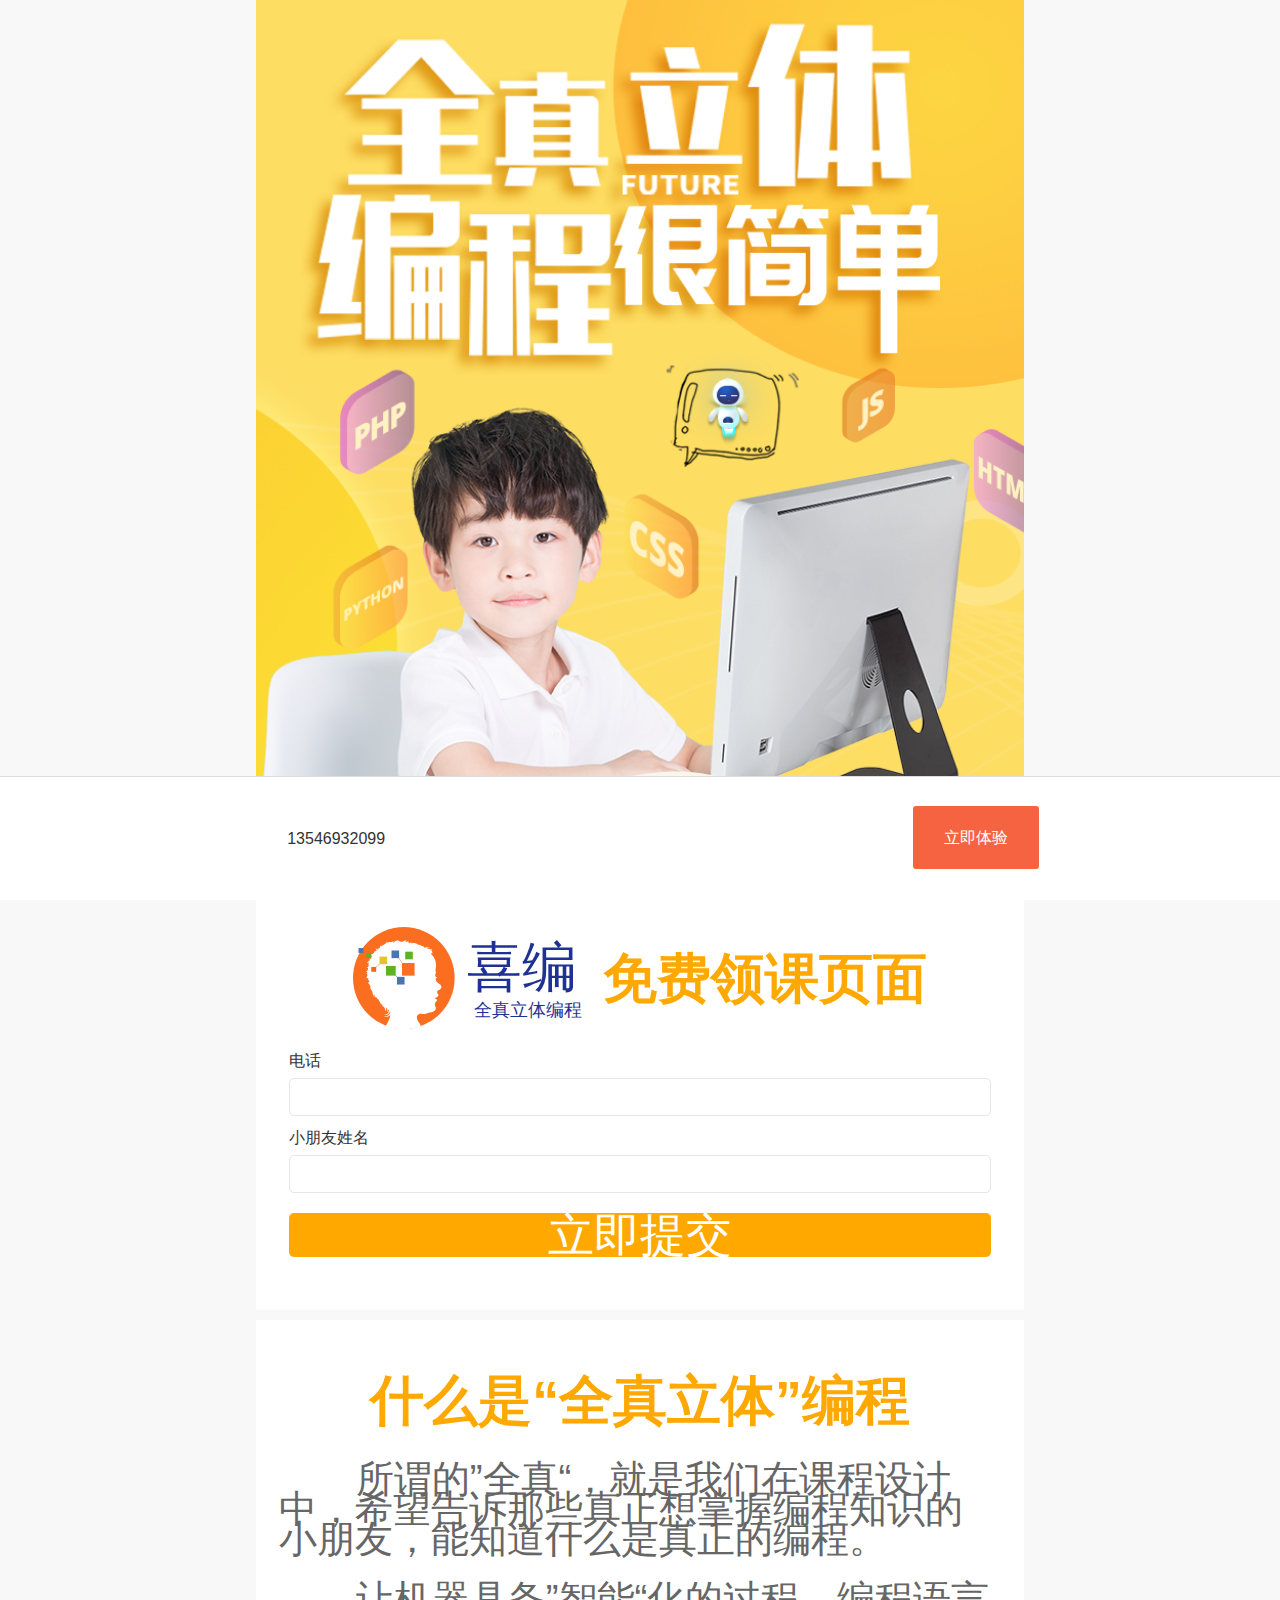
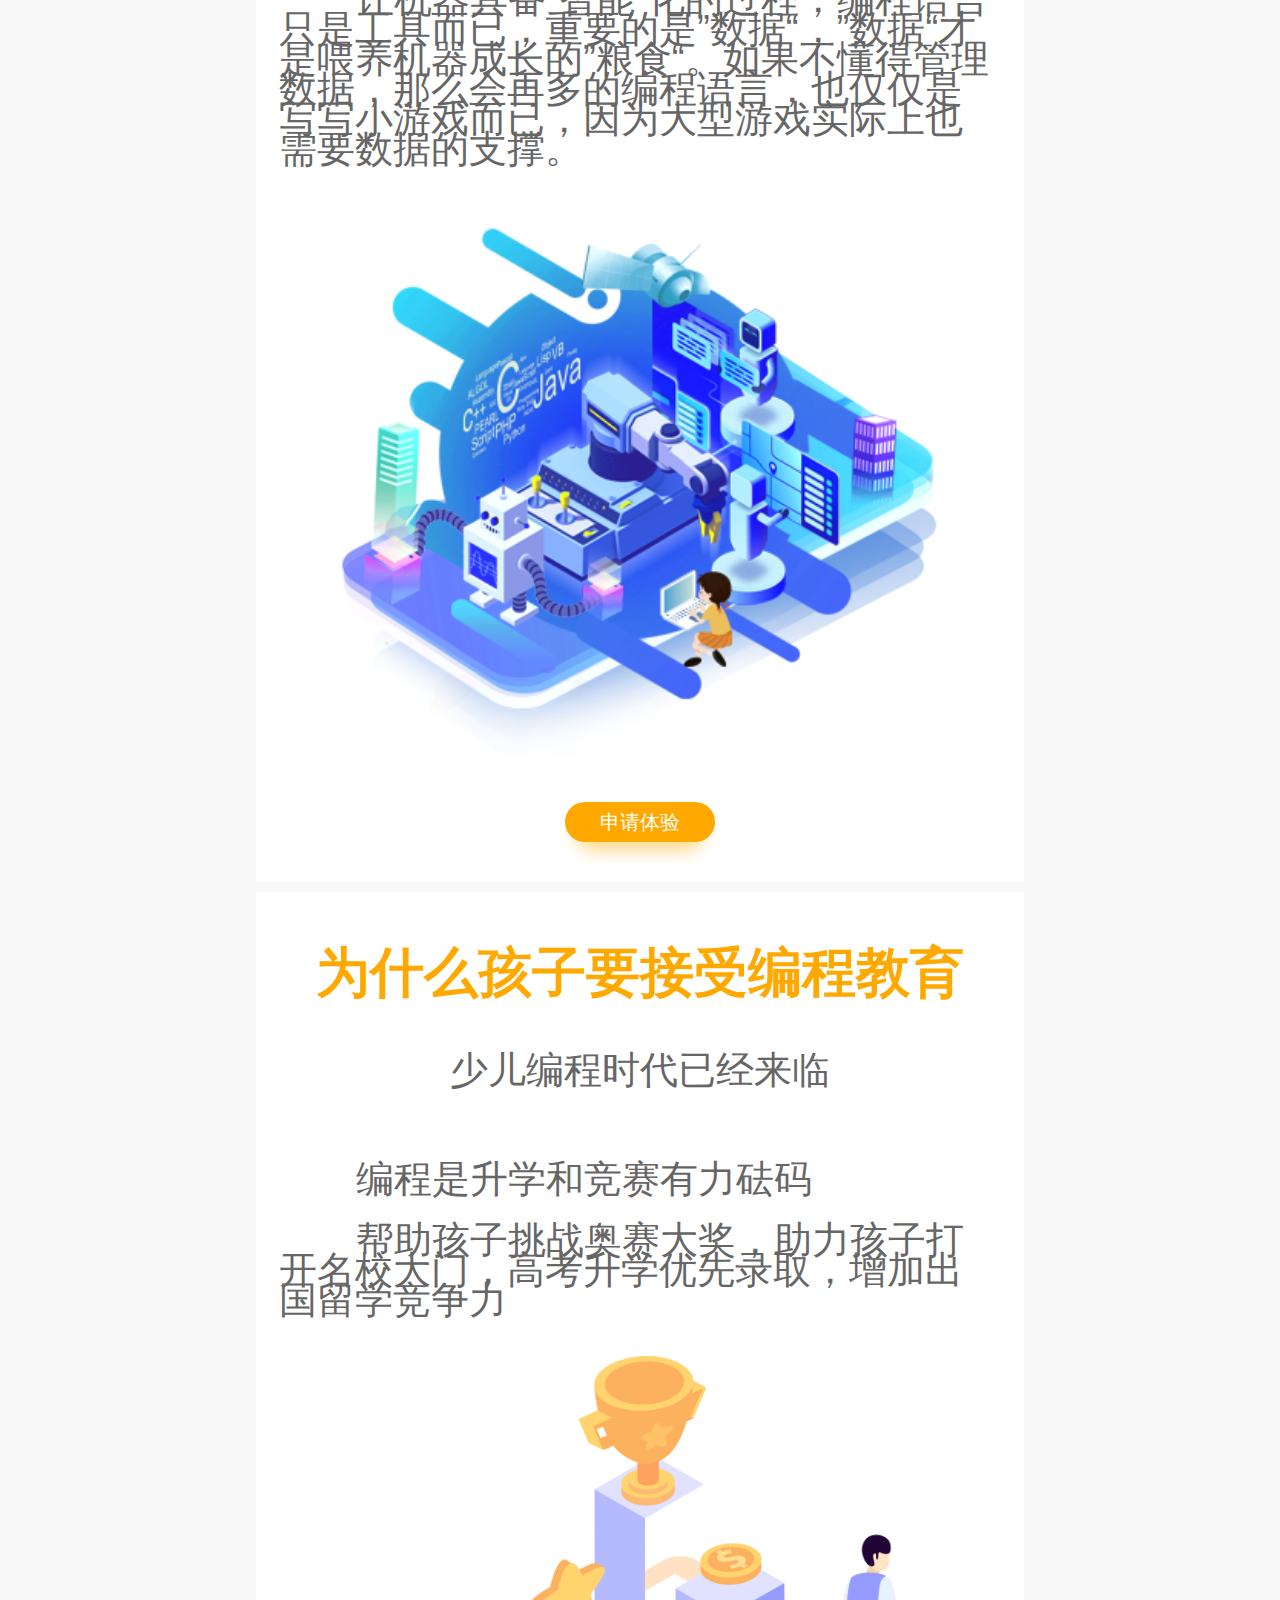
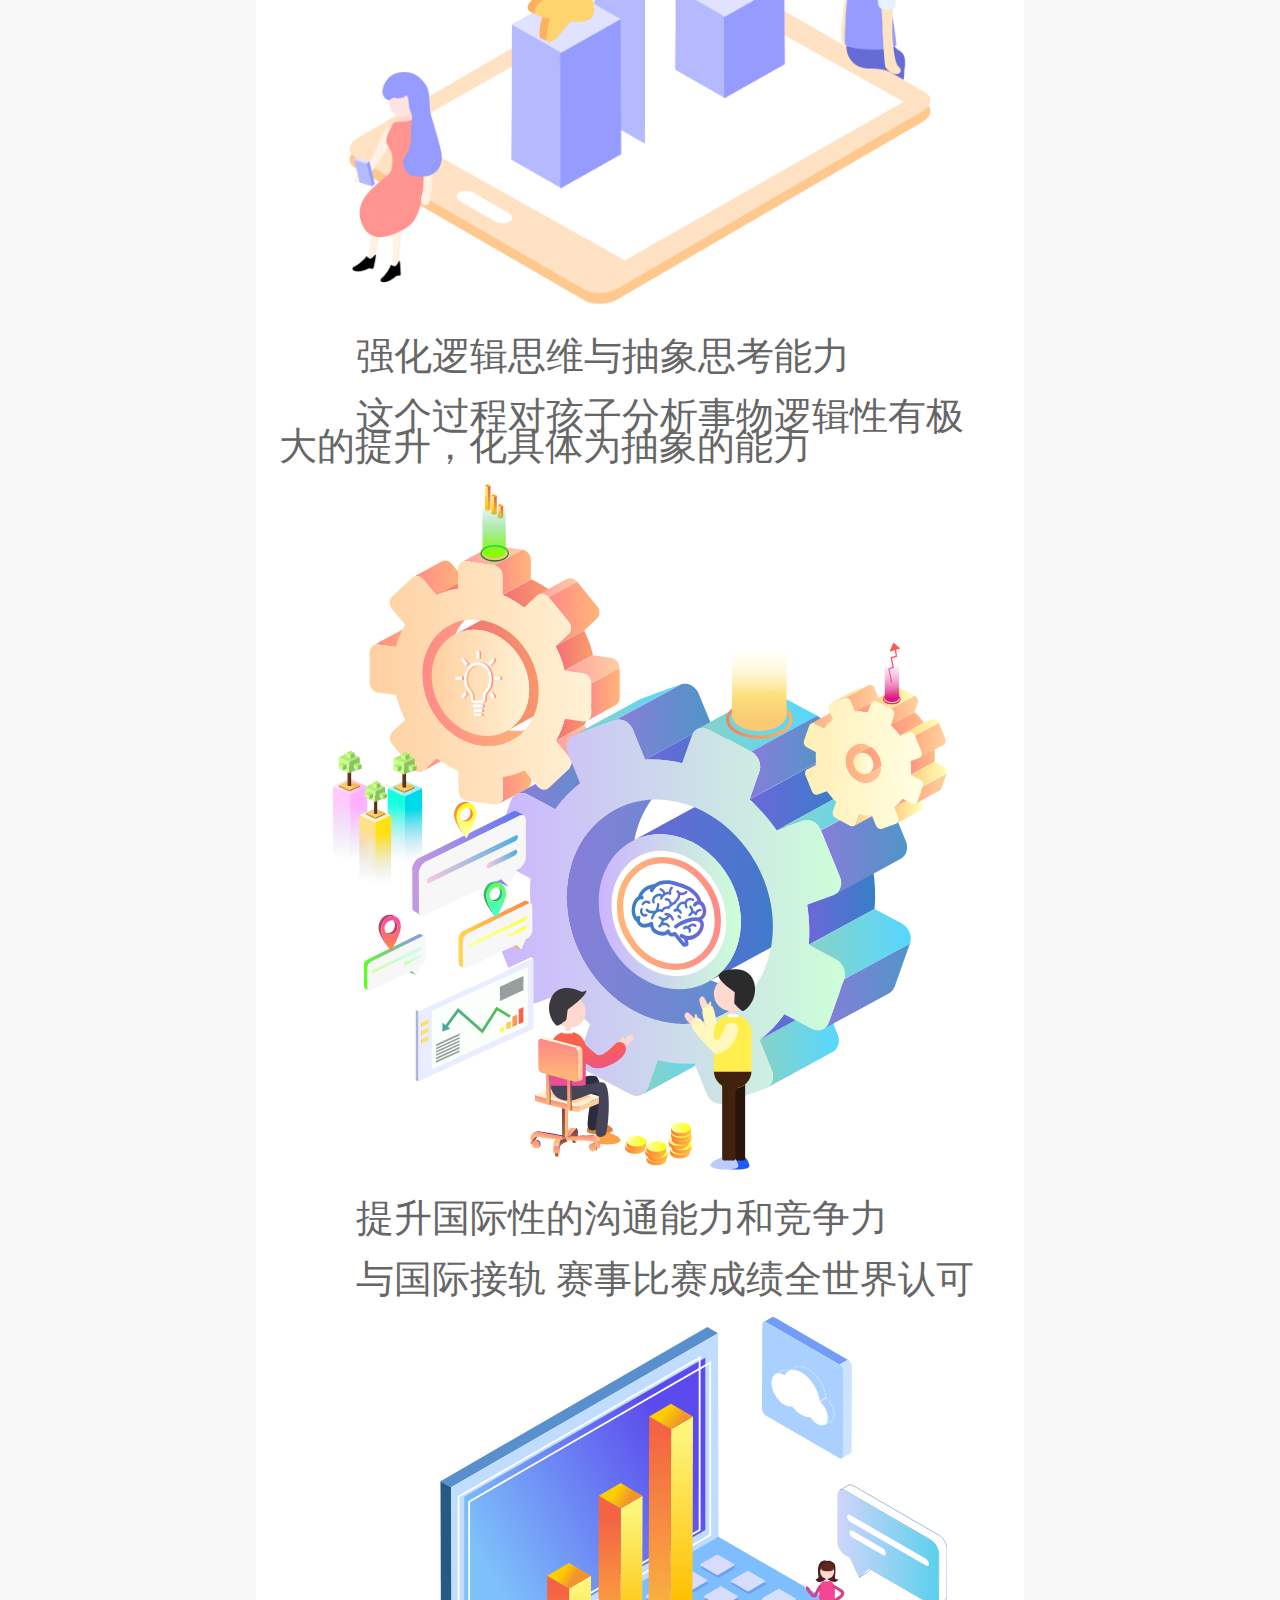
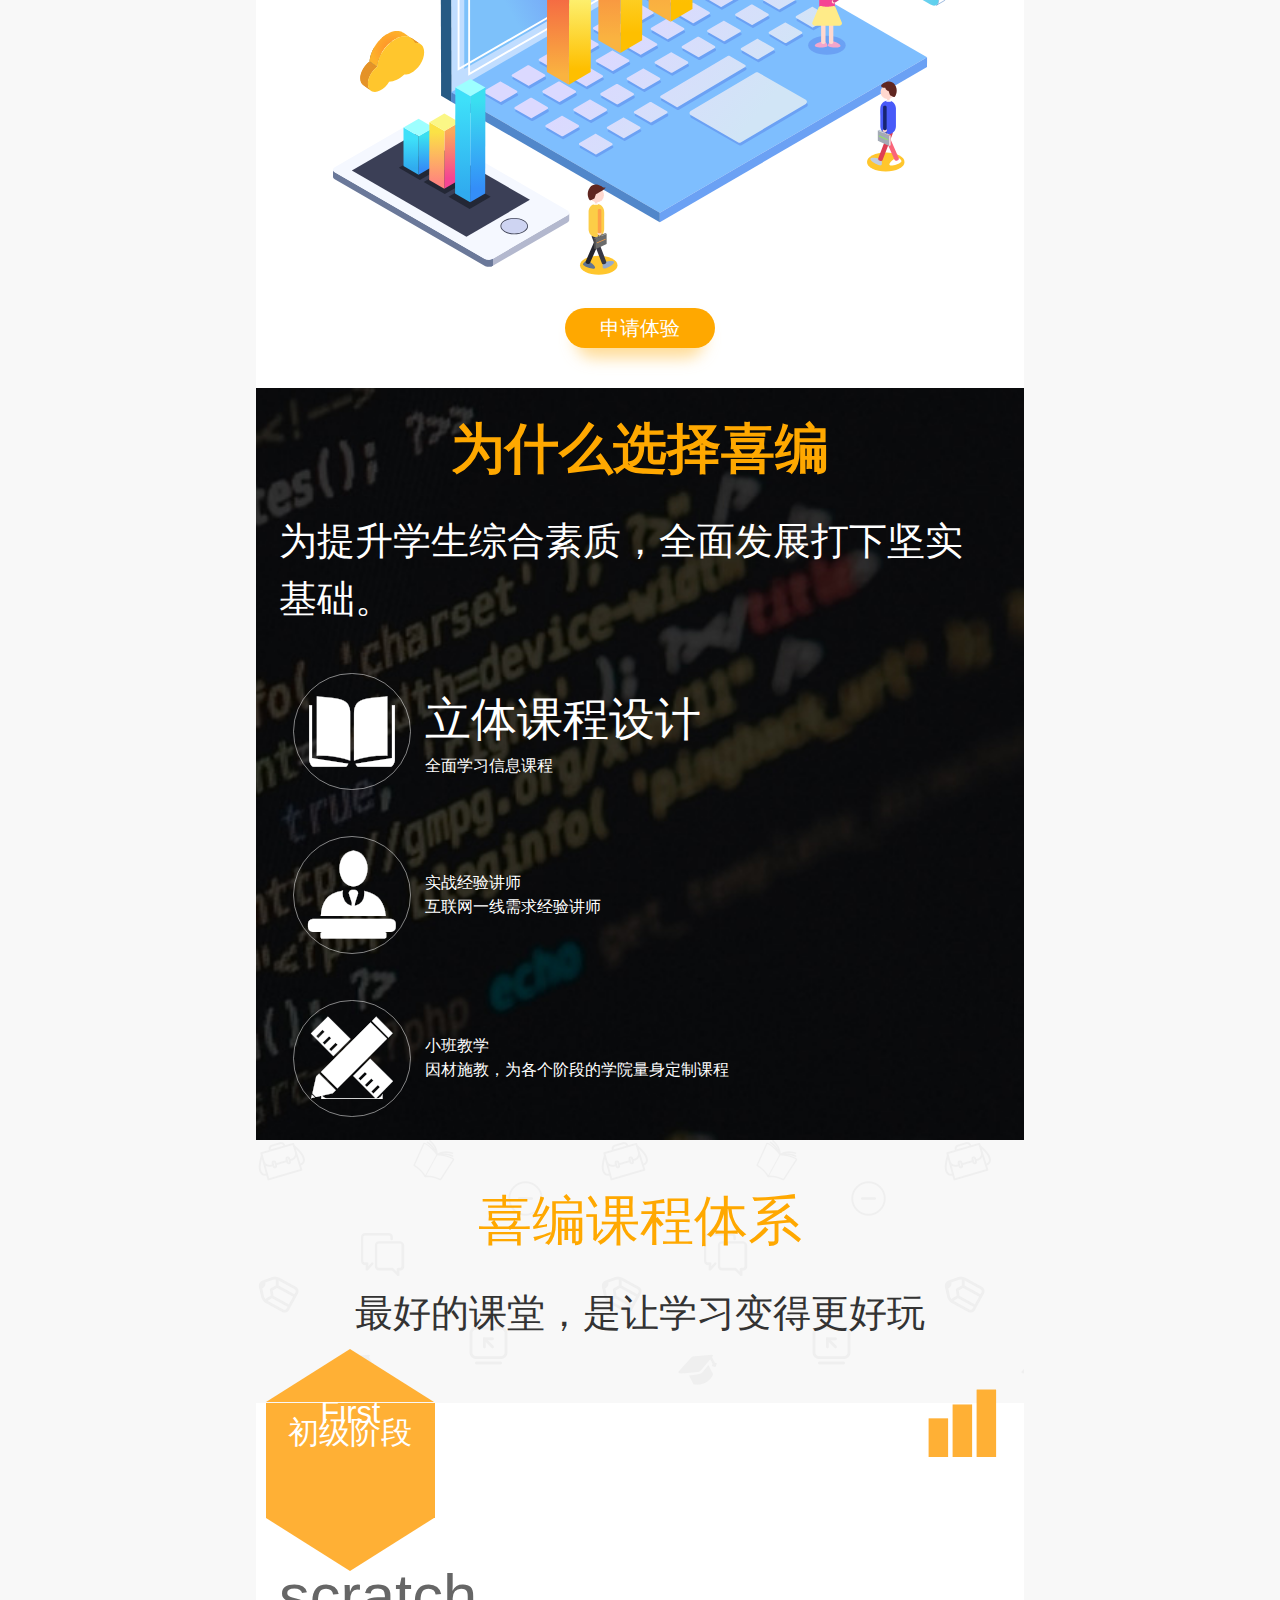
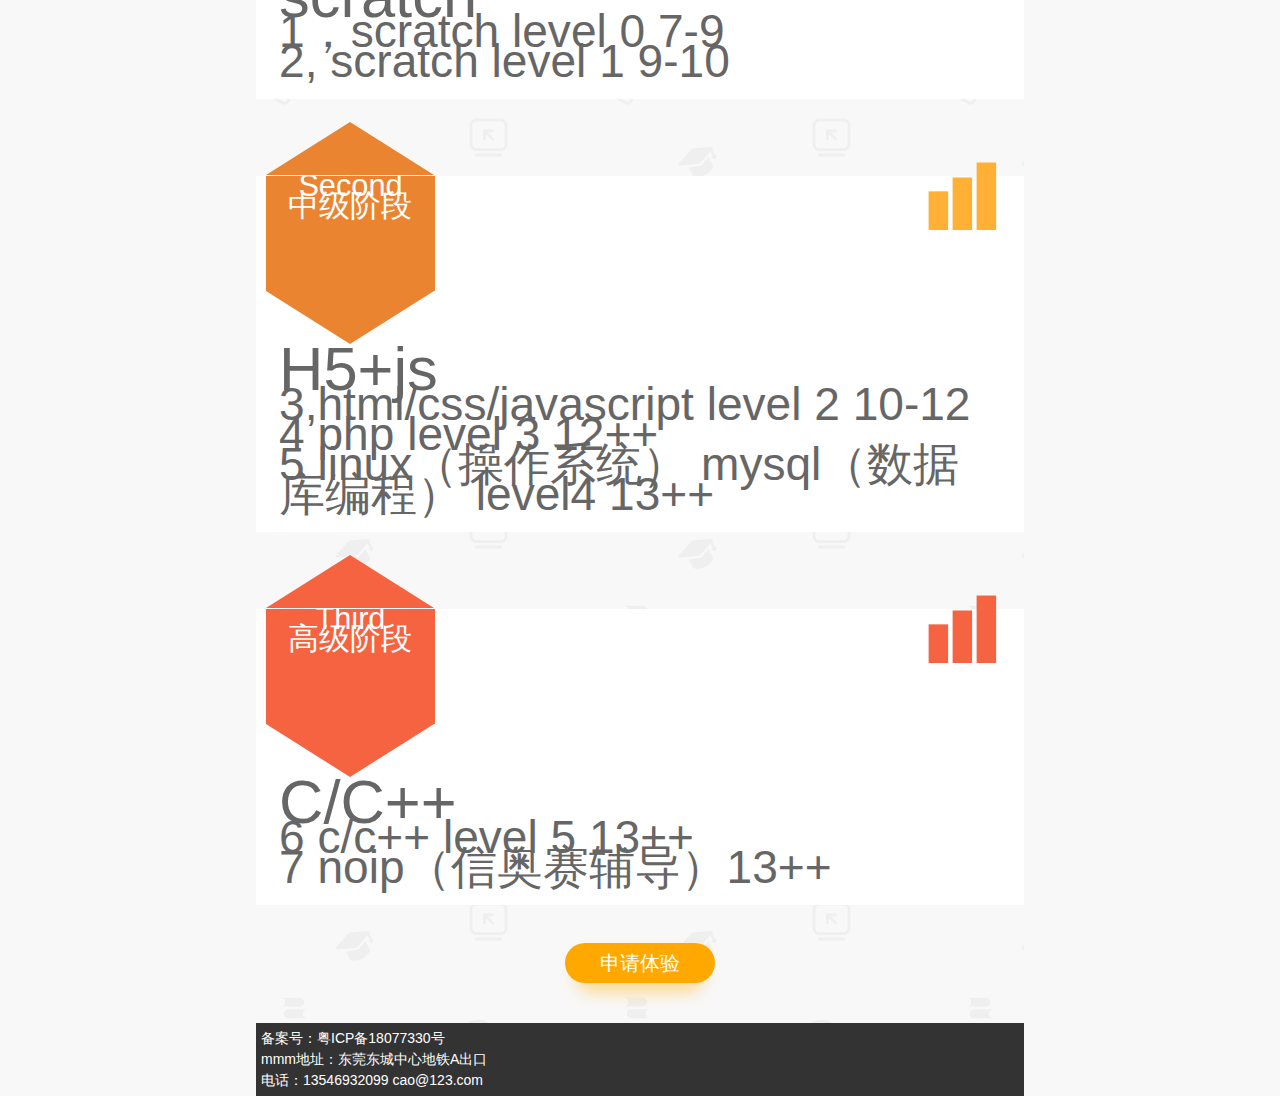
<file: mobile/index.html>
<!DOCTYPE html>
<html>
<head>
    <meta charset="utf-8">
    <meta http-equiv="X-UA-Compatible" content="IE=edge">
    <meta name="viewport" content="width=device-width,initial-scale=1.0, minimum-scale=1.0, maximum-scale=1.0, user-scalable=no,minimal-ui">
    <meta name="apple-mobile-web-app-capable" content="yes" />
    <meta name="apple-mobile-web-app-status-bar-style" content="black-translucent" />
    <meta content="telephone=no" name="format-detection" />
    <meta content="email=no" name="format-detection" />
    <!-- uc强制竖屏 -->
    <meta name="screen-orientation" content="portrait">

    <!-- UC强制全屏 -->
    <meta name="full-screen" content="yes">
    <!-- UC应用模式 -->
    <meta name="browsermode" content="application">
    <!-- QQ强制竖屏 -->
    <meta name="x5-orientation" content="portrait">
    <!-- QQ强制全屏 -->
    <meta name="x5-fullscreen" content="true">
    <!-- QQ应用模式 -->
    <meta name="x5-page-mode" content="app">
    <!-- 是针对一些老的不识别viewport的浏览器，列如黑莓 -->
    <meta name="HandheldFriendly" content="true">
    <!-- 微软的老式浏览器 -->
    <meta name="MobileOptimized" content="320">
    <meta name="keywords" content="">
    <meta name="description" content="">
    <META HTTP-EQUIV="pragma" CONTENT="no-cache">
    <META HTTP-EQUIV="Cache-Control" CONTENT="no-cache, must-revalidate">
    <META HTTP-EQUIV="expires" CONTENT="">
    <link href="../images/favicon.ico" rel="shortcut icon">
    <link href="../js/layui-v2.4.5/layui/css/layui.css" rel="stylesheet">
    <link href="../css/global.css" rel="stylesheet">
    <link href="../css/mainMobile.css" rel="stylesheet">
</head>
<body>

<div class="webApp">

    <!--banner-->
    <div class="banner bgWhite">
        <img src="../images/bannerMobile.png" />
    </div>
    <!--banner end-->

    <!--领课表单-->
    <div class="b_moform bgWhite">
        <div class="flexCen">
            <div class="logo mr-20"><img src="../images/logo.svg" type="image/svg+xml" /></div>
            <div class="mobile_title txtTheme fontBold flexCen">免费领课页面</div>
        </div>
        <form class="xb-form mt-10" id="led_class" action="">
            <div class="form-group mb-10 flexColumn pos">
                <label class="xb-lable">电话</label>
                <div class="input-block mt-5">
                    <input type="text" name="phone" id="phone" placeholder="" autocomplete="off" class="layui-input" required />
                </div>
            </div>
            <div class="form-group  mb-10 flexColumn pos">
                <label class="xb-lable">小朋友姓名</label>
                <div class="input-block mt-5">
                    <input type="text" name="userName" id="userName" placeholder="" autocomplete="off" class="layui-input" required />
                </div>
            </div>
            <div class="form-group">
                <div class="input-block flexCen mt-20">
                    <button type="submit" class="layui-btn layui-btn-lg bgTheme">立即提交</button>
                </div>
            </div>
        </form>
    </div>
    <!--领课表单 end-->

    <!--什么是“全真立体”编程-->
    <div class="bgWhite mt-10 pt-40 pb-40">
        <div class="allTrueMo">
            <div class="mobile_title txtTheme fontBold flexCen">什么是“全真立体”编程</div>
            <div class="desc">
                <p>所谓的”全真“，就是我们在课程设计中，希望告诉那些真正想掌握编程知识的小朋友，能知道什么是真正的编程。</p>
                <p>让机器具备”智能“化的过程，编程语言只是工具而已，重要的是”数据“，”数据“才是喂养机器成长的”粮食“。如果不懂得管理数据，那么会再多的编程语言，也仅仅是写写小游戏而已，因为大型游戏实际上也需要数据的支撑。</p>
            </div>
            <div class="main_img"><img src="../images/true1.png" type="image/svg+xml" /></div>
        </div>
        <div class="flexCen">
            <div class="ledClassBtn btn_top">
                <a href="javascirpt:;">申请体验</a>
                <span></span>
            </div>
        </div>
    </div>
    <!--什么是“全真立体”编程 end-->

    <!--为什么孩子要接受编程教育-->
    <div class="bgWhite mt-10 pt-40 pb-40">
        <div class="allTrueMo">
            <div class="mobile_title txtTheme fontBold flexCen">为什么孩子要接受编程教育</div>
            <div class="mobile_secTitle txtgrey666 flexCen mt-5 mb-20">少儿编程时代已经来临</div>
            <div class="desc">
                <p>编程是升学和竞赛有力砝码</p>
                <p>帮助孩子挑战奥赛大奖，助力孩子打开名校大门，高考升学优先录取，增加出国留学竞争力</p>
            </div>
            <div class="main_img"><img src="../images/why2.png" type="image/svg+xml" /></div>
            <div class="desc">
                <p>强化逻辑思维与抽象思考能力</p>
                <p>这个过程对孩子分析事物逻辑性有极大的提升，化具体为抽象的能力</p>
            </div>
            <div class="main_img"><img src="../images/why3.svg" type="image/svg+xml" /></div>
            <div class="desc">
                <p>提升国际性的沟通能力和竞争力</p>
                <p>与国际接轨 赛事比赛成绩全世界认可</p>
            </div>
            <div class="main_img"><img src="../images/why1.svg" type="image/svg+xml" /></div>
        </div>
        <div class="flexCen mt-20">
            <div class="ledClassBtn btn_top">
                <a href="javascirpt:;">申请体验</a>
                <span></span>
            </div>
        </div>
    </div>
    <!--为什么孩子要接受编程教育 end-->

    <!--为什么选择喜编-->
    <div class="whyChoos pt-20">
        <div class="mobile_title txtTheme fontBold flexCen">为什么选择喜编</div>
        <div class="mobile_secTitle txtWhite flexCen">为提升学生综合素质，全面发展打下坚实基础。</div>
        <div class="whyLike">
            <ul>
                <li>
                    <div class="icon"><div class="yes"><i class="xb-font txtWhite">&#xe84d;</i></div></div>
                    <div class="desc txtWhite"><span>立体课程设计</span><br />全面学习信息课程</div>
                </li>
                <li>
                    <div class="icon"><div class="yes"><i class="xb-font txtWhite">&#xe6ac;</i></div></div>
                    <div class="desc txtWhite">实战经验讲师<br />互联网一线需求经验讲师</div>
                </li>
                <li>
                    <div class="icon"><div class="yes"><i class="xb-font txtWhite">&#xe665;</i></div></div>
                    <div class="desc txtWhite">小班教学<br />因材施教，为各个阶段的学院量身定制课程</div>
                </li>
            </ul>
        </div>
    </div>
    <!--为什么选择喜编 end-->

    <!--课程体系-->
    <div class="bgIcon pt-40 pb-40">
        <div class="mobile_title txtTheme flexCen">喜编课程体系</div>
        <div class="mobile_secTitle flexCen">最好的课堂，是让学习变得更好玩</div>
        <div class="course">
            <ul>
                <li>
                    <div class="box bgWhite">
                        <div class="icon-polygons ml-10">First <br> 初级阶段<div class="top"></div><div class="bottom"></div></div>
                        <div class="icon-level flexCen pt-40"><i class="xb-font">&#xe603;</i></div>
                        <div class="desc mt-40">
                            <span>scratch</span>
                            <p>1，scratch  level 0 7-9<br />2, scratch level 1  9-10</p></div>
                    </div>
                </li>
                <li>
                    <div class="box bgWhite">
                        <div class="icon-polygons ml-10">Second <br> 中级阶段<div class="top"></div><div class="bottom"></div></div>
                        <div class="icon-level flexCen pt-40"><i class="xb-font">&#xe603;</i></div>
                        <div class="desc mt-40">
                            <span>H5+js</span>
                            <p>3,html/css/javascript  level 2 10-12<br/>
                            4 php  level 3 12++<br/>
                            5 linux（操作系统） mysql（数据库编程） level4 13++</p>
                        </div>
                    </div>
                </li>
                <li>
                    <div class="box bgWhite">
                        <div class="icon-polygons ml-10">Third <br> 高级阶段<div class="top"></div><div class="bottom"></div></div>
                        <div class="icon-level flexCen pt-40"><i class="xb-font">&#xe603;</i></div>
                        <div class="desc mt-40">
                            <span>C/C++</span>
                            <p>6 c/c++  level 5  13++<br/>7 noip（信奥赛辅导）13++</p>
                        </div>
                    </div>
                </li>
            </ul>
        </div>
        <div class="flexCen">
            <div class="ledClassBtn btn_top">
                <a href="javascirpt:;">申请体验</a>
                <span></span>
            </div>
        </div>
    </div>
    <!--课程体系 end-->

    <!--&lt;!&ndash;互联网实战经验讲师&ndash;&gt;-->
    <!--<div class="bgWhite mt-10 pt-40 pb-40">-->
        <!--<div class="mobile_title txtTheme flexCen">互联网实战经验讲师</div>-->
        <!--<div class="mobile_secTitle flexCen">互联网一线需求经验讲师</div>-->
        <!--<div class="i_teacher">-->
            <!--<ul>-->
                <!--<li>-->
                    <!--<div class="main_img"><img src="https://sz.xiaoma.wang/tgsz/baidu/img/teamInfo_img13.png" /></div>-->
                    <!--<div class="desc">-->
                        <!--<h3>王立华</h3>-->
                        <!--<p>-->
                            <!--电子与信息工程专业<br>-->
                            <!--2年少儿编程教育经验<br>-->
                            <!--授课风趣幽默，善于引导孩子<br>-->
                            <!--将抽象的编程知识化作生动的生活趣事<br>-->
                            <!--帮助提高孩子的抽象理解力与独立思考能力-->
                        <!--</p>-->
                    <!--</div>-->
                <!--</li>-->
                <!--<li>-->
                    <!--<div class="main_img"><img src="https://sz.xiaoma.wang/tgsz/baidu/img/teamInfo_img13.png" /></div>-->
                    <!--<div class="desc">-->
                        <!--<h3>王立华</h3>-->
                        <!--<p>-->
                            <!--电子与信息工程专业<br>-->
                            <!--2年少儿编程教育经验<br>-->
                            <!--授课风趣幽默，善于引导孩子<br>-->
                            <!--将抽象的编程知识化作生动的生活趣事<br>-->
                            <!--帮助提高孩子的抽象理解力与独立思考能力-->
                        <!--</p>-->
                    <!--</div>-->
                <!--</li>-->
                <!--<li>-->
                    <!--<div class="main_img"><img src="https://sz.xiaoma.wang/tgsz/baidu/img/teamInfo_img13.png" /></div>-->
                    <!--<div class="desc">-->
                        <!--<h3>王立华</h3>-->
                        <!--<p>-->
                            <!--电子与信息工程专业<br>-->
                            <!--2年少儿编程教育经验<br>-->
                            <!--授课风趣幽默，善于引导孩子<br>-->
                            <!--将抽象的编程知识化作生动的生活趣事<br>-->
                            <!--帮助提高孩子的抽象理解力与独立思考能力-->
                        <!--</p>-->
                    <!--</div>-->
                <!--</li>-->
                <!--<li>-->
                    <!--<div class="main_img"><img src="https://sz.xiaoma.wang/tgsz/baidu/img/teamInfo_img13.png" /></div>-->
                    <!--<div class="desc">-->
                        <!--<h3>王立华</h3>-->
                        <!--<p>-->
                            <!--电子与信息工程专业<br>-->
                            <!--2年少儿编程教育经验<br>-->
                            <!--授课风趣幽默，善于引导孩子<br>-->
                            <!--将抽象的编程知识化作生动的生活趣事<br>-->
                            <!--帮助提高孩子的抽象理解力与独立思考能力-->
                        <!--</p>-->
                    <!--</div>-->
                <!--</li>-->
            <!--</ul>-->
        <!--</div>-->
    <!--</div>-->
    <!--&lt;!&ndash;互联网实战经验讲师 end&ndash;&gt;-->

    <!--footer-->
    <div class="footer bgMidBlack">
        <div class="pagewrap pt-5 pb-5 pr-5 pl-5">
            <div class="font14 txtWhite"><a href='http://www.beian.miit.gov.cn' target='_blank'>备案号：粤ICP备18077330号</a></div>
            <div class="font14 txtWhite">mmm地址：东莞东城中心地铁A出口<br />电话：13546932099  cao@123.com</div>
        </div>
    </div>
    <!--footer end-->

</div>

<div class="navFixed bgWhite">
    <div class="phone">13546932099</div>
    <div class="btn_top">
        <a href="javascript:;">立即体验</a>
    </div>
</div>



<!--js-->
<script src="../js/jquery-2.1.4.js"></script>
<script src="../js/layui-v2.4.5/layui/layui.js" type="text/javascript"></script>
<script type="text/javascript" src="../js/jquery.validation/1.14.0/jquery.validate.min.js"></script>
<script type="text/javascript" src="../js/jquery.validation/1.14.0/validate-methods.js"></script>
<script type="text/javascript" src="../js/jquery.validation/1.14.0/messages_zh.min.js"></script>
<script src="../js/common.js"></script>
<script src="../js/main.js"></script>
<script>

    $('.btn_top').click(function () {
        $('html,body').animate({ scrollTop: 150 }, 500);
    });
</script>
</body>
</html>
</file>
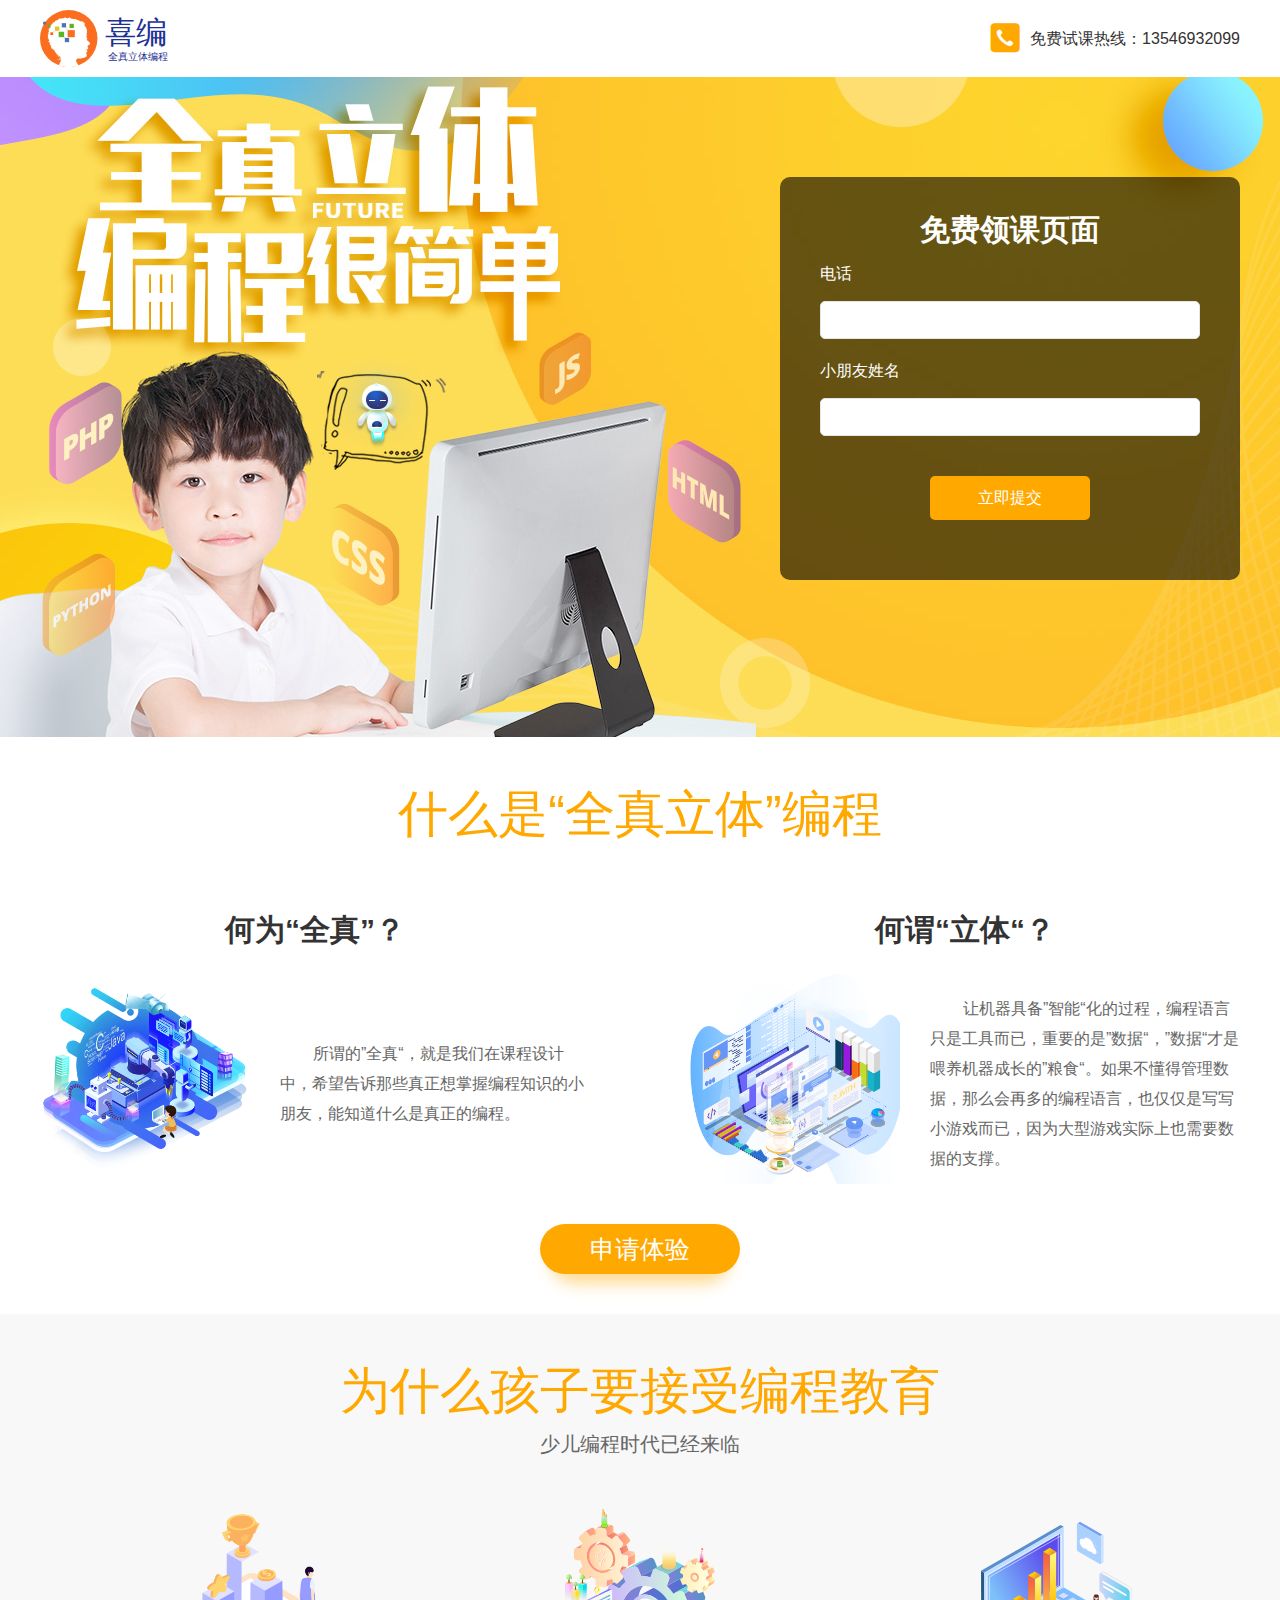
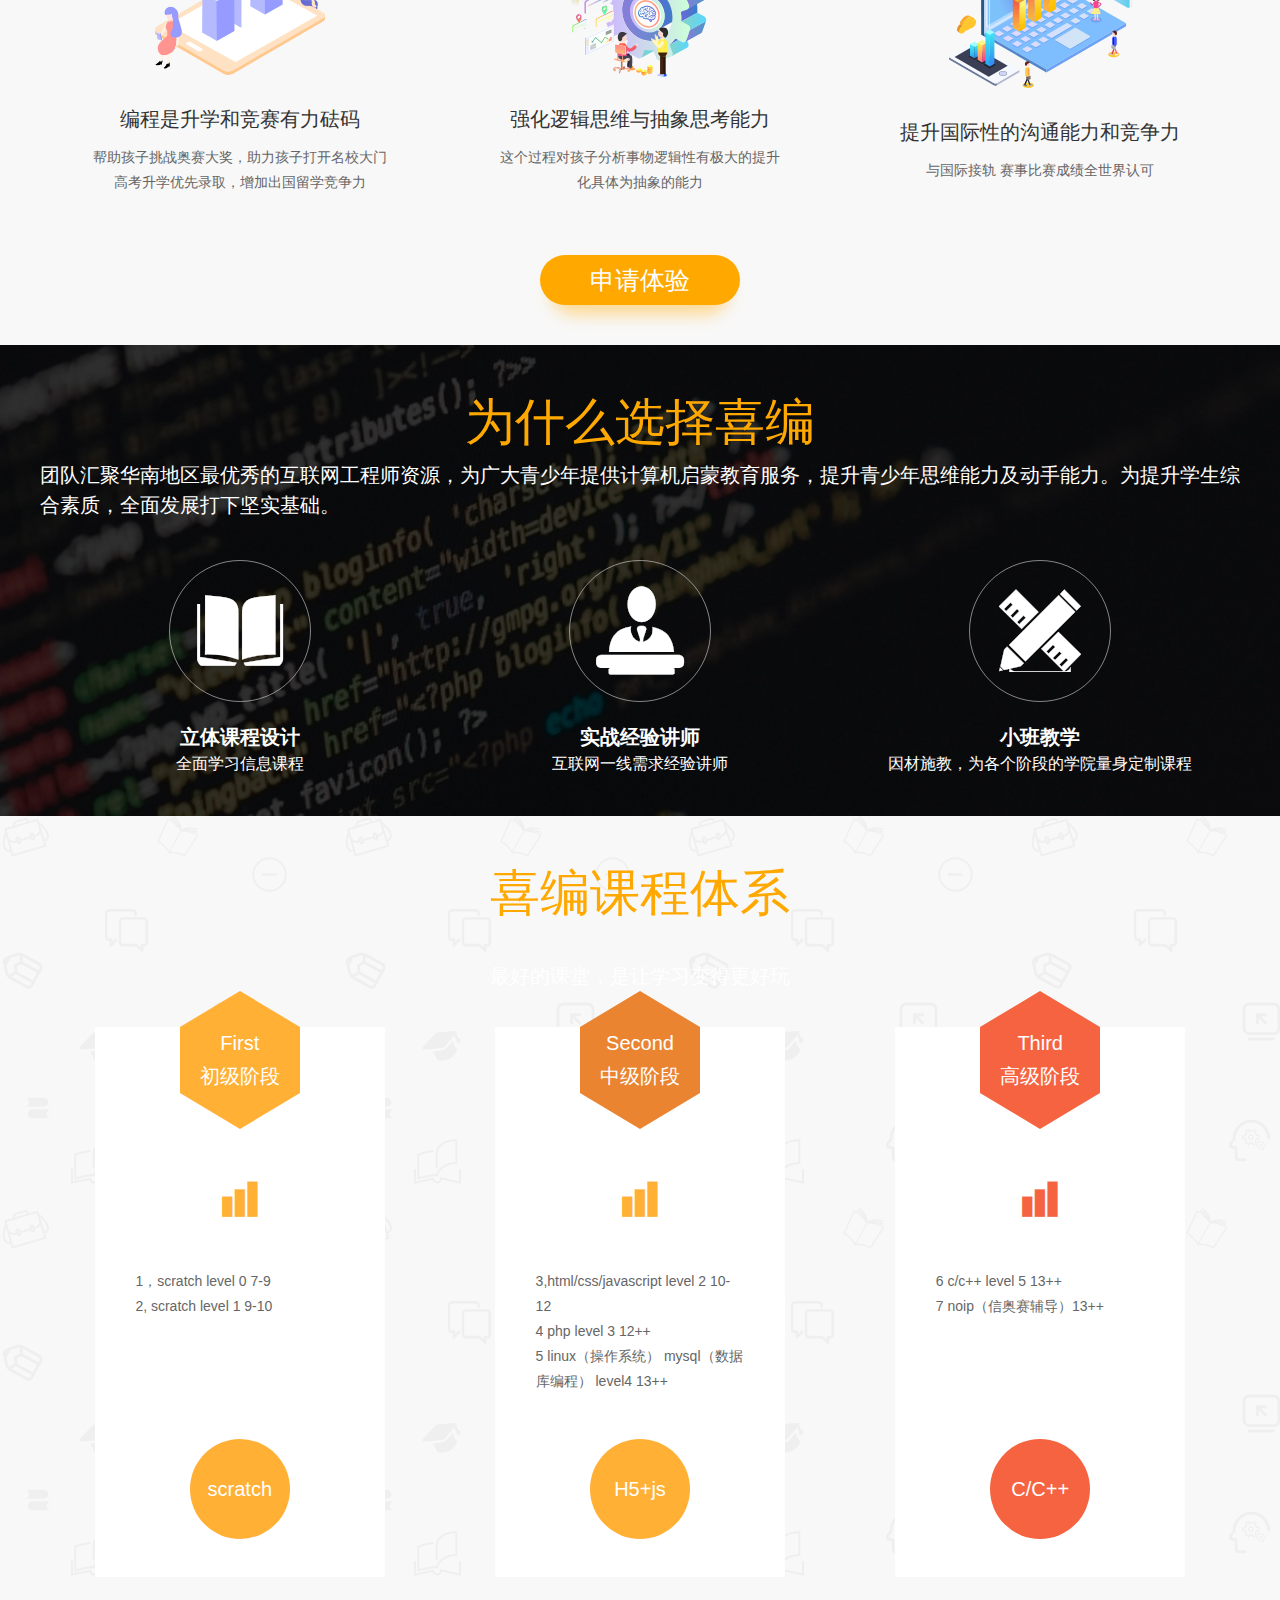
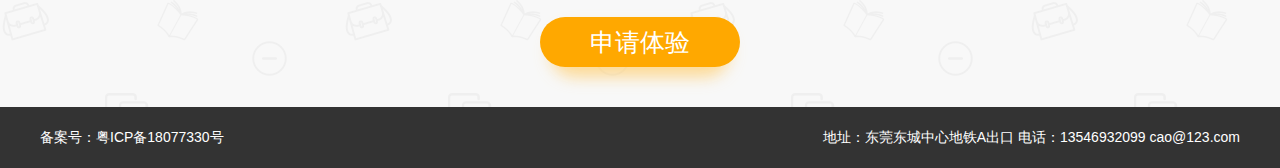
<file: pc/index.html>
<!DOCTYPE html>
<html>
<head>
    <meta charset="utf-8" />
    <meta http-equiv="X-UA-Compatible" content="IE=edge">
    <title>喜编</title>
    <meta name="keywords" content="">
    <meta name="description" content="">
    <meta content="width=device-width, initial-scale=1.0, maximum-scale=1.0, user-scalable=0" name="viewport" />
    <meta name="referrer" content="no-referrer" />

    <link href="../images/favicon.ico" rel="shortcut icon">
    <meta content="width=device-width, initial-scale=1.0, maximum-scale=1.0, user-scalable=0" name="viewport" />
    <meta name="baidu-site-verification" content="37YoKcC3E4" />
    <link href="../js/layui-v2.4.5/layui/css/layui.css" rel="stylesheet">
    <link href="../css/global.css" rel="stylesheet">
    <link href="../css/main.css" rel="stylesheet">
</head>
<body>

<!--header-->
<div class="header bgWhite">
    <div class="pagewrap pt-10 pb-10 flexSpaCen">
        <div class="logo"><img src="../images/logo.svg" type="image/svg+xml" /></div>
        <div class="phone flexStaCen"><i class="xb-font txtTheme mr-10">&#xe616;</i>免费试课热线：13546932099</div>
    </div>
</div>
<!--header end-->

<!--banner-->
<div class="i_banner pos">
    <div class="pagewrap flexEndCen">
        <div style="margin-top: 100px;" class="b_form pd-30">
            <div style="font-size: 30px;" class="txtWhite fontBold flexCen">免费领课页面</div>
            <form class="xb-form" id="led_class" action="">
                <div class="form-group mb-20 flexColumn pos">
                    <label class="xb-lable">电话</label>
                    <div class="input-block mt-15">
                        <input type="text" name="phone" id="phone" placeholder="" autocomplete="off" class="layui-input" required />
                    </div>
                </div>
                <div class="form-group  mb-20 flexColumn pos">
                    <label class="xb-lable">小朋友姓名</label>
                    <div class="input-block mt-15">
                        <input type="text" name="userName" id="userName" placeholder="" autocomplete="off" class="layui-input" required />
                    </div>
                </div>
                <div class="form-group">
                    <div class="input-block flexCen mt-40">
                        <button type="submit" class="layui-btn layui-btn-lg bgTheme">立即提交</button>
                    </div>
                </div>
            </form>
        </div>
    </div>
</div>
<!--banner end-->

<!--什么是“全真立体”编程-->
<div class="bgWhite">
    <div class="pagewrap pt-40 pb-40">
        <div class="font50 txtTheme flexCen">什么是“全真立体”编程</div>
        <div class="allTrue mt-30">
            <ul>
                <li>
                    <h2 class="mt-25 flexCen font30 fontBold">何为“全真”？</h2>
                    <div class="desc flexSpaCen mt-20">
                        <div class="main_img mr-30"><img src="../images/true1.png" type="image/svg+xml" /></div>
                        <p class="mt-10 txtgrey666">所谓的”全真“，就是我们在课程设计中，希望告诉那些真正想掌握编程知识的小朋友，能知道什么是真正的编程。</p>
                    </div>
                </li>
                <li>
                    <h2 class="mt-25 flexCen font30 fontBold">何谓“立体“？</h2>
                    <div class="desc flexSpaCen mt-20">
                        <div class="main_img mr-30"><img src="../images/true2.png" type="image/svg+xml" /></div>
                        <p class="mt-10 txtgrey666">让机器具备”智能“化的过程，编程语言只是工具而已，重要的是”数据“，”数据“才是喂养机器成长的”粮食“。如果不懂得管理数据，那么会再多的编程语言，也仅仅是写写小游戏而已，因为大型游戏实际上也需要数据的支撑。</p>
                    </div>
                </li>
            </ul>
        </div>
        <div class="flexCen">
            <div class="ledClassBtn">
                <a href="javascirpt:;">申请体验</a>
                <span></span>
            </div>
        </div>
    </div>
</div>
<!--什么是“全真立体”编程 end-->

<!--为什么孩子要接受编程教育-->
<div class="bgGray">
    <div class="pagewrap pt-40 pb-40">
        <div class="font50 txtTheme flexCen">为什么孩子要接受编程教育</div>
        <div class="font20 txtgrey666 flexCen">少儿编程时代已经来临</div>
        <div class="whyLearn mt-30">
            <ul>
                <li>
                    <div class="main_img"><img src="../images/why2.png" type="image/svg+xml" /></div>
                    <h2 class="mt-25">编程是升学和竞赛有力砝码</h2>
                    <p class="mt-10">帮助孩子挑战奥赛大奖，助力孩子打开名校大门<br/>高考升学优先录取，增加出国留学竞争力</p>
                </li>
                <li>
                    <div class="main_img"><img src="../images/why3.svg" type="image/svg+xml" /></div>
                    <h2 class="mt-25">强化逻辑思维与抽象思考能力</h2>
                    <p class="mt-10">这个过程对孩子分析事物逻辑性有极大的提升<br/>化具体为抽象的能力</p>
                </li>
                <li>
                    <div class="main_img"><img src="../images/why1.svg" type="image/svg+xml" /></div>
                    <h2 class="mt-25">提升国际性的沟通能力和竞争力</h2>
                    <p class="mt-10">与国际接轨 赛事比赛成绩全世界认可</p>
                </li>
            </ul>
        </div>
        <div class="flexCen">
            <div class="ledClassBtn">
                <a href="javascirpt:;">申请体验</a>
                <span></span>
            </div>
        </div>
    </div>
</div>
<!--为什么孩子要接受编程教育 end-->

<!--为什么选择喜编-->
<div class="whyChoos">
    <div class="pagewrap pt-40 pb-40">
        <div class="font50 txtTheme flexCen">为什么选择喜编</div>
        <div class="font20 txtWhite flexCen">团队汇聚华南地区最优秀的互联网工程师资源，为广大青少年提供计算机启蒙教育服务，提升青少年思维能力及动手能力。为提升学生综合素质，全面发展打下坚实基础。</div>
        <div class="whyLike mt-40">
            <ul>
                <li>
                    <div class="icon"><div class="yes"><i class="xb-font txtWhite">&#xe84d;</i></div></div>
                    <div class="main_txt font20 fontBold txtWhite mt-20">立体课程设计</div>
                    <div class="desc txtWhite">全面学习信息课程</div>
                </li>
                <li>
                    <div class="icon"><div class="yes"><i class="xb-font txtWhite">&#xe6ac;</i></div></div>
                    <div class="main_txt font20 fontBold txtWhite mt-20">实战经验讲师</div>
                    <div class="desc txtWhite">互联网一线需求经验讲师</div>
                </li>
                <li>
                    <div class="icon"><div class="yes"><i class="xb-font txtWhite">&#xe665;</i></div></div>
                    <div class="main_txt font20 fontBold txtWhite mt-20">小班教学</div>
                    <div class="desc txtWhite">因材施教，为各个阶段的学院量身定制课程</div>
                </li>
            </ul>
        </div>
    </div>
</div>
<!--为什么选择喜编 end-->

<!--课程体系-->
<div class="bgIcon">
    <div class="pagewrap pt-40 pb-40">
        <div class="font50 txtTheme flexCen">喜编课程体系</div>
        <div class="font20 txtWhite flexCen mt-30">最好的课堂，是让学习变得更好玩</div>
        <div class="course">
            <ul>
                <li>
                    <div class="box bgWhite">
                        <div class="icon-polygons">First <br> 初级阶段<div class="top"></div><div class="bottom"></div></div>
                        <div class="icon-level flexCen pt-40"><i class="xb-font">&#xe603;</i></div>
                        <div class="desc mt-40">1，scratch  level 0 7-9<br />2, scratch level 1  9-10</div>
                        <div class="mt-40 pb-40">
                            <div class="icon-num">scratch</div>
                        </div>
                    </div>
                </li>
                <li>
                    <div class="box bgWhite">
                        <div class="icon-polygons">Second <br> 中级阶段<div class="top"></div><div class="bottom"></div></div>
                        <div class="icon-level flexCen pt-40"><i class="xb-font">&#xe603;</i></div>
                        <div class="desc mt-40">
                            3,html/css/javascript  level 2 10-12<br/>
                            4 php  level 3 12++<br/>
                            5 linux（操作系统） mysql（数据库编程） level4 13++
                        </div>
                        <div class="mt-40 pb-40">
                            <div class="icon-num">H5+js</div>
                        </div>
                    </div>
                </li>
                <li>
                    <div class="box bgWhite">
                        <div class="icon-polygons">Third <br> 高级阶段<div class="top"></div><div class="bottom"></div></div>
                        <div class="icon-level flexCen pt-40"><i class="xb-font">&#xe603;</i></div>
                        <div class="desc mt-40">6 c/c++  level 5  13++<br/>7 noip（信奥赛辅导）13++</div>
                        <div class="mt-40 pb-40">
                            <div class="icon-num">C/C++</div>
                        </div>
                    </div>
                </li>
            </ul>
        </div>
        <div class="flexCen">
            <div class="ledClassBtn">
                <a href="javascirpt:;">申请体验</a>
                <span></span>
            </div>
        </div>
    </div>
</div>
<!--课程体系 end-->

<!--&lt;!&ndash;互联网实战经验讲师&ndash;&gt;-->
<!--<div class="bgWhite">-->
    <!--<div class="pagewrap pt-40 pb-40">-->
        <!--<div class="font50 txtTheme flexCen">互联网实战经验讲师</div>-->
        <!--<div class="font20 txtgrey666 flexCen">互联网一线需求经验讲师</div>-->
        <!--<div class="i_teacher mt-30">-->
            <!--<ul>-->
                <!--<li>-->
                    <!--<div class="main_img"><img src="https://sz.xiaoma.wang/tgsz/baidu/img/teamInfo_img13.png" /></div>-->
                    <!--<div style="display: none;" class="desc bgWhite">-->
                        <!--<div class="desc_img"><div class="img_box"><img src="https://sz.xiaoma.wang/tgsz/baidu/img/teamInfo_imgHead13.png" /></div></div>-->
                        <!--<div class="desc_p pd-30">-->
                            <!--<h3>王立华</h3>-->
                            <!--<p>-->
                                <!--电子与信息工程专业<br>-->
                                <!--2年少儿编程教育经验<br>-->
                                <!--授课风趣幽默，善于引导孩子<br>-->
                                <!--将抽象的编程知识化作生动的生活趣事<br>-->
                                <!--帮助提高孩子的抽象理解力与独立思考能力-->
                            <!--</p>-->
                        <!--</div>-->
                        <!--&lt;!&ndash;<div class="desc_link">了解更多</div>&ndash;&gt;-->
                    <!--</div>-->
                <!--</li>-->
                <!--<li>-->
                    <!--<div class="main_img"><img src="https://sz.xiaoma.wang/tgsz/baidu/img/teamInfo_img13.png" /></div>-->
                    <!--<div style="display: none;" class="desc bgWhite">-->
                        <!--<div class="desc_img"><div class="img_box"><img src="https://sz.xiaoma.wang/tgsz/baidu/img/teamInfo_imgHead13.png" /></div></div>-->
                        <!--<div class="desc_p pd-30">-->
                            <!--<h3>王立华</h3>-->
                            <!--<p>-->
                                <!--电子与信息工程专业<br>-->
                                <!--2年少儿编程教育经验<br>-->
                                <!--授课风趣幽默，善于引导孩子<br>-->
                                <!--将抽象的编程知识化作生动的生活趣事<br>-->
                                <!--帮助提高孩子的抽象理解力与独立思考能力-->
                            <!--</p>-->
                        <!--</div>-->
                        <!--&lt;!&ndash;<div class="desc_link">了解更多</div>&ndash;&gt;-->
                    <!--</div>-->
                <!--</li>-->
                <!--<li>-->
                    <!--<div class="main_img"><img src="https://sz.xiaoma.wang/tgsz/baidu/img/teamInfo_img13.png" /></div>-->
                    <!--<div style="display: none;" class="desc bgWhite">-->
                        <!--<div class="desc_img"><div class="img_box"><img src="https://sz.xiaoma.wang/tgsz/baidu/img/teamInfo_imgHead13.png" /></div></div>-->
                        <!--<div class="desc_p pd-30">-->
                            <!--<h3>王立华</h3>-->
                            <!--<p>-->
                                <!--电子与信息工程专业<br>-->
                                <!--2年少儿编程教育经验<br>-->
                                <!--授课风趣幽默，善于引导孩子<br>-->
                                <!--将抽象的编程知识化作生动的生活趣事<br>-->
                                <!--帮助提高孩子的抽象理解力与独立思考能力-->
                            <!--</p>-->
                        <!--</div>-->
                        <!--&lt;!&ndash;<div class="desc_link">了解更多</div>&ndash;&gt;-->
                    <!--</div>-->
                <!--</li>-->
                <!--<li>-->
                    <!--<div class="main_img"><img src="https://sz.xiaoma.wang/tgsz/baidu/img/teamInfo_img13.png" /></div>-->
                    <!--<div style="display: none;" class="desc bgWhite">-->
                        <!--<div class="desc_img"><div class="img_box"><img src="https://sz.xiaoma.wang/tgsz/baidu/img/teamInfo_imgHead13.png" /></div></div>-->
                        <!--<div class="desc_p pd-30">-->
                            <!--<h3>王立华</h3>-->
                            <!--<p>-->
                                <!--电子与信息工程专业<br>-->
                                <!--2年少儿编程教育经验<br>-->
                                <!--授课风趣幽默，善于引导孩子<br>-->
                                <!--将抽象的编程知识化作生动的生活趣事<br>-->
                                <!--帮助提高孩子的抽象理解力与独立思考能力-->
                            <!--</p>-->
                        <!--</div>-->
                        <!--&lt;!&ndash;<div class="desc_link">了解更多</div>&ndash;&gt;-->
                    <!--</div>-->
                <!--</li>-->
            <!--</ul>-->
        <!--</div>-->
        <!--<div class="flexCen">-->
            <!--<div class="ledClassBtn">-->
                <!--<a href="javascirpt:;">申请体验</a>-->
                <!--<span></span>-->
            <!--</div>-->
        <!--</div>-->
    <!--</div>-->
<!--</div>-->
<!--&lt;!&ndash;互联网实战经验讲师 end&ndash;&gt;-->

<!--footer-->
<div class="footer bgMidBlack">
    <div class="pagewrap flexSpaCen pt-20 pb-20">
        <div class="font14 txtWhite"><a href='http://www.beian.miit.gov.cn' target='_blank'>备案号：粤ICP备18077330号</a></div>
        <div class="font14 txtWhite">地址：东莞东城中心地铁A出口  电话：13546932099  cao@123.com</div>
    </div>
</div>
<!--footer end-->

<!--js-->
<script src="../js/jquery-2.1.4.js"></script>
<script src="../js/layui-v2.4.5/layui/layui.js" type="text/javascript"></script>
<script type="text/javascript" src="../js/jquery.validation/1.14.0/jquery.validate.min.js"></script>
<script type="text/javascript" src="../js/jquery.validation/1.14.0/validate-methods.js"></script>
<script type="text/javascript" src="../js/jquery.validation/1.14.0/messages_zh.min.js"></script>
<script src="../js/common.js"></script>
<script src="../js/main.js"></script>
<script>

</script>
</body>
</html>
</file>
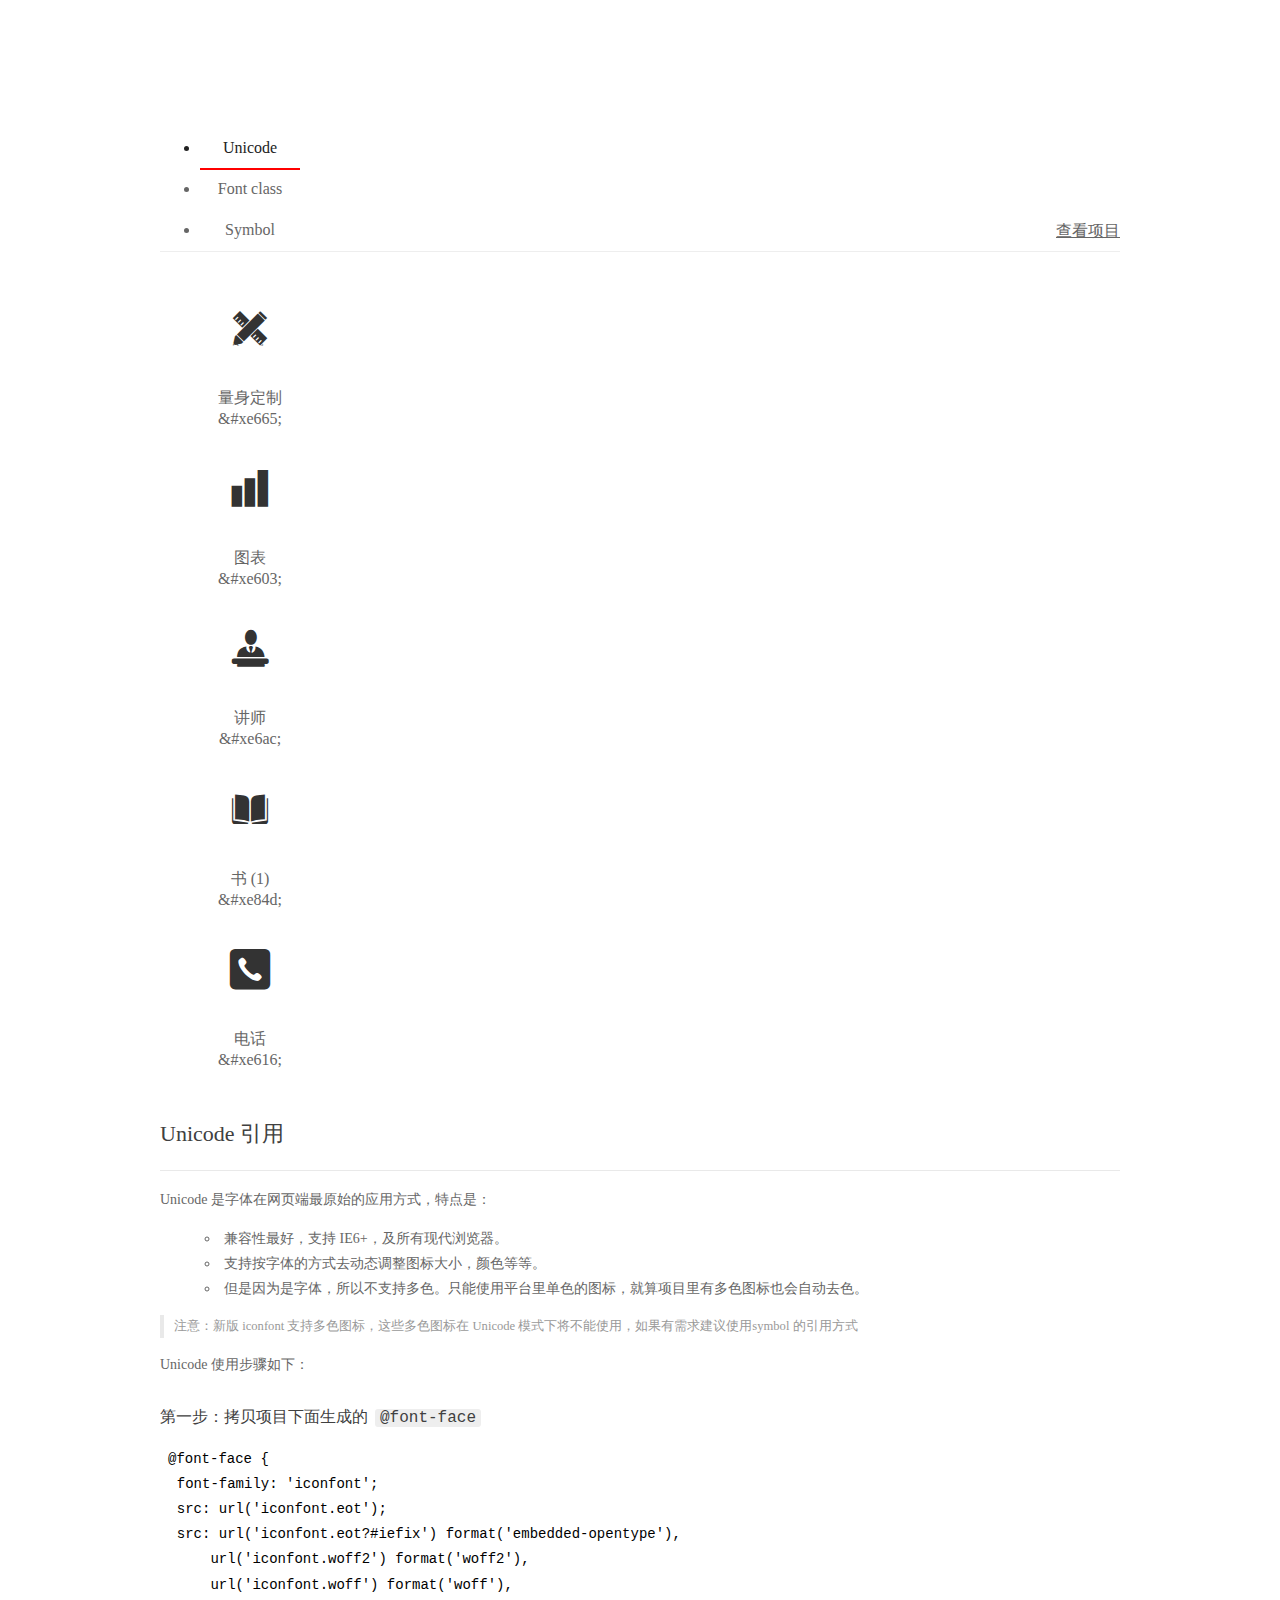
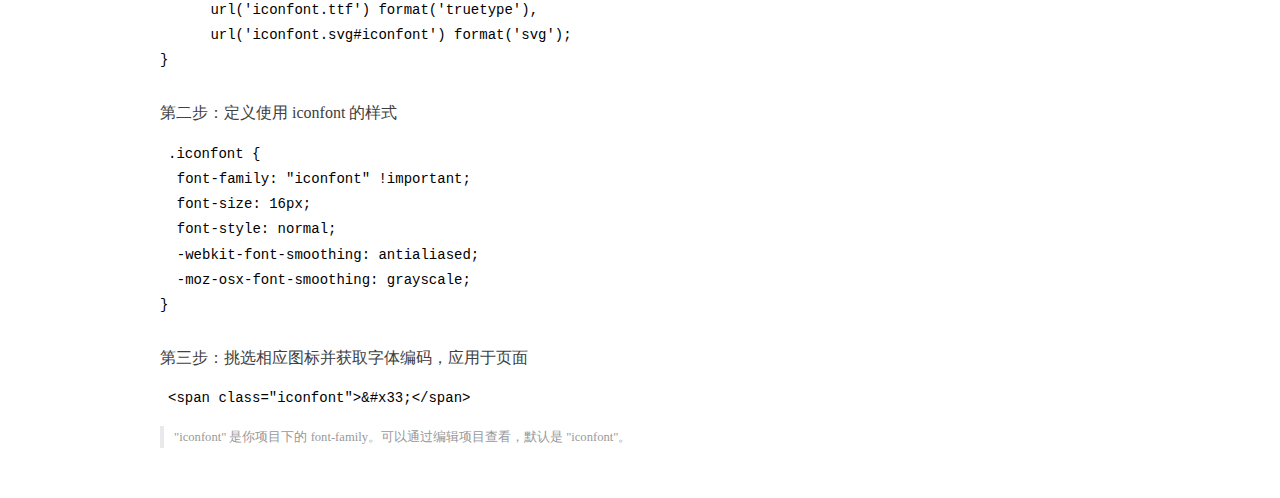
<file: xb-font/demo_index.html>
<!DOCTYPE html>
<html>
<head>
  <meta charset="utf-8"/>
  <title>IconFont Demo</title>
  <link rel="shortcut icon" href="https://gtms04.alicdn.com/tps/i4/TB1_oz6GVXXXXaFXpXXJDFnIXXX-64-64.ico" type="image/x-icon"/>
  <link rel="stylesheet" href="https://g.alicdn.com/thx/cube/1.3.2/cube.min.css">
  <link rel="stylesheet" href="demo.css">
  <link rel="stylesheet" href="iconfont.css">
  <script src="iconfont.js"></script>
  <!-- jQuery -->
  <script src="https://a1.alicdn.com/oss/uploads/2018/12/26/7bfddb60-08e8-11e9-9b04-53e73bb6408b.js"></script>
  <!-- 代码高亮 -->
  <script src="https://a1.alicdn.com/oss/uploads/2018/12/26/a3f714d0-08e6-11e9-8a15-ebf944d7534c.js"></script>
</head>
<body>
  <div class="main">
    <h1 class="logo"><a href="https://www.iconfont.cn/" title="iconfont 首页" target="_blank">&#xe86b;</a></h1>
    <div class="nav-tabs">
      <ul id="tabs" class="dib-box">
        <li class="dib active"><span>Unicode</span></li>
        <li class="dib"><span>Font class</span></li>
        <li class="dib"><span>Symbol</span></li>
      </ul>
      
      <a href="https://www.iconfont.cn/manage/index?manage_type=myprojects&projectId=1186872" target="_blank" class="nav-more">查看项目</a>
      
    </div>
    <div class="tab-container">
      <div class="content unicode" style="display: block;">
          <ul class="icon_lists dib-box">
          
            <li class="dib">
              <span class="icon iconfont">&#xe665;</span>
                <div class="name">量身定制</div>
                <div class="code-name">&amp;#xe665;</div>
              </li>
          
            <li class="dib">
              <span class="icon iconfont">&#xe603;</span>
                <div class="name">图表</div>
                <div class="code-name">&amp;#xe603;</div>
              </li>
          
            <li class="dib">
              <span class="icon iconfont">&#xe6ac;</span>
                <div class="name">讲师</div>
                <div class="code-name">&amp;#xe6ac;</div>
              </li>
          
            <li class="dib">
              <span class="icon iconfont">&#xe84d;</span>
                <div class="name">书 (1)</div>
                <div class="code-name">&amp;#xe84d;</div>
              </li>
          
            <li class="dib">
              <span class="icon iconfont">&#xe616;</span>
                <div class="name">电话</div>
                <div class="code-name">&amp;#xe616;</div>
              </li>
          
          </ul>
          <div class="article markdown">
          <h2 id="unicode-">Unicode 引用</h2>
          <hr>

          <p>Unicode 是字体在网页端最原始的应用方式，特点是：</p>
          <ul>
            <li>兼容性最好，支持 IE6+，及所有现代浏览器。</li>
            <li>支持按字体的方式去动态调整图标大小，颜色等等。</li>
            <li>但是因为是字体，所以不支持多色。只能使用平台里单色的图标，就算项目里有多色图标也会自动去色。</li>
          </ul>
          <blockquote>
            <p>注意：新版 iconfont 支持多色图标，这些多色图标在 Unicode 模式下将不能使用，如果有需求建议使用symbol 的引用方式</p>
          </blockquote>
          <p>Unicode 使用步骤如下：</p>
          <h3 id="-font-face">第一步：拷贝项目下面生成的 <code>@font-face</code></h3>
<pre><code class="language-css"
>@font-face {
  font-family: 'iconfont';
  src: url('iconfont.eot');
  src: url('iconfont.eot?#iefix') format('embedded-opentype'),
      url('iconfont.woff2') format('woff2'),
      url('iconfont.woff') format('woff'),
      url('iconfont.ttf') format('truetype'),
      url('iconfont.svg#iconfont') format('svg');
}
</code></pre>
          <h3 id="-iconfont-">第二步：定义使用 iconfont 的样式</h3>
<pre><code class="language-css"
>.iconfont {
  font-family: "iconfont" !important;
  font-size: 16px;
  font-style: normal;
  -webkit-font-smoothing: antialiased;
  -moz-osx-font-smoothing: grayscale;
}
</code></pre>
          <h3 id="-">第三步：挑选相应图标并获取字体编码，应用于页面</h3>
<pre>
<code class="language-html"
>&lt;span class="iconfont"&gt;&amp;#x33;&lt;/span&gt;
</code></pre>
          <blockquote>
            <p>"iconfont" 是你项目下的 font-family。可以通过编辑项目查看，默认是 "iconfont"。</p>
          </blockquote>
          </div>
      </div>
      <div class="content font-class">
        <ul class="icon_lists dib-box">
          
          <li class="dib">
            <span class="icon iconfont icon-liangshendingzhi"></span>
            <div class="name">
              量身定制
            </div>
            <div class="code-name">.icon-liangshendingzhi
            </div>
          </li>
          
          <li class="dib">
            <span class="icon iconfont icon-chart"></span>
            <div class="name">
              图表
            </div>
            <div class="code-name">.icon-chart
            </div>
          </li>
          
          <li class="dib">
            <span class="icon iconfont icon-jiangshi"></span>
            <div class="name">
              讲师
            </div>
            <div class="code-name">.icon-jiangshi
            </div>
          </li>
          
          <li class="dib">
            <span class="icon iconfont icon-shu"></span>
            <div class="name">
              书 (1)
            </div>
            <div class="code-name">.icon-shu
            </div>
          </li>
          
          <li class="dib">
            <span class="icon iconfont icon-dianhua"></span>
            <div class="name">
              电话
            </div>
            <div class="code-name">.icon-dianhua
            </div>
          </li>
          
        </ul>
        <div class="article markdown">
        <h2 id="font-class-">font-class 引用</h2>
        <hr>

        <p>font-class 是 Unicode 使用方式的一种变种，主要是解决 Unicode 书写不直观，语意不明确的问题。</p>
        <p>与 Unicode 使用方式相比，具有如下特点：</p>
        <ul>
          <li>兼容性良好，支持 IE8+，及所有现代浏览器。</li>
          <li>相比于 Unicode 语意明确，书写更直观。可以很容易分辨这个 icon 是什么。</li>
          <li>因为使用 class 来定义图标，所以当要替换图标时，只需要修改 class 里面的 Unicode 引用。</li>
          <li>不过因为本质上还是使用的字体，所以多色图标还是不支持的。</li>
        </ul>
        <p>使用步骤如下：</p>
        <h3 id="-fontclass-">第一步：引入项目下面生成的 fontclass 代码：</h3>
<pre><code class="language-html">&lt;link rel="stylesheet" href="./iconfont.css"&gt;
</code></pre>
        <h3 id="-">第二步：挑选相应图标并获取类名，应用于页面：</h3>
<pre><code class="language-html">&lt;span class="iconfont icon-xxx"&gt;&lt;/span&gt;
</code></pre>
        <blockquote>
          <p>"
            iconfont" 是你项目下的 font-family。可以通过编辑项目查看，默认是 "iconfont"。</p>
        </blockquote>
      </div>
      </div>
      <div class="content symbol">
          <ul class="icon_lists dib-box">
          
            <li class="dib">
                <svg class="icon svg-icon" aria-hidden="true">
                  <use xlink:href="#icon-liangshendingzhi"></use>
                </svg>
                <div class="name">量身定制</div>
                <div class="code-name">#icon-liangshendingzhi</div>
            </li>
          
            <li class="dib">
                <svg class="icon svg-icon" aria-hidden="true">
                  <use xlink:href="#icon-chart"></use>
                </svg>
                <div class="name">图表</div>
                <div class="code-name">#icon-chart</div>
            </li>
          
            <li class="dib">
                <svg class="icon svg-icon" aria-hidden="true">
                  <use xlink:href="#icon-jiangshi"></use>
                </svg>
                <div class="name">讲师</div>
                <div class="code-name">#icon-jiangshi</div>
            </li>
          
            <li class="dib">
                <svg class="icon svg-icon" aria-hidden="true">
                  <use xlink:href="#icon-shu"></use>
                </svg>
                <div class="name">书 (1)</div>
                <div class="code-name">#icon-shu</div>
            </li>
          
            <li class="dib">
                <svg class="icon svg-icon" aria-hidden="true">
                  <use xlink:href="#icon-dianhua"></use>
                </svg>
                <div class="name">电话</div>
                <div class="code-name">#icon-dianhua</div>
            </li>
          
          </ul>
          <div class="article markdown">
          <h2 id="symbol-">Symbol 引用</h2>
          <hr>

          <p>这是一种全新的使用方式，应该说这才是未来的主流，也是平台目前推荐的用法。相关介绍可以参考这篇<a href="">文章</a>
            这种用法其实是做了一个 SVG 的集合，与另外两种相比具有如下特点：</p>
          <ul>
            <li>支持多色图标了，不再受单色限制。</li>
            <li>通过一些技巧，支持像字体那样，通过 <code>font-size</code>, <code>color</code> 来调整样式。</li>
            <li>兼容性较差，支持 IE9+，及现代浏览器。</li>
            <li>浏览器渲染 SVG 的性能一般，还不如 png。</li>
          </ul>
          <p>使用步骤如下：</p>
          <h3 id="-symbol-">第一步：引入项目下面生成的 symbol 代码：</h3>
<pre><code class="language-html">&lt;script src="./iconfont.js"&gt;&lt;/script&gt;
</code></pre>
          <h3 id="-css-">第二步：加入通用 CSS 代码（引入一次就行）：</h3>
<pre><code class="language-html">&lt;style&gt;
.icon {
  width: 1em;
  height: 1em;
  vertical-align: -0.15em;
  fill: currentColor;
  overflow: hidden;
}
&lt;/style&gt;
</code></pre>
          <h3 id="-">第三步：挑选相应图标并获取类名，应用于页面：</h3>
<pre><code class="language-html">&lt;svg class="icon" aria-hidden="true"&gt;
  &lt;use xlink:href="#icon-xxx"&gt;&lt;/use&gt;
&lt;/svg&gt;
</code></pre>
          </div>
      </div>

    </div>
  </div>
  <script>
  $(document).ready(function () {
      $('.tab-container .content:first').show()

      $('#tabs li').click(function (e) {
        var tabContent = $('.tab-container .content')
        var index = $(this).index()

        if ($(this).hasClass('active')) {
          return
        } else {
          $('#tabs li').removeClass('active')
          $(this).addClass('active')

          tabContent.hide().eq(index).fadeIn()
        }
      })
    })
  </script>
</body>
</html>
</file>
<file: js/layui-v2.4.5/layui/css/layui.css>
/** layui-v2.4.5 MIT License By https://www.layui.com */
 .layui-inline,img{display:inline-block;vertical-align:middle}h1,h2,h3,h4,h5,h6{font-weight:400}.layui-edge,.layui-header,.layui-inline,.layui-main{position:relative}.layui-elip,.layui-form-checkbox span,.layui-form-pane .layui-form-label{text-overflow:ellipsis;white-space:nowrap}.layui-btn,.layui-edge,.layui-inline,img{vertical-align:middle}.layui-btn,.layui-disabled,.layui-icon,.layui-unselect{-webkit-user-select:none;-ms-user-select:none;-moz-user-select:none}blockquote,body,button,dd,div,dl,dt,form,h1,h2,h3,h4,h5,h6,input,li,ol,p,pre,td,textarea,th,ul{margin:0;padding:0;-webkit-tap-highlight-color:rgba(0,0,0,0)}a:active,a:hover{outline:0}img{border:none}li{list-style:none}table{border-collapse:collapse;border-spacing:0}h4,h5,h6{font-size:100%}button,input,optgroup,option,select,textarea{font-family:inherit;font-size:inherit;font-style:inherit;font-weight:inherit;outline:0}pre{white-space:pre-wrap;white-space:-moz-pre-wrap;white-space:-pre-wrap;white-space:-o-pre-wrap;word-wrap:break-word}body{line-height:24px;font:14px Helvetica Neue,Helvetica,PingFang SC,Tahoma,Arial,sans-serif}hr{height:1px;margin:10px 0;border:0;clear:both}a{color:#333;text-decoration:none}a:hover{color:#777}a cite{font-style:normal;*cursor:pointer}.layui-border-box,.layui-border-box *{box-sizing:border-box}.layui-box,.layui-box *{box-sizing:content-box}.layui-clear{clear:both;*zoom:1}.layui-clear:after{content:'\20';clear:both;*zoom:1;display:block;height:0}.layui-inline{*display:inline;*zoom:1}.layui-edge{display:inline-block;width:0;height:0;border-width:6px;border-style:dashed;border-color:transparent;overflow:hidden}.layui-edge-top{top:-4px;border-bottom-color:#999;border-bottom-style:solid}.layui-edge-right{border-left-color:#999;border-left-style:solid}.layui-edge-bottom{top:2px;border-top-color:#999;border-top-style:solid}.layui-edge-left{border-right-color:#999;border-right-style:solid}.layui-elip{overflow:hidden}.layui-disabled,.layui-disabled:hover{color:#d2d2d2!important;cursor:not-allowed!important}.layui-circle{border-radius:100%}.layui-show{display:block!important}.layui-hide{display:none!important}@font-face{font-family:layui-icon;src:url(../font/iconfont.eot?v=240);src:url(../font/iconfont.eot?v=240#iefix) format('embedded-opentype'),url(../font/iconfont.svg?v=240#iconfont) format('svg'),url(../font/iconfont.woff?v=240) format('woff'),url(../font/iconfont.ttf?v=240) format('truetype')}.layui-icon{font-family:layui-icon!important;font-size:16px;font-style:normal;-webkit-font-smoothing:antialiased;-moz-osx-font-smoothing:grayscale}.layui-icon-reply-fill:before{content:"\e611"}.layui-icon-set-fill:before{content:"\e614"}.layui-icon-menu-fill:before{content:"\e60f"}.layui-icon-search:before{content:"\e615"}.layui-icon-share:before{content:"\e641"}.layui-icon-set-sm:before{content:"\e620"}.layui-icon-engine:before{content:"\e628"}.layui-icon-close:before{content:"\1006"}.layui-icon-close-fill:before{content:"\1007"}.layui-icon-chart-screen:before{content:"\e629"}.layui-icon-star:before{content:"\e600"}.layui-icon-circle-dot:before{content:"\e617"}.layui-icon-chat:before{content:"\e606"}.layui-icon-release:before{content:"\e609"}.layui-icon-list:before{content:"\e60a"}.layui-icon-chart:before{content:"\e62c"}.layui-icon-ok-circle:before{content:"\1005"}.layui-icon-layim-theme:before{content:"\e61b"}.layui-icon-table:before{content:"\e62d"}.layui-icon-right:before{content:"\e602"}.layui-icon-left:before{content:"\e603"}.layui-icon-cart-simple:before{content:"\e698"}.layui-icon-face-cry:before{content:"\e69c"}.layui-icon-face-smile:before{content:"\e6af"}.layui-icon-survey:before{content:"\e6b2"}.layui-icon-tree:before{content:"\e62e"}.layui-icon-upload-circle:before{content:"\e62f"}.layui-icon-add-circle:before{content:"\e61f"}.layui-icon-download-circle:before{content:"\e601"}.layui-icon-templeate-1:before{content:"\e630"}.layui-icon-util:before{content:"\e631"}.layui-icon-face-surprised:before{content:"\e664"}.layui-icon-edit:before{content:"\e642"}.layui-icon-speaker:before{content:"\e645"}.layui-icon-down:before{content:"\e61a"}.layui-icon-file:before{content:"\e621"}.layui-icon-layouts:before{content:"\e632"}.layui-icon-rate-half:before{content:"\e6c9"}.layui-icon-add-circle-fine:before{content:"\e608"}.layui-icon-prev-circle:before{content:"\e633"}.layui-icon-read:before{content:"\e705"}.layui-icon-404:before{content:"\e61c"}.layui-icon-carousel:before{content:"\e634"}.layui-icon-help:before{content:"\e607"}.layui-icon-code-circle:before{content:"\e635"}.layui-icon-water:before{content:"\e636"}.layui-icon-username:before{content:"\e66f"}.layui-icon-find-fill:before{content:"\e670"}.layui-icon-about:before{content:"\e60b"}.layui-icon-location:before{content:"\e715"}.layui-icon-up:before{content:"\e619"}.layui-icon-pause:before{content:"\e651"}.layui-icon-date:before{content:"\e637"}.layui-icon-layim-uploadfile:before{content:"\e61d"}.layui-icon-delete:before{content:"\e640"}.layui-icon-play:before{content:"\e652"}.layui-icon-top:before{content:"\e604"}.layui-icon-friends:before{content:"\e612"}.layui-icon-refresh-3:before{content:"\e9aa"}.layui-icon-ok:before{content:"\e605"}.layui-icon-layer:before{content:"\e638"}.layui-icon-face-smile-fine:before{content:"\e60c"}.layui-icon-dollar:before{content:"\e659"}.layui-icon-group:before{content:"\e613"}.layui-icon-layim-download:before{content:"\e61e"}.layui-icon-picture-fine:before{content:"\e60d"}.layui-icon-link:before{content:"\e64c"}.layui-icon-diamond:before{content:"\e735"}.layui-icon-log:before{content:"\e60e"}.layui-icon-rate-solid:before{content:"\e67a"}.layui-icon-fonts-del:before{content:"\e64f"}.layui-icon-unlink:before{content:"\e64d"}.layui-icon-fonts-clear:before{content:"\e639"}.layui-icon-triangle-r:before{content:"\e623"}.layui-icon-circle:before{content:"\e63f"}.layui-icon-radio:before{content:"\e643"}.layui-icon-align-center:before{content:"\e647"}.layui-icon-align-right:before{content:"\e648"}.layui-icon-align-left:before{content:"\e649"}.layui-icon-loading-1:before{content:"\e63e"}.layui-icon-return:before{content:"\e65c"}.layui-icon-fonts-strong:before{content:"\e62b"}.layui-icon-upload:before{content:"\e67c"}.layui-icon-dialogue:before{content:"\e63a"}.layui-icon-video:before{content:"\e6ed"}.layui-icon-headset:before{content:"\e6fc"}.layui-icon-cellphone-fine:before{content:"\e63b"}.layui-icon-add-1:before{content:"\e654"}.layui-icon-face-smile-b:before{content:"\e650"}.layui-icon-fonts-html:before{content:"\e64b"}.layui-icon-form:before{content:"\e63c"}.layui-icon-cart:before{content:"\e657"}.layui-icon-camera-fill:before{content:"\e65d"}.layui-icon-tabs:before{content:"\e62a"}.layui-icon-fonts-code:before{content:"\e64e"}.layui-icon-fire:before{content:"\e756"}.layui-icon-set:before{content:"\e716"}.layui-icon-fonts-u:before{content:"\e646"}.layui-icon-triangle-d:before{content:"\e625"}.layui-icon-tips:before{content:"\e702"}.layui-icon-picture:before{content:"\e64a"}.layui-icon-more-vertical:before{content:"\e671"}.layui-icon-flag:before{content:"\e66c"}.layui-icon-loading:before{content:"\e63d"}.layui-icon-fonts-i:before{content:"\e644"}.layui-icon-refresh-1:before{content:"\e666"}.layui-icon-rmb:before{content:"\e65e"}.layui-icon-home:before{content:"\e68e"}.layui-icon-user:before{content:"\e770"}.layui-icon-notice:before{content:"\e667"}.layui-icon-login-weibo:before{content:"\e675"}.layui-icon-voice:before{content:"\e688"}.layui-icon-upload-drag:before{content:"\e681"}.layui-icon-login-qq:before{content:"\e676"}.layui-icon-snowflake:before{content:"\e6b1"}.layui-icon-file-b:before{content:"\e655"}.layui-icon-template:before{content:"\e663"}.layui-icon-auz:before{content:"\e672"}.layui-icon-console:before{content:"\e665"}.layui-icon-app:before{content:"\e653"}.layui-icon-prev:before{content:"\e65a"}.layui-icon-website:before{content:"\e7ae"}.layui-icon-next:before{content:"\e65b"}.layui-icon-component:before{content:"\e857"}.layui-icon-more:before{content:"\e65f"}.layui-icon-login-wechat:before{content:"\e677"}.layui-icon-shrink-right:before{content:"\e668"}.layui-icon-spread-left:before{content:"\e66b"}.layui-icon-camera:before{content:"\e660"}.layui-icon-note:before{content:"\e66e"}.layui-icon-refresh:before{content:"\e669"}.layui-icon-female:before{content:"\e661"}.layui-icon-male:before{content:"\e662"}.layui-icon-password:before{content:"\e673"}.layui-icon-senior:before{content:"\e674"}.layui-icon-theme:before{content:"\e66a"}.layui-icon-tread:before{content:"\e6c5"}.layui-icon-praise:before{content:"\e6c6"}.layui-icon-star-fill:before{content:"\e658"}.layui-icon-rate:before{content:"\e67b"}.layui-icon-template-1:before{content:"\e656"}.layui-icon-vercode:before{content:"\e679"}.layui-icon-cellphone:before{content:"\e678"}.layui-icon-screen-full:before{content:"\e622"}.layui-icon-screen-restore:before{content:"\e758"}.layui-icon-cols:before{content:"\e610"}.layui-icon-export:before{content:"\e67d"}.layui-icon-print:before{content:"\e66d"}.layui-icon-slider:before{content:"\e714"}.layui-main{width:1140px;margin:0 auto}.layui-header{z-index:1000;height:60px}.layui-header a:hover{transition:all .5s;-webkit-transition:all .5s}.layui-side{position:fixed;left:0;top:0;bottom:0;z-index:999;width:200px;overflow-x:hidden}.layui-side-scroll{position:relative;width:220px;height:100%;overflow-x:hidden}.layui-body{position:absolute;left:200px;right:0;top:0;bottom:0;z-index:998;width:auto;overflow:hidden;overflow-y:auto;box-sizing:border-box}.layui-layout-body{overflow:hidden}.layui-layout-admin .layui-header{background-color:#23262E}.layui-layout-admin .layui-side{top:60px;width:200px;overflow-x:hidden}.layui-layout-admin .layui-body{top:60px;bottom:44px}.layui-layout-admin .layui-main{width:auto;margin:0 15px}.layui-layout-admin .layui-footer{position:fixed;left:200px;right:0;bottom:0;height:44px;line-height:44px;padding:0 15px;background-color:#eee}.layui-layout-admin .layui-logo{position:absolute;left:0;top:0;width:200px;height:100%;line-height:60px;text-align:center;color:#009688;font-size:16px}.layui-layout-admin .layui-header .layui-nav{background:0 0}.layui-layout-left{position:absolute!important;left:200px;top:0}.layui-layout-right{position:absolute!important;right:0;top:0}.layui-container{position:relative;margin:0 auto;padding:0 15px;box-sizing:border-box}.layui-fluid{position:relative;margin:0 auto;padding:0 15px}.layui-row:after,.layui-row:before{content:'';display:block;clear:both}.layui-col-lg1,.layui-col-lg10,.layui-col-lg11,.layui-col-lg12,.layui-col-lg2,.layui-col-lg3,.layui-col-lg4,.layui-col-lg5,.layui-col-lg6,.layui-col-lg7,.layui-col-lg8,.layui-col-lg9,.layui-col-md1,.layui-col-md10,.layui-col-md11,.layui-col-md12,.layui-col-md2,.layui-col-md3,.layui-col-md4,.layui-col-md5,.layui-col-md6,.layui-col-md7,.layui-col-md8,.layui-col-md9,.layui-col-sm1,.layui-col-sm10,.layui-col-sm11,.layui-col-sm12,.layui-col-sm2,.layui-col-sm3,.layui-col-sm4,.layui-col-sm5,.layui-col-sm6,.layui-col-sm7,.layui-col-sm8,.layui-col-sm9,.layui-col-xs1,.layui-col-xs10,.layui-col-xs11,.layui-col-xs12,.layui-col-xs2,.layui-col-xs3,.layui-col-xs4,.layui-col-xs5,.layui-col-xs6,.layui-col-xs7,.layui-col-xs8,.layui-col-xs9{position:relative;display:block;box-sizing:border-box}.layui-col-xs1,.layui-col-xs10,.layui-col-xs11,.layui-col-xs12,.layui-col-xs2,.layui-col-xs3,.layui-col-xs4,.layui-col-xs5,.layui-col-xs6,.layui-col-xs7,.layui-col-xs8,.layui-col-xs9{float:left}.layui-col-xs1{width:8.33333333%}.layui-col-xs2{width:16.66666667%}.layui-col-xs3{width:25%}.layui-col-xs4{width:33.33333333%}.layui-col-xs5{width:41.66666667%}.layui-col-xs6{width:50%}.layui-col-xs7{width:58.33333333%}.layui-col-xs8{width:66.66666667%}.layui-col-xs9{width:75%}.layui-col-xs10{width:83.33333333%}.layui-col-xs11{width:91.66666667%}.layui-col-xs12{width:100%}.layui-col-xs-offset1{margin-left:8.33333333%}.layui-col-xs-offset2{margin-left:16.66666667%}.layui-col-xs-offset3{margin-left:25%}.layui-col-xs-offset4{margin-left:33.33333333%}.layui-col-xs-offset5{margin-left:41.66666667%}.layui-col-xs-offset6{margin-left:50%}.layui-col-xs-offset7{margin-left:58.33333333%}.layui-col-xs-offset8{margin-left:66.66666667%}.layui-col-xs-offset9{margin-left:75%}.layui-col-xs-offset10{margin-left:83.33333333%}.layui-col-xs-offset11{margin-left:91.66666667%}.layui-col-xs-offset12{margin-left:100%}@media screen and (max-width:768px){.layui-hide-xs{display:none!important}.layui-show-xs-block{display:block!important}.layui-show-xs-inline{display:inline!important}.layui-show-xs-inline-block{display:inline-block!important}}@media screen and (min-width:768px){.layui-container{width:750px}.layui-hide-sm{display:none!important}.layui-show-sm-block{display:block!important}.layui-show-sm-inline{display:inline!important}.layui-show-sm-inline-block{display:inline-block!important}.layui-col-sm1,.layui-col-sm10,.layui-col-sm11,.layui-col-sm12,.layui-col-sm2,.layui-col-sm3,.layui-col-sm4,.layui-col-sm5,.layui-col-sm6,.layui-col-sm7,.layui-col-sm8,.layui-col-sm9{float:left}.layui-col-sm1{width:8.33333333%}.layui-col-sm2{width:16.66666667%}.layui-col-sm3{width:25%}.layui-col-sm4{width:33.33333333%}.layui-col-sm5{width:41.66666667%}.layui-col-sm6{width:50%}.layui-col-sm7{width:58.33333333%}.layui-col-sm8{width:66.66666667%}.layui-col-sm9{width:75%}.layui-col-sm10{width:83.33333333%}.layui-col-sm11{width:91.66666667%}.layui-col-sm12{width:100%}.layui-col-sm-offset1{margin-left:8.33333333%}.layui-col-sm-offset2{margin-left:16.66666667%}.layui-col-sm-offset3{margin-left:25%}.layui-col-sm-offset4{margin-left:33.33333333%}.layui-col-sm-offset5{margin-left:41.66666667%}.layui-col-sm-offset6{margin-left:50%}.layui-col-sm-offset7{margin-left:58.33333333%}.layui-col-sm-offset8{margin-left:66.66666667%}.layui-col-sm-offset9{margin-left:75%}.layui-col-sm-offset10{margin-left:83.33333333%}.layui-col-sm-offset11{margin-left:91.66666667%}.layui-col-sm-offset12{margin-left:100%}}@media screen and (min-width:992px){.layui-container{width:970px}.layui-hide-md{display:none!important}.layui-show-md-block{display:block!important}.layui-show-md-inline{display:inline!important}.layui-show-md-inline-block{display:inline-block!important}.layui-col-md1,.layui-col-md10,.layui-col-md11,.layui-col-md12,.layui-col-md2,.layui-col-md3,.layui-col-md4,.layui-col-md5,.layui-col-md6,.layui-col-md7,.layui-col-md8,.layui-col-md9{float:left}.layui-col-md1{width:8.33333333%}.layui-col-md2{width:16.66666667%}.layui-col-md3{width:25%}.layui-col-md4{width:33.33333333%}.layui-col-md5{width:41.66666667%}.layui-col-md6{width:50%}.layui-col-md7{width:58.33333333%}.layui-col-md8{width:66.66666667%}.layui-col-md9{width:75%}.layui-col-md10{width:83.33333333%}.layui-col-md11{width:91.66666667%}.layui-col-md12{width:100%}.layui-col-md-offset1{margin-left:8.33333333%}.layui-col-md-offset2{margin-left:16.66666667%}.layui-col-md-offset3{margin-left:25%}.layui-col-md-offset4{margin-left:33.33333333%}.layui-col-md-offset5{margin-left:41.66666667%}.layui-col-md-offset6{margin-left:50%}.layui-col-md-offset7{margin-left:58.33333333%}.layui-col-md-offset8{margin-left:66.66666667%}.layui-col-md-offset9{margin-left:75%}.layui-col-md-offset10{margin-left:83.33333333%}.layui-col-md-offset11{margin-left:91.66666667%}.layui-col-md-offset12{margin-left:100%}}@media screen and (min-width:1200px){.layui-container{width:1170px}.layui-hide-lg{display:none!important}.layui-show-lg-block{display:block!important}.layui-show-lg-inline{display:inline!important}.layui-show-lg-inline-block{display:inline-block!important}.layui-col-lg1,.layui-col-lg10,.layui-col-lg11,.layui-col-lg12,.layui-col-lg2,.layui-col-lg3,.layui-col-lg4,.layui-col-lg5,.layui-col-lg6,.layui-col-lg7,.layui-col-lg8,.layui-col-lg9{float:left}.layui-col-lg1{width:8.33333333%}.layui-col-lg2{width:16.66666667%}.layui-col-lg3{width:25%}.layui-col-lg4{width:33.33333333%}.layui-col-lg5{width:41.66666667%}.layui-col-lg6{width:50%}.layui-col-lg7{width:58.33333333%}.layui-col-lg8{width:66.66666667%}.layui-col-lg9{width:75%}.layui-col-lg10{width:83.33333333%}.layui-col-lg11{width:91.66666667%}.layui-col-lg12{width:100%}.layui-col-lg-offset1{margin-left:8.33333333%}.layui-col-lg-offset2{margin-left:16.66666667%}.layui-col-lg-offset3{margin-left:25%}.layui-col-lg-offset4{margin-left:33.33333333%}.layui-col-lg-offset5{margin-left:41.66666667%}.layui-col-lg-offset6{margin-left:50%}.layui-col-lg-offset7{margin-left:58.33333333%}.layui-col-lg-offset8{margin-left:66.66666667%}.layui-col-lg-offset9{margin-left:75%}.layui-col-lg-offset10{margin-left:83.33333333%}.layui-col-lg-offset11{margin-left:91.66666667%}.layui-col-lg-offset12{margin-left:100%}}.layui-col-space1{margin:-.5px}.layui-col-space1>*{padding:.5px}.layui-col-space3{margin:-1.5px}.layui-col-space3>*{padding:1.5px}.layui-col-space5{margin:-2.5px}.layui-col-space5>*{padding:2.5px}.layui-col-space8{margin:-3.5px}.layui-col-space8>*{padding:3.5px}.layui-col-space10{margin:-5px}.layui-col-space10>*{padding:5px}.layui-col-space12{margin:-6px}.layui-col-space12>*{padding:6px}.layui-col-space15{margin:-7.5px}.layui-col-space15>*{padding:7.5px}.layui-col-space18{margin:-9px}.layui-col-space18>*{padding:9px}.layui-col-space20{margin:-10px}.layui-col-space20>*{padding:10px}.layui-col-space22{margin:-11px}.layui-col-space22>*{padding:11px}.layui-col-space25{margin:-12.5px}.layui-col-space25>*{padding:12.5px}.layui-col-space30{margin:-15px}.layui-col-space30>*{padding:15px}.layui-btn,.layui-input,.layui-select,.layui-textarea,.layui-upload-button{outline:0;-webkit-appearance:none;transition:all .3s;-webkit-transition:all .3s;box-sizing:border-box}.layui-elem-quote{margin-bottom:10px;padding:15px;line-height:22px;border-left:5px solid #009688;border-radius:0 2px 2px 0;background-color:#f2f2f2}.layui-quote-nm{border-style:solid;border-width:1px 1px 1px 5px;background:0 0}.layui-elem-field{margin-bottom:10px;padding:0;border-width:1px;border-style:solid}.layui-elem-field legend{margin-left:20px;padding:0 10px;font-size:20px;font-weight:300}.layui-field-title{margin:10px 0 20px;border-width:1px 0 0}.layui-field-box{padding:10px 15px}.layui-field-title .layui-field-box{padding:10px 0}.layui-progress{position:relative;height:6px;border-radius:20px;background-color:#e2e2e2}.layui-progress-bar{position:absolute;left:0;top:0;width:0;max-width:100%;height:6px;border-radius:20px;text-align:right;background-color:#5FB878;transition:all .3s;-webkit-transition:all .3s}.layui-progress-big,.layui-progress-big .layui-progress-bar{height:18px;line-height:18px}.layui-progress-text{position:relative;top:-20px;line-height:18px;font-size:12px;color:#666}.layui-progress-big .layui-progress-text{position:static;padding:0 10px;color:#fff}.layui-collapse{border-width:1px;border-style:solid;border-radius:2px}.layui-colla-content,.layui-colla-item{border-top-width:1px;border-top-style:solid}.layui-colla-item:first-child{border-top:none}.layui-colla-title{position:relative;height:42px;line-height:42px;padding:0 15px 0 35px;color:#333;background-color:#f2f2f2;cursor:pointer;font-size:14px;overflow:hidden}.layui-colla-content{display:none;padding:10px 15px;line-height:22px;color:#666}.layui-colla-icon{position:absolute;left:15px;top:0;font-size:14px}.layui-card{margin-bottom:15px;border-radius:2px;background-color:#fff;box-shadow:0 1px 2px 0 rgba(0,0,0,.05)}.layui-card:last-child{margin-bottom:0}.layui-card-header{position:relative;height:42px;line-height:42px;padding:0 15px;border-bottom:1px solid #f6f6f6;color:#333;border-radius:2px 2px 0 0;font-size:14px}.layui-bg-black,.layui-bg-blue,.layui-bg-cyan,.layui-bg-green,.layui-bg-orange,.layui-bg-red{color:#fff!important}.layui-card-body{position:relative;padding:10px 15px;line-height:24px}.layui-card-body[pad15]{padding:15px}.layui-card-body[pad20]{padding:20px}.layui-card-body .layui-table{margin:5px 0}.layui-card .layui-tab{margin:0}.layui-panel-window{position:relative;padding:15px;border-radius:0;border-top:5px solid #E6E6E6;background-color:#fff}.layui-auxiliar-moving{position:fixed;left:0;right:0;top:0;bottom:0;width:100%;height:100%;background:0 0;z-index:9999999999}.layui-form-label,.layui-form-mid,.layui-form-select,.layui-input-block,.layui-input-inline,.layui-textarea{position:relative}.layui-bg-red{background-color:#FF5722!important}.layui-bg-orange{background-color:#FFB800!important}.layui-bg-green{background-color:#009688!important}.layui-bg-cyan{background-color:#2F4056!important}.layui-bg-blue{background-color:#1E9FFF!important}.layui-bg-black{background-color:#393D49!important}.layui-bg-gray{background-color:#eee!important;color:#666!important}.layui-badge-rim,.layui-colla-content,.layui-colla-item,.layui-collapse,.layui-elem-field,.layui-form-pane .layui-form-item[pane],.layui-form-pane .layui-form-label,.layui-input,.layui-layedit,.layui-layedit-tool,.layui-quote-nm,.layui-select,.layui-tab-bar,.layui-tab-card,.layui-tab-title,.layui-tab-title .layui-this:after,.layui-textarea{border-color:#e6e6e6}.layui-timeline-item:before,hr{background-color:#e6e6e6}.layui-text{line-height:22px;font-size:14px;color:#666}.layui-text h1,.layui-text h2,.layui-text h3{font-weight:500;color:#333}.layui-text h1{font-size:30px}.layui-text h2{font-size:24px}.layui-text h3{font-size:18px}.layui-text a:not(.layui-btn){color:#01AAED}.layui-text a:not(.layui-btn):hover{text-decoration:underline}.layui-text ul{padding:5px 0 5px 15px}.layui-text ul li{margin-top:5px;list-style-type:disc}.layui-text em,.layui-word-aux{color:#999!important;padding:0 5px!important}.layui-btn{display:inline-block;height:38px;line-height:38px;padding:0 18px;background-color:#009688;color:#fff;white-space:nowrap;text-align:center;font-size:14px;border:none;border-radius:2px;cursor:pointer}.layui-btn:hover{opacity:.8;filter:alpha(opacity=80);color:#fff}.layui-btn:active{opacity:1;filter:alpha(opacity=100)}.layui-btn+.layui-btn{margin-left:10px}.layui-btn-container{font-size:0}.layui-btn-container .layui-btn{margin-right:10px;margin-bottom:10px}.layui-btn-container .layui-btn+.layui-btn{margin-left:0}.layui-table .layui-btn-container .layui-btn{margin-bottom:9px}.layui-btn-radius{border-radius:100px}.layui-btn .layui-icon{margin-right:3px;font-size:18px;vertical-align:bottom;vertical-align:middle\9}.layui-btn-primary{border:1px solid #C9C9C9;background-color:#fff;color:#555}.layui-btn-primary:hover{border-color:#009688;color:#333}.layui-btn-normal{background-color:#1E9FFF}.layui-btn-warm{background-color:#FFB800}.layui-btn-danger{background-color:#FF5722}.layui-btn-disabled,.layui-btn-disabled:active,.layui-btn-disabled:hover{border:1px solid #e6e6e6;background-color:#FBFBFB;color:#C9C9C9;cursor:not-allowed;opacity:1}.layui-btn-lg{height:44px;line-height:44px;padding:0 25px;font-size:16px}.layui-btn-sm{height:30px;line-height:30px;padding:0 10px;font-size:12px}.layui-btn-sm i{font-size:16px!important}.layui-btn-xs{height:22px;line-height:22px;padding:0 5px;font-size:12px}.layui-btn-xs i{font-size:14px!important}.layui-btn-group{display:inline-block;vertical-align:middle;font-size:0}.layui-btn-group .layui-btn{margin-left:0!important;margin-right:0!important;border-left:1px solid rgba(255,255,255,.5);border-radius:0}.layui-btn-group .layui-btn-primary{border-left:none}.layui-btn-group .layui-btn-primary:hover{border-color:#C9C9C9;color:#009688}.layui-btn-group .layui-btn:first-child{border-left:none;border-radius:2px 0 0 2px}.layui-btn-group .layui-btn-primary:first-child{border-left:1px solid #c9c9c9}.layui-btn-group .layui-btn:last-child{border-radius:0 2px 2px 0}.layui-btn-group .layui-btn+.layui-btn{margin-left:0}.layui-btn-group+.layui-btn-group{margin-left:10px}.layui-btn-fluid{width:100%}.layui-input,.layui-select,.layui-textarea{height:38px;line-height:1.3;line-height:38px\9;border-width:1px;border-style:solid;background-color:#fff;border-radius:2px}.layui-input::-webkit-input-placeholder,.layui-select::-webkit-input-placeholder,.layui-textarea::-webkit-input-placeholder{line-height:1.3}.layui-input,.layui-textarea{display:block;width:100%;padding-left:10px}.layui-input:hover,.layui-textarea:hover{border-color:#D2D2D2!important}.layui-input:focus,.layui-textarea:focus{border-color:#C9C9C9!important}.layui-textarea{min-height:100px;height:auto;line-height:20px;padding:6px 10px;resize:vertical}.layui-select{padding:0 10px}.layui-form input[type=checkbox],.layui-form input[type=radio],.layui-form select{display:none}.layui-form [lay-ignore]{display:initial}.layui-form-item{margin-bottom:15px;clear:both;*zoom:1}.layui-form-item:after{content:'\20';clear:both;*zoom:1;display:block;height:0}.layui-form-label{float:left;display:block;padding:9px 15px;width:80px;font-weight:400;line-height:20px;text-align:right}.layui-form-label-col{display:block;float:none;padding:9px 0;line-height:20px;text-align:left}.layui-form-item .layui-inline{margin-bottom:5px;margin-right:10px}.layui-input-block{margin-left:110px;min-height:36px}.layui-input-inline{display:inline-block;vertical-align:middle}.layui-form-item .layui-input-inline{float:left;width:190px;margin-right:10px}.layui-form-text .layui-input-inline{width:auto}.layui-form-mid{float:left;display:block;padding:9px 0!important;line-height:20px;margin-right:10px}.layui-form-danger+.layui-form-select .layui-input,.layui-form-danger:focus{border-color:#FF5722!important}.layui-form-select .layui-input{padding-right:30px;cursor:pointer}.layui-form-select .layui-edge{position:absolute;right:10px;top:50%;margin-top:-3px;cursor:pointer;border-width:6px;border-top-color:#c2c2c2;border-top-style:solid;transition:all .3s;-webkit-transition:all .3s}.layui-form-select dl{display:none;position:absolute;left:0;top:42px;padding:5px 0;z-index:899;min-width:100%;border:1px solid #d2d2d2;max-height:300px;overflow-y:auto;background-color:#fff;border-radius:2px;box-shadow:0 2px 4px rgba(0,0,0,.12);box-sizing:border-box}.layui-form-select dl dd,.layui-form-select dl dt{padding:0 10px;line-height:36px;white-space:nowrap;overflow:hidden;text-overflow:ellipsis}.layui-form-select dl dt{font-size:12px;color:#999}.layui-form-select dl dd{cursor:pointer}.layui-form-select dl dd:hover{background-color:#f2f2f2;-webkit-transition:.5s all;transition:.5s all}.layui-form-select .layui-select-group dd{padding-left:20px}.layui-form-select dl dd.layui-select-tips{padding-left:10px!important;color:#999}.layui-form-select dl dd.layui-this{background-color:#5FB878;color:#fff}.layui-form-checkbox,.layui-form-select dl dd.layui-disabled{background-color:#fff}.layui-form-selected dl{display:block}.layui-form-checkbox,.layui-form-checkbox *,.layui-form-switch{display:inline-block;vertical-align:middle}.layui-form-selected .layui-edge{margin-top:-9px;-webkit-transform:rotate(180deg);transform:rotate(180deg);margin-top:-3px\9}:root .layui-form-selected .layui-edge{margin-top:-9px\0/IE9}.layui-form-selectup dl{top:auto;bottom:42px}.layui-select-none{margin:5px 0;text-align:center;color:#999}.layui-select-disabled .layui-disabled{border-color:#eee!important}.layui-select-disabled .layui-edge{border-top-color:#d2d2d2}.layui-form-checkbox{position:relative;height:30px;line-height:30px;margin-right:10px;padding-right:30px;cursor:pointer;font-size:0;-webkit-transition:.1s linear;transition:.1s linear;box-sizing:border-box}.layui-form-checkbox span{padding:0 10px;height:100%;font-size:14px;border-radius:2px 0 0 2px;background-color:#d2d2d2;color:#fff;overflow:hidden}.layui-form-checkbox:hover span{background-color:#c2c2c2}.layui-form-checkbox i{position:absolute;right:0;top:0;width:30px;height:28px;border:1px solid #d2d2d2;border-left:none;border-radius:0 2px 2px 0;color:#fff;font-size:20px;text-align:center}.layui-form-checkbox:hover i{border-color:#c2c2c2;color:#c2c2c2}.layui-form-checked,.layui-form-checked:hover{border-color:#5FB878}.layui-form-checked span,.layui-form-checked:hover span{background-color:#5FB878}.layui-form-checked i,.layui-form-checked:hover i{color:#5FB878}.layui-form-item .layui-form-checkbox{margin-top:4px}.layui-form-checkbox[lay-skin=primary]{height:auto!important;line-height:normal!important;min-width:18px;min-height:18px;border:none!important;margin-right:0;padding-left:28px;padding-right:0;background:0 0}.layui-form-checkbox[lay-skin=primary] span{padding-left:0;padding-right:15px;line-height:18px;background:0 0;color:#666}.layui-form-checkbox[lay-skin=primary] i{right:auto;left:0;width:16px;height:16px;line-height:16px;border:1px solid #d2d2d2;font-size:12px;border-radius:2px;background-color:#fff;-webkit-transition:.1s linear;transition:.1s linear}.layui-form-checkbox[lay-skin=primary]:hover i{border-color:#5FB878;color:#fff}.layui-form-checked[lay-skin=primary] i{border-color:#5FB878;background-color:#5FB878;color:#fff}.layui-checkbox-disbaled[lay-skin=primary] span{background:0 0!important;color:#c2c2c2}.layui-checkbox-disbaled[lay-skin=primary]:hover i{border-color:#d2d2d2}.layui-form-item .layui-form-checkbox[lay-skin=primary]{margin-top:10px}.layui-form-switch{position:relative;height:22px;line-height:22px;min-width:35px;padding:0 5px;margin-top:8px;border:1px solid #d2d2d2;border-radius:20px;cursor:pointer;background-color:#fff;-webkit-transition:.1s linear;transition:.1s linear}.layui-form-switch i{position:absolute;left:5px;top:3px;width:16px;height:16px;border-radius:20px;background-color:#d2d2d2;-webkit-transition:.1s linear;transition:.1s linear}.layui-form-switch em{position:relative;top:0;width:25px;margin-left:21px;padding:0!important;text-align:center!important;color:#999!important;font-style:normal!important;font-size:12px}.layui-form-onswitch{border-color:#5FB878;background-color:#5FB878}.layui-checkbox-disbaled,.layui-checkbox-disbaled i{border-color:#e2e2e2!important}.layui-form-onswitch i{left:100%;margin-left:-21px;background-color:#fff}.layui-form-onswitch em{margin-left:5px;margin-right:21px;color:#fff!important}.layui-checkbox-disbaled span{background-color:#e2e2e2!important}.layui-checkbox-disbaled:hover i{color:#fff!important}[lay-radio]{display:none}.layui-form-radio,.layui-form-radio *{display:inline-block;vertical-align:middle}.layui-form-radio{line-height:28px;margin:6px 10px 0 0;padding-right:10px;cursor:pointer;font-size:0}.layui-form-radio *{font-size:14px}.layui-form-radio>i{margin-right:8px;font-size:22px;color:#c2c2c2}.layui-form-radio>i:hover,.layui-form-radioed>i{color:#5FB878}.layui-radio-disbaled>i{color:#e2e2e2!important}.layui-form-pane .layui-form-label{width:110px;padding:8px 15px;height:38px;line-height:20px;border-width:1px;border-style:solid;border-radius:2px 0 0 2px;text-align:center;background-color:#FBFBFB;overflow:hidden;box-sizing:border-box}.layui-form-pane .layui-input-inline{margin-left:-1px}.layui-form-pane .layui-input-block{margin-left:110px;left:-1px}.layui-form-pane .layui-input{border-radius:0 2px 2px 0}.layui-form-pane .layui-form-text .layui-form-label{float:none;width:100%;border-radius:2px;box-sizing:border-box;text-align:left}.layui-form-pane .layui-form-text .layui-input-inline{display:block;margin:0;top:-1px;clear:both}.layui-form-pane .layui-form-text .layui-input-block{margin:0;left:0;top:-1px}.layui-form-pane .layui-form-text .layui-textarea{min-height:100px;border-radius:0 0 2px 2px}.layui-form-pane .layui-form-checkbox{margin:4px 0 4px 10px}.layui-form-pane .layui-form-radio,.layui-form-pane .layui-form-switch{margin-top:6px;margin-left:10px}.layui-form-pane .layui-form-item[pane]{position:relative;border-width:1px;border-style:solid}.layui-form-pane .layui-form-item[pane] .layui-form-label{position:absolute;left:0;top:0;height:100%;border-width:0 1px 0 0}.layui-form-pane .layui-form-item[pane] .layui-input-inline{margin-left:110px}@media screen and (max-width:450px){.layui-form-item .layui-form-label{text-overflow:ellipsis;overflow:hidden;white-space:nowrap}.layui-form-item .layui-inline{display:block;margin-right:0;margin-bottom:20px;clear:both}.layui-form-item .layui-inline:after{content:'\20';clear:both;display:block;height:0}.layui-form-item .layui-input-inline{display:block;float:none;left:-3px;width:auto;margin:0 0 10px 112px}.layui-form-item .layui-input-inline+.layui-form-mid{margin-left:110px;top:-5px;padding:0}.layui-form-item .layui-form-checkbox{margin-right:5px;margin-bottom:5px}}.layui-layedit{border-width:1px;border-style:solid;border-radius:2px}.layui-layedit-tool{padding:3px 5px;border-bottom-width:1px;border-bottom-style:solid;font-size:0}.layedit-tool-fixed{position:fixed;top:0;border-top:1px solid #e2e2e2}.layui-layedit-tool .layedit-tool-mid,.layui-layedit-tool .layui-icon{display:inline-block;vertical-align:middle;text-align:center;font-size:14px}.layui-layedit-tool .layui-icon{position:relative;width:32px;height:30px;line-height:30px;margin:3px 5px;color:#777;cursor:pointer;border-radius:2px}.layui-layedit-tool .layui-icon:hover{color:#393D49}.layui-layedit-tool .layui-icon:active{color:#000}.layui-layedit-tool .layedit-tool-active{background-color:#e2e2e2;color:#000}.layui-layedit-tool .layui-disabled,.layui-layedit-tool .layui-disabled:hover{color:#d2d2d2;cursor:not-allowed}.layui-layedit-tool .layedit-tool-mid{width:1px;height:18px;margin:0 10px;background-color:#d2d2d2}.layedit-tool-html{width:50px!important;font-size:30px!important}.layedit-tool-b,.layedit-tool-code,.layedit-tool-help{font-size:16px!important}.layedit-tool-d,.layedit-tool-face,.layedit-tool-image,.layedit-tool-unlink{font-size:18px!important}.layedit-tool-image input{position:absolute;font-size:0;left:0;top:0;width:100%;height:100%;opacity:.01;filter:Alpha(opacity=1);cursor:pointer}.layui-layedit-iframe iframe{display:block;width:100%}#LAY_layedit_code{overflow:hidden}.layui-laypage{display:inline-block;*display:inline;*zoom:1;vertical-align:middle;margin:10px 0;font-size:0}.layui-laypage>a:first-child,.layui-laypage>a:first-child em{border-radius:2px 0 0 2px}.layui-laypage>a:last-child,.layui-laypage>a:last-child em{border-radius:0 2px 2px 0}.layui-laypage>:first-child{margin-left:0!important}.layui-laypage>:last-child{margin-right:0!important}.layui-laypage a,.layui-laypage button,.layui-laypage input,.layui-laypage select,.layui-laypage span{border:1px solid #e2e2e2}.layui-laypage a,.layui-laypage span{display:inline-block;*display:inline;*zoom:1;vertical-align:middle;padding:0 15px;height:28px;line-height:28px;margin:0 -1px 5px 0;background-color:#fff;color:#333;font-size:12px}.layui-flow-more a *,.layui-laypage input,.layui-table-view select[lay-ignore]{display:inline-block}.layui-laypage a:hover{color:#009688}.layui-laypage em{font-style:normal}.layui-laypage .layui-laypage-spr{color:#999;font-weight:700}.layui-laypage a{text-decoration:none}.layui-laypage .layui-laypage-curr{position:relative}.layui-laypage .layui-laypage-curr em{position:relative;color:#fff}.layui-laypage .layui-laypage-curr .layui-laypage-em{position:absolute;left:-1px;top:-1px;padding:1px;width:100%;height:100%;background-color:#009688}.layui-laypage-em{border-radius:2px}.layui-laypage-next em,.layui-laypage-prev em{font-family:Sim sun;font-size:16px}.layui-laypage .layui-laypage-count,.layui-laypage .layui-laypage-limits,.layui-laypage .layui-laypage-refresh,.layui-laypage .layui-laypage-skip{margin-left:10px;margin-right:10px;padding:0;border:none}.layui-laypage .layui-laypage-limits,.layui-laypage .layui-laypage-refresh{vertical-align:top}.layui-laypage .layui-laypage-refresh i{font-size:18px;cursor:pointer}.layui-laypage select{height:22px;padding:3px;border-radius:2px;cursor:pointer}.layui-laypage .layui-laypage-skip{height:30px;line-height:30px;color:#999}.layui-laypage button,.layui-laypage input{height:30px;line-height:30px;border-radius:2px;vertical-align:top;background-color:#fff;box-sizing:border-box}.layui-laypage input{width:40px;margin:0 10px;padding:0 3px;text-align:center}.layui-laypage input:focus,.layui-laypage select:focus{border-color:#009688!important}.layui-laypage button{margin-left:10px;padding:0 10px;cursor:pointer}.layui-table,.layui-table-view{margin:10px 0}.layui-flow-more{margin:10px 0;text-align:center;color:#999;font-size:14px}.layui-flow-more a{height:32px;line-height:32px}.layui-flow-more a *{vertical-align:top}.layui-flow-more a cite{padding:0 20px;border-radius:3px;background-color:#eee;color:#333;font-style:normal}.layui-flow-more a cite:hover{opacity:.8}.layui-flow-more a i{font-size:30px;color:#737383}.layui-table{width:100%;background-color:#fff;color:#666}.layui-table tr{transition:all .3s;-webkit-transition:all .3s}.layui-table th{text-align:left;font-weight:400}.layui-table tbody tr:hover,.layui-table thead tr,.layui-table-click,.layui-table-header,.layui-table-hover,.layui-table-mend,.layui-table-patch,.layui-table-tool,.layui-table-total,.layui-table-total tr,.layui-table[lay-even] tr:nth-child(even){background-color:#f2f2f2}.layui-table td,.layui-table th,.layui-table-col-set,.layui-table-fixed-r,.layui-table-grid-down,.layui-table-header,.layui-table-page,.layui-table-tips-main,.layui-table-tool,.layui-table-total,.layui-table-view,.layui-table[lay-skin=line],.layui-table[lay-skin=row]{border-width:1px;border-style:solid;border-color:#e6e6e6}.layui-table td,.layui-table th{position:relative;padding:9px 15px;min-height:20px;line-height:20px;font-size:14px}.layui-table[lay-skin=line] td,.layui-table[lay-skin=line] th{border-width:0 0 1px}.layui-table[lay-skin=row] td,.layui-table[lay-skin=row] th{border-width:0 1px 0 0}.layui-table[lay-skin=nob] td,.layui-table[lay-skin=nob] th{border:none}.layui-table img{max-width:100px}.layui-table[lay-size=lg] td,.layui-table[lay-size=lg] th{padding:15px 30px}.layui-table-view .layui-table[lay-size=lg] .layui-table-cell{height:40px;line-height:40px}.layui-table[lay-size=sm] td,.layui-table[lay-size=sm] th{font-size:12px;padding:5px 10px}.layui-table-view .layui-table[lay-size=sm] .layui-table-cell{height:20px;line-height:20px}.layui-table[lay-data]{display:none}.layui-table-box{position:relative;overflow:hidden}.layui-table-view .layui-table{position:relative;width:auto;margin:0}.layui-table-view .layui-table[lay-skin=line]{border-width:0 1px 0 0}.layui-table-view .layui-table[lay-skin=row]{border-width:0 0 1px}.layui-table-view .layui-table td,.layui-table-view .layui-table th{padding:5px 0;border-top:none;border-left:none}.layui-table-view .layui-table th.layui-unselect .layui-table-cell span{cursor:pointer}.layui-table-view .layui-table td{cursor:default}.layui-table-view .layui-form-checkbox[lay-skin=primary] i{width:18px;height:18px}.layui-table-view .layui-form-radio{line-height:0;padding:0}.layui-table-view .layui-form-radio>i{margin:0;font-size:20px}.layui-table-init{position:absolute;left:0;top:0;width:100%;height:100%;text-align:center;z-index:110}.layui-table-init .layui-icon{position:absolute;left:50%;top:50%;margin:-15px 0 0 -15px;font-size:30px;color:#c2c2c2}.layui-table-header{border-width:0 0 1px;overflow:hidden}.layui-table-header .layui-table{margin-bottom:-1px}.layui-table-tool .layui-inline[lay-event]{position:relative;width:26px;height:26px;padding:5px;line-height:16px;margin-right:10px;text-align:center;color:#333;border:1px solid #ccc;cursor:pointer;-webkit-transition:.5s all;transition:.5s all}.layui-table-tool .layui-inline[lay-event]:hover{border:1px solid #999}.layui-table-tool-temp{padding-right:120px}.layui-table-tool-self{position:absolute;right:17px;top:10px}.layui-table-tool .layui-table-tool-self .layui-inline[lay-event]{margin:0 0 0 10px}.layui-table-tool-panel{position:absolute;top:29px;left:-1px;padding:5px 0;min-width:150px;min-height:40px;border:1px solid #d2d2d2;text-align:left;overflow-y:auto;background-color:#fff;box-shadow:0 2px 4px rgba(0,0,0,.12)}.layui-table-cell,.layui-table-tool-panel li{overflow:hidden;text-overflow:ellipsis;white-space:nowrap}.layui-table-tool-panel li{padding:0 10px;line-height:30px;-webkit-transition:.5s all;transition:.5s all}.layui-table-tool-panel li .layui-form-checkbox[lay-skin=primary]{width:100%;padding-left:28px}.layui-table-tool-panel li:hover{background-color:#f2f2f2}.layui-table-tool-panel li .layui-form-checkbox[lay-skin=primary] i{position:absolute;left:0;top:0}.layui-table-tool-panel li .layui-form-checkbox[lay-skin=primary] span{padding:0}.layui-table-tool .layui-table-tool-self .layui-table-tool-panel{left:auto;right:-1px}.layui-table-col-set{position:absolute;right:0;top:0;width:20px;height:100%;border-width:0 0 0 1px;background-color:#fff}.layui-table-sort{width:10px;height:20px;margin-left:5px;cursor:pointer!important}.layui-table-sort .layui-edge{position:absolute;left:5px;border-width:5px}.layui-table-sort .layui-table-sort-asc{top:3px;border-top:none;border-bottom-style:solid;border-bottom-color:#b2b2b2}.layui-table-sort .layui-table-sort-asc:hover{border-bottom-color:#666}.layui-table-sort .layui-table-sort-desc{bottom:5px;border-bottom:none;border-top-style:solid;border-top-color:#b2b2b2}.layui-table-sort .layui-table-sort-desc:hover{border-top-color:#666}.layui-table-sort[lay-sort=asc] .layui-table-sort-asc{border-bottom-color:#000}.layui-table-sort[lay-sort=desc] .layui-table-sort-desc{border-top-color:#000}.layui-table-cell{height:28px;line-height:28px;padding:0 15px;position:relative;box-sizing:border-box}.layui-table-cell .layui-form-checkbox[lay-skin=primary]{top:-1px;padding:0}.layui-table-cell .layui-table-link{color:#01AAED}.laytable-cell-checkbox,.laytable-cell-numbers,.laytable-cell-radio,.laytable-cell-space{padding:0;text-align:center}.layui-table-body{position:relative;overflow:auto;margin-right:-1px;margin-bottom:-1px}.layui-table-body .layui-none{line-height:26px;padding:15px;text-align:center;color:#999}.layui-table-fixed{position:absolute;left:0;top:0;z-index:101}.layui-table-fixed .layui-table-body{overflow:hidden}.layui-table-fixed-l{box-shadow:0 -1px 8px rgba(0,0,0,.08)}.layui-table-fixed-r{left:auto;right:-1px;border-width:0 0 0 1px;box-shadow:-1px 0 8px rgba(0,0,0,.08)}.layui-table-fixed-r .layui-table-header{position:relative;overflow:visible}.layui-table-mend{position:absolute;right:-49px;top:0;height:100%;width:50px}.layui-table-tool{position:relative;z-index:890;width:100%;min-height:50px;line-height:30px;padding:10px 15px;border-width:0 0 1px}.layui-table-tool .layui-btn-container{margin-bottom:-10px}.layui-table-page,.layui-table-total{border-width:1px 0 0;margin-bottom:-1px;overflow:hidden}.layui-table-page{position:relative;width:100%;padding:7px 7px 0;height:41px;font-size:12px;white-space:nowrap}.layui-table-page>div{height:26px}.layui-table-page .layui-laypage{margin:0}.layui-table-page .layui-laypage a,.layui-table-page .layui-laypage span{height:26px;line-height:26px;margin-bottom:10px;border:none;background:0 0}.layui-table-page .layui-laypage a,.layui-table-page .layui-laypage span.layui-laypage-curr{padding:0 12px}.layui-table-page .layui-laypage span{margin-left:0;padding:0}.layui-table-page .layui-laypage .layui-laypage-prev{margin-left:-7px!important}.layui-table-page .layui-laypage .layui-laypage-curr .layui-laypage-em{left:0;top:0;padding:0}.layui-table-page .layui-laypage button,.layui-table-page .layui-laypage input{height:26px;line-height:26px}.layui-table-page .layui-laypage input{width:40px}.layui-table-page .layui-laypage button{padding:0 10px}.layui-table-page select{height:18px}.layui-table-patch .layui-table-cell{padding:0;width:30px}.layui-table-edit{position:absolute;left:0;top:0;width:100%;height:100%;padding:0 14px 1px;border-radius:0;box-shadow:1px 1px 20px rgba(0,0,0,.15)}.layui-table-edit:focus{border-color:#5FB878!important}select.layui-table-edit{padding:0 0 0 10px;border-color:#C9C9C9}.layui-table-view .layui-form-checkbox,.layui-table-view .layui-form-radio,.layui-table-view .layui-form-switch{top:0;margin:0;box-sizing:content-box}.layui-table-view .layui-form-checkbox{top:-1px;height:26px;line-height:26px}.layui-table-view .layui-form-checkbox i{height:26px}.layui-table-grid .layui-table-cell{overflow:visible}.layui-table-grid-down{position:absolute;top:0;right:0;width:26px;height:100%;padding:5px 0;border-width:0 0 0 1px;text-align:center;background-color:#fff;color:#999;cursor:pointer}.layui-table-grid-down .layui-icon{position:absolute;top:50%;left:50%;margin:-8px 0 0 -8px}.layui-table-grid-down:hover{background-color:#fbfbfb}body .layui-table-tips .layui-layer-content{background:0 0;padding:0;box-shadow:0 1px 6px rgba(0,0,0,.12)}.layui-table-tips-main{margin:-44px 0 0 -1px;max-height:150px;padding:8px 15px;font-size:14px;overflow-y:scroll;background-color:#fff;color:#666}.layui-table-tips-c{position:absolute;right:-3px;top:-13px;width:20px;height:20px;padding:3px;cursor:pointer;background-color:#666;border-radius:50%;color:#fff}.layui-table-tips-c:hover{background-color:#777}.layui-table-tips-c:before{position:relative;right:-2px}.layui-upload-file{display:none!important;opacity:.01;filter:Alpha(opacity=1)}.layui-upload-drag,.layui-upload-form,.layui-upload-wrap{display:inline-block}.layui-upload-list{margin:10px 0}.layui-upload-choose{padding:0 10px;color:#999}.layui-upload-drag{position:relative;padding:30px;border:1px dashed #e2e2e2;background-color:#fff;text-align:center;cursor:pointer;color:#999}.layui-upload-drag .layui-icon{font-size:50px;color:#009688}.layui-upload-drag[lay-over]{border-color:#009688}.layui-upload-iframe{position:absolute;width:0;height:0;border:0;visibility:hidden}.layui-upload-wrap{position:relative;vertical-align:middle}.layui-upload-wrap .layui-upload-file{display:block!important;position:absolute;left:0;top:0;z-index:10;font-size:100px;width:100%;height:100%;opacity:.01;filter:Alpha(opacity=1);cursor:pointer}.layui-tree{line-height:26px}.layui-tree li{text-overflow:ellipsis;overflow:hidden;white-space:nowrap}.layui-tree li .layui-tree-spread,.layui-tree li a{display:inline-block;vertical-align:top;height:26px;*display:inline;*zoom:1;cursor:pointer}.layui-tree li a{font-size:0}.layui-tree li a i{font-size:16px}.layui-tree li a cite{padding:0 6px;font-size:14px;font-style:normal}.layui-tree li i{padding-left:6px;color:#333;-moz-user-select:none}.layui-tree li .layui-tree-check{font-size:13px}.layui-tree li .layui-tree-check:hover{color:#009E94}.layui-tree li ul{display:none;margin-left:20px}.layui-tree li .layui-tree-enter{line-height:24px;border:1px dotted #000}.layui-tree-drag{display:none;position:absolute;left:-666px;top:-666px;background-color:#f2f2f2;padding:5px 10px;border:1px dotted #000;white-space:nowrap}.layui-tree-drag i{padding-right:5px}.layui-nav{position:relative;padding:0 20px;background-color:#393D49;color:#fff;border-radius:2px;font-size:0;box-sizing:border-box}.layui-nav *{font-size:14px}.layui-nav .layui-nav-item{position:relative;display:inline-block;*display:inline;*zoom:1;vertical-align:middle;line-height:60px}.layui-nav .layui-nav-item a{display:block;padding:0 20px;color:#fff;color:rgba(255,255,255,.7);transition:all .3s;-webkit-transition:all .3s}.layui-nav .layui-this:after,.layui-nav-bar,.layui-nav-tree .layui-nav-itemed:after{position:absolute;left:0;top:0;width:0;height:5px;background-color:#5FB878;transition:all .2s;-webkit-transition:all .2s}.layui-nav-bar{z-index:1000}.layui-nav .layui-nav-item a:hover,.layui-nav .layui-this a{color:#fff}.layui-nav .layui-this:after{content:'';top:auto;bottom:0;width:100%}.layui-nav-img{width:30px;height:30px;margin-right:10px;border-radius:50%}.layui-nav .layui-nav-more{content:'';width:0;height:0;border-style:solid dashed dashed;border-color:#fff transparent transparent;overflow:hidden;cursor:pointer;transition:all .2s;-webkit-transition:all .2s;position:absolute;top:50%;right:3px;margin-top:-3px;border-width:6px;border-top-color:rgba(255,255,255,.7)}.layui-nav .layui-nav-mored,.layui-nav-itemed>a .layui-nav-more{margin-top:-9px;border-style:dashed dashed solid;border-color:transparent transparent #fff}.layui-nav-child{display:none;position:absolute;left:0;top:65px;min-width:100%;line-height:36px;padding:5px 0;box-shadow:0 2px 4px rgba(0,0,0,.12);border:1px solid #d2d2d2;background-color:#fff;z-index:100;border-radius:2px;white-space:nowrap}.layui-nav .layui-nav-child a{color:#333}.layui-nav .layui-nav-child a:hover{background-color:#f2f2f2;color:#000}.layui-nav-child dd{position:relative}.layui-nav .layui-nav-child dd.layui-this a,.layui-nav-child dd.layui-this{background-color:#5FB878;color:#fff}.layui-nav-child dd.layui-this:after{display:none}.layui-nav-tree{width:200px;padding:0}.layui-nav-tree .layui-nav-item{display:block;width:100%;line-height:45px}.layui-nav-tree .layui-nav-item a{position:relative;height:45px;line-height:45px;text-overflow:ellipsis;overflow:hidden;white-space:nowrap}.layui-nav-tree .layui-nav-item a:hover{background-color:#4E5465}.layui-nav-tree .layui-nav-bar{width:5px;height:0;background-color:#009688}.layui-nav-tree .layui-nav-child dd.layui-this,.layui-nav-tree .layui-nav-child dd.layui-this a,.layui-nav-tree .layui-this,.layui-nav-tree .layui-this>a,.layui-nav-tree .layui-this>a:hover{background-color:#009688;color:#fff}.layui-nav-tree .layui-this:after{display:none}.layui-nav-itemed>a,.layui-nav-tree .layui-nav-title a,.layui-nav-tree .layui-nav-title a:hover{color:#fff!important}.layui-nav-tree .layui-nav-child{position:relative;z-index:0;top:0;border:none;box-shadow:none}.layui-nav-tree .layui-nav-child a{height:40px;line-height:40px;color:#fff;color:rgba(255,255,255,.7)}.layui-nav-tree .layui-nav-child,.layui-nav-tree .layui-nav-child a:hover{background:0 0;color:#fff}.layui-nav-tree .layui-nav-more{right:10px}.layui-nav-itemed>.layui-nav-child{display:block;padding:0;background-color:rgba(0,0,0,.3)!important}.layui-nav-itemed>.layui-nav-child>.layui-this>.layui-nav-child{display:block}.layui-nav-side{position:fixed;top:0;bottom:0;left:0;overflow-x:hidden;z-index:999}.layui-bg-blue .layui-nav-bar,.layui-bg-blue .layui-nav-itemed:after,.layui-bg-blue .layui-this:after{background-color:#93D1FF}.layui-bg-blue .layui-nav-child dd.layui-this{background-color:#1E9FFF}.layui-bg-blue .layui-nav-itemed>a,.layui-nav-tree.layui-bg-blue .layui-nav-title a,.layui-nav-tree.layui-bg-blue .layui-nav-title a:hover{background-color:#007DDB!important}.layui-breadcrumb{visibility:hidden;font-size:0}.layui-breadcrumb>*{font-size:14px}.layui-breadcrumb a{color:#999!important}.layui-breadcrumb a:hover{color:#5FB878!important}.layui-breadcrumb a cite{color:#666;font-style:normal}.layui-breadcrumb span[lay-separator]{margin:0 10px;color:#999}.layui-tab{margin:10px 0;text-align:left!important}.layui-tab[overflow]>.layui-tab-title{overflow:hidden}.layui-tab-title{position:relative;left:0;height:40px;white-space:nowrap;font-size:0;border-bottom-width:1px;border-bottom-style:solid;transition:all .2s;-webkit-transition:all .2s}.layui-tab-title li{display:inline-block;*display:inline;*zoom:1;vertical-align:middle;font-size:14px;transition:all .2s;-webkit-transition:all .2s;position:relative;line-height:40px;min-width:65px;padding:0 15px;text-align:center;cursor:pointer}.layui-tab-title li a{display:block}.layui-tab-title .layui-this{color:#000}.layui-tab-title .layui-this:after{position:absolute;left:0;top:0;content:'';width:100%;height:41px;border-width:1px;border-style:solid;border-bottom-color:#fff;border-radius:2px 2px 0 0;box-sizing:border-box;pointer-events:none}.layui-tab-bar{position:absolute;right:0;top:0;z-index:10;width:30px;height:39px;line-height:39px;border-width:1px;border-style:solid;border-radius:2px;text-align:center;background-color:#fff;cursor:pointer}.layui-tab-bar .layui-icon{position:relative;display:inline-block;top:3px;transition:all .3s;-webkit-transition:all .3s}.layui-tab-item{display:none}.layui-tab-more{padding-right:30px;height:auto!important;white-space:normal!important}.layui-tab-more li.layui-this:after{border-bottom-color:#e2e2e2;border-radius:2px}.layui-tab-more .layui-tab-bar .layui-icon{top:-2px;top:3px\9;-webkit-transform:rotate(180deg);transform:rotate(180deg)}:root .layui-tab-more .layui-tab-bar .layui-icon{top:-2px\0/IE9}.layui-tab-content{padding:10px}.layui-tab-title li .layui-tab-close{position:relative;display:inline-block;width:18px;height:18px;line-height:20px;margin-left:8px;top:1px;text-align:center;font-size:14px;color:#c2c2c2;transition:all .2s;-webkit-transition:all .2s}.layui-tab-title li .layui-tab-close:hover{border-radius:2px;background-color:#FF5722;color:#fff}.layui-tab-brief>.layui-tab-title .layui-this{color:#009688}.layui-tab-brief>.layui-tab-more li.layui-this:after,.layui-tab-brief>.layui-tab-title .layui-this:after{border:none;border-radius:0;border-bottom:2px solid #5FB878}.layui-tab-brief[overflow]>.layui-tab-title .layui-this:after{top:-1px}.layui-tab-card{border-width:1px;border-style:solid;border-radius:2px;box-shadow:0 2px 5px 0 rgba(0,0,0,.1)}.layui-tab-card>.layui-tab-title{background-color:#f2f2f2}.layui-tab-card>.layui-tab-title li{margin-right:-1px;margin-left:-1px}.layui-tab-card>.layui-tab-title .layui-this{background-color:#fff}.layui-tab-card>.layui-tab-title .layui-this:after{border-top:none;border-width:1px;border-bottom-color:#fff}.layui-tab-card>.layui-tab-title .layui-tab-bar{height:40px;line-height:40px;border-radius:0;border-top:none;border-right:none}.layui-tab-card>.layui-tab-more .layui-this{background:0 0;color:#5FB878}.layui-tab-card>.layui-tab-more .layui-this:after{border:none}.layui-timeline{padding-left:5px}.layui-timeline-item{position:relative;padding-bottom:20px}.layui-timeline-axis{position:absolute;left:-5px;top:0;z-index:10;width:20px;height:20px;line-height:20px;background-color:#fff;color:#5FB878;border-radius:50%;text-align:center;cursor:pointer}.layui-timeline-axis:hover{color:#FF5722}.layui-timeline-item:before{content:'';position:absolute;left:5px;top:0;z-index:0;width:1px;height:100%}.layui-timeline-item:last-child:before{display:none}.layui-timeline-item:first-child:before{display:block}.layui-timeline-content{padding-left:25px}.layui-timeline-title{position:relative;margin-bottom:10px}.layui-badge,.layui-badge-dot,.layui-badge-rim{position:relative;display:inline-block;padding:0 6px;font-size:12px;text-align:center;background-color:#FF5722;color:#fff;border-radius:2px}.layui-badge{height:18px;line-height:18px}.layui-badge-dot{width:8px;height:8px;padding:0;border-radius:50%}.layui-badge-rim{height:18px;line-height:18px;border-width:1px;border-style:solid;background-color:#fff;color:#666}.layui-btn .layui-badge,.layui-btn .layui-badge-dot{margin-left:5px}.layui-nav .layui-badge,.layui-nav .layui-badge-dot{position:absolute;top:50%;margin:-8px 6px 0}.layui-tab-title .layui-badge,.layui-tab-title .layui-badge-dot{left:5px;top:-2px}.layui-carousel{position:relative;left:0;top:0;background-color:#f8f8f8}.layui-carousel>[carousel-item]{position:relative;width:100%;height:100%;overflow:hidden}.layui-carousel>[carousel-item]:before{position:absolute;content:'\e63d';left:50%;top:50%;width:100px;line-height:20px;margin:-10px 0 0 -50px;text-align:center;color:#c2c2c2;font-family:layui-icon!important;font-size:30px;font-style:normal;-webkit-font-smoothing:antialiased;-moz-osx-font-smoothing:grayscale}.layui-carousel>[carousel-item]>*{display:none;position:absolute;left:0;top:0;width:100%;height:100%;background-color:#f8f8f8;transition-duration:.3s;-webkit-transition-duration:.3s}.layui-carousel-updown>*{-webkit-transition:.3s ease-in-out up;transition:.3s ease-in-out up}.layui-carousel-arrow{display:none\9;opacity:0;position:absolute;left:10px;top:50%;margin-top:-18px;width:36px;height:36px;line-height:36px;text-align:center;font-size:20px;border:0;border-radius:50%;background-color:rgba(0,0,0,.2);color:#fff;-webkit-transition-duration:.3s;transition-duration:.3s;cursor:pointer}.layui-carousel-arrow[lay-type=add]{left:auto!important;right:10px}.layui-carousel:hover .layui-carousel-arrow[lay-type=add],.layui-carousel[lay-arrow=always] .layui-carousel-arrow[lay-type=add]{right:20px}.layui-carousel[lay-arrow=always] .layui-carousel-arrow{opacity:1;left:20px}.layui-carousel[lay-arrow=none] .layui-carousel-arrow{display:none}.layui-carousel-arrow:hover,.layui-carousel-ind ul:hover{background-color:rgba(0,0,0,.35)}.layui-carousel:hover .layui-carousel-arrow{display:block\9;opacity:1;left:20px}.layui-carousel-ind{position:relative;top:-35px;width:100%;line-height:0!important;text-align:center;font-size:0}.layui-carousel[lay-indicator=outside]{margin-bottom:30px}.layui-carousel[lay-indicator=outside] .layui-carousel-ind{top:10px}.layui-carousel[lay-indicator=outside] .layui-carousel-ind ul{background-color:rgba(0,0,0,.5)}.layui-carousel[lay-indicator=none] .layui-carousel-ind{display:none}.layui-carousel-ind ul{display:inline-block;padding:5px;background-color:rgba(0,0,0,.2);border-radius:10px;-webkit-transition-duration:.3s;transition-duration:.3s}.layui-carousel-ind li{display:inline-block;width:10px;height:10px;margin:0 3px;font-size:14px;background-color:#e2e2e2;background-color:rgba(255,255,255,.5);border-radius:50%;cursor:pointer;-webkit-transition-duration:.3s;transition-duration:.3s}.layui-carousel-ind li:hover{background-color:rgba(255,255,255,.7)}.layui-carousel-ind li.layui-this{background-color:#fff}.layui-carousel>[carousel-item]>.layui-carousel-next,.layui-carousel>[carousel-item]>.layui-carousel-prev,.layui-carousel>[carousel-item]>.layui-this{display:block}.layui-carousel>[carousel-item]>.layui-this{left:0}.layui-carousel>[carousel-item]>.layui-carousel-prev{left:-100%}.layui-carousel>[carousel-item]>.layui-carousel-next{left:100%}.layui-carousel>[carousel-item]>.layui-carousel-next.layui-carousel-left,.layui-carousel>[carousel-item]>.layui-carousel-prev.layui-carousel-right{left:0}.layui-carousel>[carousel-item]>.layui-this.layui-carousel-left{left:-100%}.layui-carousel>[carousel-item]>.layui-this.layui-carousel-right{left:100%}.layui-carousel[lay-anim=updown] .layui-carousel-arrow{left:50%!important;top:20px;margin:0 0 0 -18px}.layui-carousel[lay-anim=updown]>[carousel-item]>*,.layui-carousel[lay-anim=fade]>[carousel-item]>*{left:0!important}.layui-carousel[lay-anim=updown] .layui-carousel-arrow[lay-type=add]{top:auto!important;bottom:20px}.layui-carousel[lay-anim=updown] .layui-carousel-ind{position:absolute;top:50%;right:20px;width:auto;height:auto}.layui-carousel[lay-anim=updown] .layui-carousel-ind ul{padding:3px 5px}.layui-carousel[lay-anim=updown] .layui-carousel-ind li{display:block;margin:6px 0}.layui-carousel[lay-anim=updown]>[carousel-item]>.layui-this{top:0}.layui-carousel[lay-anim=updown]>[carousel-item]>.layui-carousel-prev{top:-100%}.layui-carousel[lay-anim=updown]>[carousel-item]>.layui-carousel-next{top:100%}.layui-carousel[lay-anim=updown]>[carousel-item]>.layui-carousel-next.layui-carousel-left,.layui-carousel[lay-anim=updown]>[carousel-item]>.layui-carousel-prev.layui-carousel-right{top:0}.layui-carousel[lay-anim=updown]>[carousel-item]>.layui-this.layui-carousel-left{top:-100%}.layui-carousel[lay-anim=updown]>[carousel-item]>.layui-this.layui-carousel-right{top:100%}.layui-carousel[lay-anim=fade]>[carousel-item]>.layui-carousel-next,.layui-carousel[lay-anim=fade]>[carousel-item]>.layui-carousel-prev{opacity:0}.layui-carousel[lay-anim=fade]>[carousel-item]>.layui-carousel-next.layui-carousel-left,.layui-carousel[lay-anim=fade]>[carousel-item]>.layui-carousel-prev.layui-carousel-right{opacity:1}.layui-carousel[lay-anim=fade]>[carousel-item]>.layui-this.layui-carousel-left,.layui-carousel[lay-anim=fade]>[carousel-item]>.layui-this.layui-carousel-right{opacity:0}.layui-fixbar{position:fixed;right:15px;bottom:15px;z-index:999999}.layui-fixbar li{width:50px;height:50px;line-height:50px;margin-bottom:1px;text-align:center;cursor:pointer;font-size:30px;background-color:#9F9F9F;color:#fff;border-radius:2px;opacity:.95}.layui-fixbar li:hover{opacity:.85}.layui-fixbar li:active{opacity:1}.layui-fixbar .layui-fixbar-top{display:none;font-size:40px}body .layui-util-face{border:none;background:0 0}body .layui-util-face .layui-layer-content{padding:0;background-color:#fff;color:#666;box-shadow:none}.layui-util-face .layui-layer-TipsG{display:none}.layui-util-face ul{position:relative;width:372px;padding:10px;border:1px solid #D9D9D9;background-color:#fff;box-shadow:0 0 20px rgba(0,0,0,.2)}.layui-util-face ul li{cursor:pointer;float:left;border:1px solid #e8e8e8;height:22px;width:26px;overflow:hidden;margin:-1px 0 0 -1px;padding:4px 2px;text-align:center}.layui-util-face ul li:hover{position:relative;z-index:2;border:1px solid #eb7350;background:#fff9ec}.layui-code{position:relative;margin:10px 0;padding:15px;line-height:20px;border:1px solid #ddd;border-left-width:6px;background-color:#F2F2F2;color:#333;font-family:Courier New;font-size:12px}.layui-rate,.layui-rate *{display:inline-block;vertical-align:middle}.layui-rate{padding:10px 5px 10px 0;font-size:0}.layui-rate li i.layui-icon{font-size:20px;color:#FFB800;margin-right:5px;transition:all .3s;-webkit-transition:all .3s}.layui-rate li i:hover{cursor:pointer;transform:scale(1.12);-webkit-transform:scale(1.12)}.layui-rate[readonly] li i:hover{cursor:default;transform:scale(1)}.layui-colorpicker{width:26px;height:26px;border:1px solid #e6e6e6;padding:5px;border-radius:2px;line-height:24px;display:inline-block;cursor:pointer;transition:all .3s;-webkit-transition:all .3s}.layui-colorpicker:hover{border-color:#d2d2d2}.layui-colorpicker.layui-colorpicker-lg{width:34px;height:34px;line-height:32px}.layui-colorpicker.layui-colorpicker-sm{width:24px;height:24px;line-height:22px}.layui-colorpicker.layui-colorpicker-xs{width:22px;height:22px;line-height:20px}.layui-colorpicker-trigger-bgcolor{display:block;background:url([data-uri]);border-radius:2px}.layui-colorpicker-trigger-span{display:block;height:100%;box-sizing:border-box;border:1px solid rgba(0,0,0,.15);border-radius:2px;text-align:center}.layui-colorpicker-trigger-i{display:inline-block;color:#FFF;font-size:12px}.layui-colorpicker-trigger-i.layui-icon-close{color:#999}.layui-colorpicker-main{position:absolute;z-index:66666666;width:280px;padding:7px;background:#FFF;border:1px solid #d2d2d2;border-radius:2px;box-shadow:0 2px 4px rgba(0,0,0,.12)}.layui-colorpicker-main-wrapper{height:180px;position:relative}.layui-colorpicker-basis{width:260px;height:100%;position:relative}.layui-colorpicker-basis-white{width:100%;height:100%;position:absolute;top:0;left:0;background:linear-gradient(90deg,#FFF,hsla(0,0%,100%,0))}.layui-colorpicker-basis-black{width:100%;height:100%;position:absolute;top:0;left:0;background:linear-gradient(0deg,#000,transparent)}.layui-colorpicker-basis-cursor{width:10px;height:10px;border:1px solid #FFF;border-radius:50%;position:absolute;top:-3px;right:-3px;cursor:pointer}.layui-colorpicker-side{position:absolute;top:0;right:0;width:12px;height:100%;background:linear-gradient(red,#FF0,#0F0,#0FF,#00F,#F0F,red)}.layui-colorpicker-side-slider{width:100%;height:5px;box-shadow:0 0 1px #888;box-sizing:border-box;background:#FFF;border-radius:1px;border:1px solid #f0f0f0;cursor:pointer;position:absolute;left:0}.layui-colorpicker-main-alpha{display:none;height:12px;margin-top:7px;background:url([data-uri])}.layui-colorpicker-alpha-bgcolor{height:100%;position:relative}.layui-colorpicker-alpha-slider{width:5px;height:100%;box-shadow:0 0 1px #888;box-sizing:border-box;background:#FFF;border-radius:1px;border:1px solid #f0f0f0;cursor:pointer;position:absolute;top:0}.layui-colorpicker-main-pre{padding-top:7px;font-size:0}.layui-colorpicker-pre{width:20px;height:20px;border-radius:2px;display:inline-block;margin-left:6px;margin-bottom:7px;cursor:pointer}.layui-colorpicker-pre:nth-child(11n+1){margin-left:0}.layui-colorpicker-pre-isalpha{background:url([data-uri])}.layui-colorpicker-pre.layui-this{box-shadow:0 0 3px 2px rgba(0,0,0,.15)}.layui-colorpicker-pre>div{height:100%;border-radius:2px}.layui-colorpicker-main-input{text-align:right;padding-top:7px}.layui-colorpicker-main-input .layui-btn-container .layui-btn{margin:0 0 0 10px}.layui-colorpicker-main-input div.layui-inline{float:left;margin-right:10px;font-size:14px}.layui-colorpicker-main-input input.layui-input{width:150px;height:30px;color:#666}.layui-slider{height:4px;background:#e2e2e2;border-radius:3px;position:relative;cursor:pointer}.layui-slider-bar{border-radius:3px;position:absolute;height:100%}.layui-slider-step{position:absolute;top:0;width:4px;height:4px;border-radius:50%;background:#FFF;-webkit-transform:translateX(-50%);transform:translateX(-50%)}.layui-slider-wrap{width:36px;height:36px;position:absolute;top:-16px;-webkit-transform:translateX(-50%);transform:translateX(-50%);z-index:10;text-align:center}.layui-slider-wrap-btn{width:12px;height:12px;border-radius:50%;background:#FFF;display:inline-block;vertical-align:middle;cursor:pointer;transition:.3s}.layui-slider-wrap:after{content:"";height:100%;display:inline-block;vertical-align:middle}.layui-slider-wrap-btn.layui-slider-hover,.layui-slider-wrap-btn:hover{transform:scale(1.2)}.layui-slider-wrap-btn.layui-disabled:hover{transform:scale(1)!important}.layui-slider-tips{position:absolute;top:-42px;z-index:66666666;white-space:nowrap;display:none;-webkit-transform:translateX(-50%);transform:translateX(-50%);color:#FFF;background:#000;border-radius:3px;height:25px;line-height:25px;padding:0 10px}.layui-slider-tips:after{content:'';position:absolute;bottom:-12px;left:50%;margin-left:-6px;width:0;height:0;border-width:6px;border-style:solid;border-color:#000 transparent transparent}.layui-slider-input{width:70px;height:32px;border:1px solid #e6e6e6;border-radius:3px;font-size:16px;line-height:32px;position:absolute;right:0;top:-15px}.layui-slider-input-btn{display:none;position:absolute;top:0;right:0;width:20px;height:100%;border-left:1px solid #d2d2d2}.layui-slider-input-btn i{cursor:pointer;position:absolute;right:0;bottom:0;width:20px;height:50%;font-size:12px;line-height:16px;text-align:center;color:#999}.layui-slider-input-btn i:first-child{top:0;border-bottom:1px solid #d2d2d2}.layui-slider-input-txt{height:100%;font-size:14px}.layui-slider-input-txt input{height:100%;border:none}.layui-slider-input-btn i:hover{color:#009688}.layui-slider-vertical{width:4px;margin-left:34px}.layui-slider-vertical .layui-slider-bar{width:4px}.layui-slider-vertical .layui-slider-step{top:auto;left:0;-webkit-transform:translateY(50%);transform:translateY(50%)}.layui-slider-vertical .layui-slider-wrap{top:auto;left:-16px;-webkit-transform:translateY(50%);transform:translateY(50%)}.layui-slider-vertical .layui-slider-tips{top:auto;left:2px}@media \0screen{.layui-slider-wrap-btn{margin-left:-20px}.layui-slider-vertical .layui-slider-wrap-btn{margin-left:0;margin-bottom:-20px}.layui-slider-vertical .layui-slider-tips{margin-left:-8px}.layui-slider>span{margin-left:8px}}.layui-anim{-webkit-animation-duration:.3s;animation-duration:.3s;-webkit-animation-fill-mode:both;animation-fill-mode:both}.layui-anim.layui-icon{display:inline-block}.layui-anim-loop{-webkit-animation-iteration-count:infinite;animation-iteration-count:infinite}.layui-trans,.layui-trans a{transition:all .3s;-webkit-transition:all .3s}@-webkit-keyframes layui-rotate{from{-webkit-transform:rotate(0)}to{-webkit-transform:rotate(360deg)}}@keyframes layui-rotate{from{transform:rotate(0)}to{transform:rotate(360deg)}}.layui-anim-rotate{-webkit-animation-name:layui-rotate;animation-name:layui-rotate;-webkit-animation-duration:1s;animation-duration:1s;-webkit-animation-timing-function:linear;animation-timing-function:linear}@-webkit-keyframes layui-up{from{-webkit-transform:translate3d(0,100%,0);opacity:.3}to{-webkit-transform:translate3d(0,0,0);opacity:1}}@keyframes layui-up{from{transform:translate3d(0,100%,0);opacity:.3}to{transform:translate3d(0,0,0);opacity:1}}.layui-anim-up{-webkit-animation-name:layui-up;animation-name:layui-up}@-webkit-keyframes layui-upbit{from{-webkit-transform:translate3d(0,30px,0);opacity:.3}to{-webkit-transform:translate3d(0,0,0);opacity:1}}@keyframes layui-upbit{from{transform:translate3d(0,30px,0);opacity:.3}to{transform:translate3d(0,0,0);opacity:1}}.layui-anim-upbit{-webkit-animation-name:layui-upbit;animation-name:layui-upbit}@-webkit-keyframes layui-scale{0%{opacity:.3;-webkit-transform:scale(.5)}100%{opacity:1;-webkit-transform:scale(1)}}@keyframes layui-scale{0%{opacity:.3;-ms-transform:scale(.5);transform:scale(.5)}100%{opacity:1;-ms-transform:scale(1);transform:scale(1)}}.layui-anim-scale{-webkit-animation-name:layui-scale;animation-name:layui-scale}@-webkit-keyframes layui-scale-spring{0%{opacity:.5;-webkit-transform:scale(.5)}80%{opacity:.8;-webkit-transform:scale(1.1)}100%{opacity:1;-webkit-transform:scale(1)}}@keyframes layui-scale-spring{0%{opacity:.5;transform:scale(.5)}80%{opacity:.8;transform:scale(1.1)}100%{opacity:1;transform:scale(1)}}.layui-anim-scaleSpring{-webkit-animation-name:layui-scale-spring;animation-name:layui-scale-spring}@-webkit-keyframes layui-fadein{0%{opacity:0}100%{opacity:1}}@keyframes layui-fadein{0%{opacity:0}100%{opacity:1}}.layui-anim-fadein{-webkit-animation-name:layui-fadein;animation-name:layui-fadein}@-webkit-keyframes layui-fadeout{0%{opacity:1}100%{opacity:0}}@keyframes layui-fadeout{0%{opacity:1}100%{opacity:0}}.layui-anim-fadeout{-webkit-animation-name:layui-fadeout;animation-name:layui-fadeout}
</file>
<file: css/mainMobile.css>
@media screen and (min-width: 320px) {
    html{font-size: 32px;}
}
@media screen and (min-width: 375px) {
    html{font-size: 37.5px;}
}
@media screen and (min-width: 414px) {
    html{font-size: 41.4px;}
}
@media screen and (min-width: 768px) {
    html{font-size: 76.8px;}
}

.webApp{width: 10rem;max-width: 100%;margin: 0 auto;}


.logo{width: 3rem;}

/*banner*/
.banner{}
.banner img{width: 100%;height: auto;display: block;}

/*领课表单*/
.b_moform{padding: 0.3rem;}
.b_moform .xb-form{}
.b_moform .xb-form label.xb-lable{}
.b_moform .xb-form .layui-btn{width: 100% !important;font-size: 0.6rem !important;}

/*什么是“全真立体”编程*/
.allTrueMo{}
.allTrueMo .desc{padding: 0.3rem;}
.allTrueMo .desc p{color: #666;line-height: 30px;font-size: 0.5rem;margin-bottom: 0.4rem;text-indent: 1rem;}
.allTrueMo .desc p:last-child{margin: 0;}
.main_img{}
.main_img img{width: 80%;height: auto;display: block;margin: 0 auto;}

.ledClassBtn{}
.ledClassBtn{display: flex;justify-content: center;align-items: center;position: relative;width: 150px;height: 40px;}
.ledClassBtn a{width:100%;height: 100%;background: linear-gradient(270deg,#ffa800, #ffa800);border-radius: 40px;color: #fff;font-size: 20px;position: absolute;z-index: 2;line-height: 40px;text-align: center;}
.ledClassBtn span{transition: opacity .3s ease;position: absolute;width: 130px;height: 40px;box-shadow: 0 10px 15px 0 rgba(255,205,108,.7);border-radius: 40px;left: 10px;top: 0;z-index: 1;opacity: 1;}

.whyChoos{overflow: hidden;background: url("../images/banner2.jpg") no-repeat;background-size: cover;background-position: center center;}
.whyLike ul{display: flex;flex-direction: column;}
.whyLike li{display: flex;justify-content: flex-start;align-items: center;padding: 0.3rem;}
.whyLike li .icon {position: relative;display: flex;display: -webkit-flex;justify-content: center;align-items: center;margin: 0 auto;border: 1px solid rgba(255,255,255,0.5);border-radius: 100%;width: 1.5rem;height: 1.5rem;}
.whyLike li .icon .yes i{font-size: 1.3rem;}
.whyLike li .desc{width: 7.5rem;}
.whyLike li .desc span{font-size: 0.6rem}

/*课程*/
.course ul{display: flex;flex-direction: column;}
.course li{box-sizing: border-box;    padding: 0.5rem 0;}
.course li .box{box-sizing:border-box;position: relative;}
.course li .box .icon-polygons{position: relative;width: 2.2rem;height: 1.5rem;line-height: 20px;font-size:0.4rem;color: #fff;text-align: center;}
.course li .box .icon-polygons .top{width: 0;height: 0;position: absolute;left: 0;top: -0.7rem;border-left: 1.1rem solid transparent;border-right: 1.1rem solid transparent;border-bottom-width: 0.7rem;border-bottom-style: solid;}
.course li .box .icon-polygons .bottom {width: 0;height: 0;position: absolute;left: 0;top:1.5rem;border-left: 1.1rem solid transparent;border-right: 1.1rem solid transparent;border-bottom: 0;border-top-width: 0.7rem;border-top-style: solid;}
.course li:first-child .box .icon-polygons{background-color: #ffb035;}
.course li:first-child .box .icon-polygons .top{border-bottom-color: #ffb035;}
.course li:first-child .box .icon-polygons .bottom{border-top-color: #ffb035;}
.course li:nth-child(2) .box .icon-polygons{background-color: #ea8430;}
.course li:nth-child(2) .box .icon-polygons .top{border-bottom-color: #ea8430;}
.course li:nth-child(2) .box .icon-polygons .bottom{border-top-color: #ea8430;}
.course li:nth-child(3) .box .icon-polygons{background-color: #f66341;}
.course li:nth-child(3) .box .icon-polygons .top{border-bottom-color: #f66341;}
.course li:nth-child(3) .box .icon-polygons .bottom{border-top-color: #f66341;}
.course li .box .icon-level{position: absolute;right: 0.3rem;top:-1rem;}
.course li .box .icon-level i{font-size: 1rem;}
.course li:first-child .icon-level i{color: #ffb035;}
.course li:nth-child(2) .icon-level i{color: #ffb035;}
.course li:nth-child(3) .icon-level i{color: #f66341;}

.course li .desc{box-sizing:border-box;margin: 0 auto;font-size: 0.6rem;line-height:30px;color: #666;padding: 0.3rem}
.course li .desc span{font-size: 0.8rem;}

.course li .icon-num{margin: 0 auto;width: 100px;height: 100px;line-height: 100px;color: #fff;font-size: 20px;border-radius: 100%;text-align: center;}
.course li:first-child .icon-num{background-color: #ffb035;}
.course li:nth-child(2) .icon-num{background-color: #ffb035;}
.course li:nth-child(3) .icon-num{background-color: #f66341;}

.i_teacher ul{}
.i_teacher li{display: flex;justify-content: flex-start;align-items: center;padding: 0.3rem 0 0 0;}
.i_teacher li .main_img{width: 40%;}
.i_teacher li .desc{width: 60%; padding: 0 0 0 0.2rem;box-sizing: border-box;}
.i_teacher li .desc h3{font-size: 0.6rem;}
.i_teacher li .desc p{color: #999;font-size: 0.5rem;line-height: 25px;}

.navFixed{position: fixed;width: 100%;left:0;right: 0;bottom: 0;display: flex;justify-content: space-around;align-items:center;padding: 0.3rem;border-top: 1px solid #ddd;}
.navFixed a{background: #f66341;color: #fff;padding: 0.3rem 0.4rem;line-height: 1rem;border-radius: 3px;}
</file>
<file: css/main.css>
/*header*/
.header{}
.header .logo{width: 130px;}
.header .phone{}
.header .phone i{font-size: 30px;}

/*banner*/
.i_banner{width:100%;height: 660px;overflow: hidden;background: url("../images/banner.jpg") no-repeat;background-size: cover;background-position: center center;}
.b_form{background: rgba(0,0,0,0.6);border-radius: 10px;}
.b_form .xb-form{width: 400px;}
.b_form .xb-form label.xb-lable{color: #fff;}
.b_form .xb-form .layui-btn{width:160px;font-size: 16px !important;}

/*为什么孩子要接受编程教育*/
.whyLearn ul{display: flex;justify-content: space-between;}
.whyLearn li{display: flex;justify-content: center;flex-direction: column;width: 33.3%;box-sizing: border-box;padding: 20px;}
.whyLearn li .main_img{height: 170px;}
.whyLearn li .main_img img{height: 100%;width: auto;display: block;margin: 0 auto;}
.whyLearn li h2{font-size: 20px;text-align: center;}
.whyLearn li p{font-size: 14px;color: #666;text-align: center;line-height: 25px;}

/*ledClassBtn*/
.ledClassBtn{}
.ledClassBtn{display: flex;justify-content: center;align-items: center;position: relative;margin-top: 40px;width: 200px;height: 50px;}
.ledClassBtn a{width:100%;height: 100%;background: linear-gradient(270deg,#ffa800, #ffa800);border-radius: 40px;color: #fff;font-size: 25px;position: absolute;z-index: 2;line-height: 50px;text-align: center;}
.ledClassBtn span{transition: opacity .3s ease;position: absolute;width: 180px;height: 50px;box-shadow: 0 10px 15px 0 rgba(255,205,108,.7);border-radius: 40px;left: 10px;top: 0;z-index: 1;opacity: 1;}

/*为什么选择喜编*/
.whyChoos{overflow: hidden;background: url("../images/banner2.jpg") no-repeat;background-size: cover;background-position: center center;}
.whyLike ul{display: flex;justify-content: space-between;}
.whyLike li{width: 33.3%;text-align: center;}
.whyLike li .icon {position: relative;display: flex;display: -webkit-flex;justify-content: center;align-items: center;margin: 0 auto;border: 1px solid rgba(255,255,255,0.5);border-radius: 100%;width: 140px;height: 140px;}
.whyLike li .icon .yes {
    transition: -webkit-transform 0.5s ease-out;
    -webkit-transition: -webkit-transform 0.5s ease-out;
    -moz-transition: -moz-transform 0.5s ease-out;
    -o-transition: -o-transform 0.5s ease-out;
    -ms-transition: -ms-transform 0.5s ease-out;
}
.whyLike li .icon .yes i{font-size: 100px;}
.whyLike li:hover .icon{background: rgba(255,255,255,0.3);}
.whyLike li:hover .icon .yes {
    -webkit-transform: rotateY(360deg);
    -moz-transform: rotateY(360deg);
    -o-transform: rotateY(360deg);
    -ms-transform: rotateY(360deg);
    transform: rotateY(360deg);
}

/*课程*/
.course ul{display: flex;justify-content: space-between;align-items: center;}
.course li{width: 33.3%;box-sizing: border-box;}
.course li .box{width: 290px;height:550px;box-sizing:border-box;margin: 0 auto;transition: all .3s;-moz-transition: all .3s;-webkit-transition: all .3s;-o-transition: all .3s;}
.course li .box:hover{box-shadow: 0 0 15px #c1c1c1;transform: translate(0, -15px);}
.course li .box .icon-polygons{position: relative;width: 120px;height: 66px;line-height: 33px;font-size: 20px;margin: 36px auto 36px;color: #fff;text-align: center;}
.course li .box .icon-polygons .top{width: 0;height: 0;position: absolute;left: 0;top: -36px;border-left: 60px solid transparent;border-right: 60px solid transparent;border-bottom-width: 36px;border-bottom-style: solid;}
.course li .box .icon-polygons .bottom {width: 0;height: 0;position: absolute;left: 0;top: 66px;border-left: 60px solid transparent;border-right: 60px solid transparent;border-bottom: 0;border-top-width: 36px;border-top-style: solid;}
.course li:first-child .box .icon-polygons{background-color: #ffb035;}
.course li:first-child .box .icon-polygons .top{border-bottom-color: #ffb035;}
.course li:first-child .box .icon-polygons .bottom{border-top-color: #ffb035;}
.course li:nth-child(2) .box .icon-polygons{background-color: #ea8430;}
.course li:nth-child(2) .box .icon-polygons .top{border-bottom-color: #ea8430;}
.course li:nth-child(2) .box .icon-polygons .bottom{border-top-color: #ea8430;}
.course li:nth-child(3) .box .icon-polygons{background-color: #f66341;}
.course li:nth-child(3) .box .icon-polygons .top{border-bottom-color: #f66341;}
.course li:nth-child(3) .box .icon-polygons .bottom{border-top-color: #f66341;}

.course li .box .icon-level i{font-size: 40px;}
.course li:first-child .icon-level i{color: #ffb035;}
.course li:nth-child(2) .icon-level i{color: #ffb035;}
.course li:nth-child(3) .icon-level i{color: #f66341;}

.course li .desc{width: 72%;height:130px;box-sizing:border-box;margin: 0 auto;font-size: 14px;line-height: 25px;color: #666;}

.course li .icon-num{margin: 0 auto;width: 100px;height: 100px;line-height: 100px;color: #fff;font-size: 20px;border-radius: 100%;text-align: center;}
.course li:first-child .icon-num{background-color: #ffb035;}
.course li:nth-child(2) .icon-num{background-color: #ffb035;}
.course li:nth-child(3) .icon-num{background-color: #f66341;}

/*讲师*/
.i_teacher ul{display: flex;justify-content: space-between;}
.i_teacher li{width: 25%;position: relative;box-sizing: border-box;padding: 0 10px;display: flex;justify-content: center;}
.i_teacher li .main_img{box-shadow: 0 0 15px #c1c1c1;}
.i_teacher li .main_img img{width: 100%;height: auto;display: block;}
.i_teacher li .desc{width: 100%;height:100%;position: absolute;left: 0;top:0;box-sizing: border-box;padding-top: 15%;}
.i_teacher li .desc .desc_img{width: 160px;height: 160px;margin: 0 auto;border-radius: 100%;overflow: hidden;}
.i_teacher li .desc .desc_p{}
.i_teacher li .desc .desc_p h3{font-size: 25px;text-align: center;color: #ffb035;font-weight: bold;}
.i_teacher li .desc .desc_p p{font-size: 14px;line-height: 30px;color: #999;}

/*什么是“全真立体”编程*/
.allTrue ul{display: flex;justify-content: space-between;}
.allTrue li{width: 550px;}
.allTrue li .desc .main_img{width: 210px;}
.allTrue li .desc p{line-height: 30px;text-indent: 33px;}
</file>
<file: xb-font/demo.css>
/* Logo 字体 */
@font-face {
  font-family: "iconfont logo";
  src: url('https://at.alicdn.com/t/font_985780_km7mi63cihi.eot?t=1545807318834');
  src: url('https://at.alicdn.com/t/font_985780_km7mi63cihi.eot?t=1545807318834#iefix') format('embedded-opentype'),
    url('https://at.alicdn.com/t/font_985780_km7mi63cihi.woff?t=1545807318834') format('woff'),
    url('https://at.alicdn.com/t/font_985780_km7mi63cihi.ttf?t=1545807318834') format('truetype'),
    url('https://at.alicdn.com/t/font_985780_km7mi63cihi.svg?t=1545807318834#iconfont') format('svg');
}

.logo {
  font-family: "iconfont logo";
  font-size: 160px;
  font-style: normal;
  -webkit-font-smoothing: antialiased;
  -moz-osx-font-smoothing: grayscale;
}

/* tabs */
.nav-tabs {
  position: relative;
}

.nav-tabs .nav-more {
  position: absolute;
  right: 0;
  bottom: 0;
  height: 42px;
  line-height: 42px;
  color: #666;
}

#tabs {
  border-bottom: 1px solid #eee;
}

#tabs li {
  cursor: pointer;
  width: 100px;
  height: 40px;
  line-height: 40px;
  text-align: center;
  font-size: 16px;
  border-bottom: 2px solid transparent;
  position: relative;
  z-index: 1;
  margin-bottom: -1px;
  color: #666;
}


#tabs .active {
  border-bottom-color: #f00;
  color: #222;
}

.tab-container .content {
  display: none;
}

/* 页面布局 */
.main {
  padding: 30px 100px;
  width: 960px;
  margin: 0 auto;
}

.main .logo {
  color: #333;
  text-align: left;
  margin-bottom: 30px;
  line-height: 1;
  height: 110px;
  margin-top: -50px;
  overflow: hidden;
  *zoom: 1;
}

.main .logo a {
  font-size: 160px;
  color: #333;
}

.helps {
  margin-top: 40px;
}

.helps pre {
  padding: 20px;
  margin: 10px 0;
  border: solid 1px #e7e1cd;
  background-color: #fffdef;
  overflow: auto;
}

.icon_lists {
  width: 100% !important;
  overflow: hidden;
  *zoom: 1;
}

.icon_lists li {
  width: 100px;
  margin-bottom: 10px;
  margin-right: 20px;
  text-align: center;
  list-style: none !important;
  cursor: default;
}

.icon_lists li .code-name {
  line-height: 1.2;
}

.icon_lists .icon {
  display: block;
  height: 100px;
  line-height: 100px;
  font-size: 42px;
  margin: 10px auto;
  color: #333;
  -webkit-transition: font-size 0.25s linear, width 0.25s linear;
  -moz-transition: font-size 0.25s linear, width 0.25s linear;
  transition: font-size 0.25s linear, width 0.25s linear;
}

.icon_lists .icon:hover {
  font-size: 100px;
}

.icon_lists .svg-icon {
  /* 通过设置 font-size 来改变图标大小 */
  width: 1em;
  /* 图标和文字相邻时，垂直对齐 */
  vertical-align: -0.15em;
  /* 通过设置 color 来改变 SVG 的颜色/fill */
  fill: currentColor;
  /* path 和 stroke 溢出 viewBox 部分在 IE 下会显示
      normalize.css 中也包含这行 */
  overflow: hidden;
}

.icon_lists li .name,
.icon_lists li .code-name {
  color: #666;
}

/* markdown 样式 */
.markdown {
  color: #666;
  font-size: 14px;
  line-height: 1.8;
}

.highlight {
  line-height: 1.5;
}

.markdown img {
  vertical-align: middle;
  max-width: 100%;
}

.markdown h1 {
  color: #404040;
  font-weight: 500;
  line-height: 40px;
  margin-bottom: 24px;
}

.markdown h2,
.markdown h3,
.markdown h4,
.markdown h5,
.markdown h6 {
  color: #404040;
  margin: 1.6em 0 0.6em 0;
  font-weight: 500;
  clear: both;
}

.markdown h1 {
  font-size: 28px;
}

.markdown h2 {
  font-size: 22px;
}

.markdown h3 {
  font-size: 16px;
}

.markdown h4 {
  font-size: 14px;
}

.markdown h5 {
  font-size: 12px;
}

.markdown h6 {
  font-size: 12px;
}

.markdown hr {
  height: 1px;
  border: 0;
  background: #e9e9e9;
  margin: 16px 0;
  clear: both;
}

.markdown p {
  margin: 1em 0;
}

.markdown>p,
.markdown>blockquote,
.markdown>.highlight,
.markdown>ol,
.markdown>ul {
  width: 80%;
}

.markdown ul>li {
  list-style: circle;
}

.markdown>ul li,
.markdown blockquote ul>li {
  margin-left: 20px;
  padding-left: 4px;
}

.markdown>ul li p,
.markdown>ol li p {
  margin: 0.6em 0;
}

.markdown ol>li {
  list-style: decimal;
}

.markdown>ol li,
.markdown blockquote ol>li {
  margin-left: 20px;
  padding-left: 4px;
}

.markdown code {
  margin: 0 3px;
  padding: 0 5px;
  background: #eee;
  border-radius: 3px;
}

.markdown strong,
.markdown b {
  font-weight: 600;
}

.markdown>table {
  border-collapse: collapse;
  border-spacing: 0px;
  empty-cells: show;
  border: 1px solid #e9e9e9;
  width: 95%;
  margin-bottom: 24px;
}

.markdown>table th {
  white-space: nowrap;
  color: #333;
  font-weight: 600;
}

.markdown>table th,
.markdown>table td {
  border: 1px solid #e9e9e9;
  padding: 8px 16px;
  text-align: left;
}

.markdown>table th {
  background: #F7F7F7;
}

.markdown blockquote {
  font-size: 90%;
  color: #999;
  border-left: 4px solid #e9e9e9;
  padding-left: 0.8em;
  margin: 1em 0;
}

.markdown blockquote p {
  margin: 0;
}

.markdown .anchor {
  opacity: 0;
  transition: opacity 0.3s ease;
  margin-left: 8px;
}

.markdown .waiting {
  color: #ccc;
}

.markdown h1:hover .anchor,
.markdown h2:hover .anchor,
.markdown h3:hover .anchor,
.markdown h4:hover .anchor,
.markdown h5:hover .anchor,
.markdown h6:hover .anchor {
  opacity: 1;
  display: inline-block;
}

.markdown>br,
.markdown>p>br {
  clear: both;
}


.hljs {
  display: block;
  background: white;
  padding: 0.5em;
  color: #333333;
  overflow-x: auto;
}

.hljs-comment,
.hljs-meta {
  color: #969896;
}

.hljs-string,
.hljs-variable,
.hljs-template-variable,
.hljs-strong,
.hljs-emphasis,
.hljs-quote {
  color: #df5000;
}

.hljs-keyword,
.hljs-selector-tag,
.hljs-type {
  color: #a71d5d;
}

.hljs-literal,
.hljs-symbol,
.hljs-bullet,
.hljs-attribute {
  color: #0086b3;
}

.hljs-section,
.hljs-name {
  color: #63a35c;
}

.hljs-tag {
  color: #333333;
}

.hljs-title,
.hljs-attr,
.hljs-selector-id,
.hljs-selector-class,
.hljs-selector-attr,
.hljs-selector-pseudo {
  color: #795da3;
}

.hljs-addition {
  color: #55a532;
  background-color: #eaffea;
}

.hljs-deletion {
  color: #bd2c00;
  background-color: #ffecec;
}

.hljs-link {
  text-decoration: underline;
}

/* 代码高亮 */
/* PrismJS 1.15.0
https://prismjs.com/download.html#themes=prism&languages=markup+css+clike+javascript */
/**
 * prism.js default theme for JavaScript, CSS and HTML
 * Based on dabblet (http://dabblet.com)
 * @author Lea Verou
 */
code[class*="language-"],
pre[class*="language-"] {
  color: black;
  background: none;
  text-shadow: 0 1px white;
  font-family: Consolas, Monaco, 'Andale Mono', 'Ubuntu Mono', monospace;
  text-align: left;
  white-space: pre;
  word-spacing: normal;
  word-break: normal;
  word-wrap: normal;
  line-height: 1.5;

  -moz-tab-size: 4;
  -o-tab-size: 4;
  tab-size: 4;

  -webkit-hyphens: none;
  -moz-hyphens: none;
  -ms-hyphens: none;
  hyphens: none;
}

pre[class*="language-"]::-moz-selection,
pre[class*="language-"] ::-moz-selection,
code[class*="language-"]::-moz-selection,
code[class*="language-"] ::-moz-selection {
  text-shadow: none;
  background: #b3d4fc;
}

pre[class*="language-"]::selection,
pre[class*="language-"] ::selection,
code[class*="language-"]::selection,
code[class*="language-"] ::selection {
  text-shadow: none;
  background: #b3d4fc;
}

@media print {

  code[class*="language-"],
  pre[class*="language-"] {
    text-shadow: none;
  }
}

/* Code blocks */
pre[class*="language-"] {
  padding: 1em;
  margin: .5em 0;
  overflow: auto;
}

:not(pre)>code[class*="language-"],
pre[class*="language-"] {
  background: #f5f2f0;
}

/* Inline code */
:not(pre)>code[class*="language-"] {
  padding: .1em;
  border-radius: .3em;
  white-space: normal;
}

.token.comment,
.token.prolog,
.token.doctype,
.token.cdata {
  color: slategray;
}

.token.punctuation {
  color: #999;
}

.namespace {
  opacity: .7;
}

.token.property,
.token.tag,
.token.boolean,
.token.number,
.token.constant,
.token.symbol,
.token.deleted {
  color: #905;
}

.token.selector,
.token.attr-name,
.token.string,
.token.char,
.token.builtin,
.token.inserted {
  color: #690;
}

.token.operator,
.token.entity,
.token.url,
.language-css .token.string,
.style .token.string {
  color: #9a6e3a;
  background: hsla(0, 0%, 100%, .5);
}

.token.atrule,
.token.attr-value,
.token.keyword {
  color: #07a;
}

.token.function,
.token.class-name {
  color: #DD4A68;
}

.token.regex,
.token.important,
.token.variable {
  color: #e90;
}

.token.important,
.token.bold {
  font-weight: bold;
}

.token.italic {
  font-style: italic;
}

.token.entity {
  cursor: help;
}
</file>
<file: xb-font/iconfont.css>
@font-face {font-family: "iconfont";
  src: url('iconfont.eot?t=1557732238388'); /* IE9 */
  src: url('iconfont.eot?t=1557732238388#iefix') format('embedded-opentype'), /* IE6-IE8 */
  url('[data-uri]') format('woff2'),
  url('iconfont.woff?t=1557732238388') format('woff'),
  url('iconfont.ttf?t=1557732238388') format('truetype'), /* chrome, firefox, opera, Safari, Android, iOS 4.2+ */
  url('iconfont.svg?t=1557732238388#iconfont') format('svg'); /* iOS 4.1- */
}

.iconfont {
  font-family: "iconfont" !important;
  font-size: 16px;
  font-style: normal;
  -webkit-font-smoothing: antialiased;
  -moz-osx-font-smoothing: grayscale;
}

.icon-liangshendingzhi:before {
  content: "\e665";
}

.icon-chart:before {
  content: "\e603";
}

.icon-jiangshi:before {
  content: "\e6ac";
}

.icon-shu:before {
  content: "\e84d";
}

.icon-dianhua:before {
  content: "\e616";
}
</file>
<file: css/global.css>
/*
 * Copyright @ UI.CN
 * Data: 2015-03-02
 */

/* ==========================================================================
   CSS Normalize Styles
   ========================================================================== */


/** {
  -webkit-box-sizing: border-box;
     -moz-box-sizing: border-box;
          box-sizing: border-box;
}
*:before,
*:after {
  -webkit-box-sizing: border-box;
     -moz-box-sizing: border-box;
          box-sizing: border-box;
}*/
html {

    -webkit-text-size-adjust: 100%;
    -ms-text-size-adjust: 100%;
}
body {
    background: #f8f8f8;
    margin: 0;
    font-family: "Microsoft Yahei", "Helvetica Neue", Helvetica, Arial, sans-serif;
    font-size: 16px;
    line-height: 1.5;
    color: #333;   /*黑蓝色*/
    -webkit-font-smoothing: antialiased;
    -moz-osx-font-smoothing: grayscale;
    -moz-font-feature-settings: "liga","kern";
}
article,aside,details,figcaption,figure,footer,header,hgroup,main,menu,nav,section,summary {
    display: block;
}
table {
    border-collapse: collapse;
    border-spacing: 0;
}
td,th {
    padding: 0;
}
ul,ol,li,dl,dd {
    margin: 0;
    padding: 0;list-style: none outside none;
}
a {
    /*color: #333;   !*黑蓝色*!*/
    color: white;
    outline: medium none;
    text-decoration: none;
    background: transparent;
    star:expression(this.onFocus=this.blur());
    transition: all 0.5s ease-in-out;
}
a:hover,a:visited,a:active,a:link{text-decoration: none;}
a:hover{
    color: #f3715c;transition: all 0.4s ease-in-out;
    text-decoration: none;
}
figure {
    margin: 0;
}
img {
    border: 0;
    vertical-align: middle;
    width: inherit;
    height: inherit;
}
b,strong {
    font-weight: normal;
}
i, cite, em, var, address, dfn {
    font-style: normal;
}
.ov{overflow: hidden;}

abbr[title],
abbr[data-original-title] {          /*标记缩写*/
    cursor: help;
    border-bottom: 1px dotted;
}
mark {                /*高亮文本*/
    background: #ff0;
    color: #000;
}
small {               /*标记小字*/
    font-size: 80%;
}
hr {
    -moz-box-sizing: content-box;
    box-sizing: content-box;
    height: 0;
    margin-top: 20px;
    margin-bottom: 20px;
    border: 0;
    border-top: 1px solid #eee;
}

button,input,optgroup,select,textarea {
    margin: 0;
    color: inherit;
    font: inherit;
}

button {
    overflow: visible;
}

button,select {
    text-transform: none;
}

button,html input[type="button"],input[type="reset"],input[type="submit"] {
    cursor: pointer;
    -webkit-appearance: button;
}

button[disabled],html input[disabled] {
    cursor: default;
}

button::-moz-focus-inner,input::-moz-focus-inner {
    padding: 0;
    border: 0;
}

input, button, select, textarea {
    font-family: inherit;
    font-size: inherit;
    line-height: inherit;
}

input::-ms-clear {
    display: none;
}

input[type="checkbox"],input[type="radio"] {
    -webkit-box-sizing: border-box;
    -moz-box-sizing: border-box;
    box-sizing: border-box;
    padding: 0;
}

input[type="number"]::-webkit-inner-spin-button,input[type="number"]::-webkit-outer-spin-button {
    height: auto;
}

input[type="search"] {
    -webkit-box-sizing: content-box;
    -moz-box-sizing: content-box;
    box-sizing: content-box;
    -webkit-appearance: textfield;
}

input[type="search"]::-webkit-search-cancel-button,input[type="search"]::-webkit-search-decoration {
    -webkit-appearance: none;
}

fieldset {
    margin: 0 2px;
    padding: .35em .625em .75em;
    border: 1px solid #c0c0c0;
}

legend {
    padding: 0;
    border: 0;
}

textarea {
    overflow: hidden;
    resize: none;
}

optgroup {
    font-weight: bold;
}

input::-moz-placeholder,textarea::-moz-placeholder {
    color: #bdc3c7;
}

input:-ms-input-placeholder,textarea:-ms-input-placeholder {
    color: #bdc3c7;
}

input::-webkit-input-placeholder,textarea::-webkit-input-placeholder {
    color: #bdc3c7;
}

object { outline: none;}

div{display: block;}

/* ==========================================================================
   CSS Base Styles
   ========================================================================== */

/* 浮动 */
.left { float: left !important; }
.right { float: right !important; }

/* 清除浮动 */
.cl:before, .cl:after{content:" ";display: table;}
.cl:after { clear: both }
.cl { *zoom: 1 }

/* 显示/隐藏 */
.show { display: block !important; }
.hide { display: none !important; }

/* 相对定位 */
.pos { position: relative; }
.ove{overflow: hidden;}

/*单行文本溢出文本显示省略号*/
.ellipsis {
    display: block;
    overflow: hidden;
    white-space: nowrap;
    text-overflow: ellipsis;
}


.mt-5{margin-top:5px !important;}/*距上5像素*/
.mt-10{margin-top:10px !important;}/*距上10像素*/
.mt-15{margin-top:15px !important;}/*距上15像素*/
.mt-20{margin-top:20px !important;}/*距上20像素*/
.mt-25{margin-top:25px !important;}/*距上25像素*/
.mt-30{margin-top:30px !important;}/*距上30像素*/
.mt-35{margin-top:35px !important;}/*距上35像素*/
.mt-40{margin-top:40px !important;}/*距上40像素*/
.mt-50{margin-top:50px !important;}/*距上50像素*/
.mt-70{margin-top:70px !important;}/*距上50像素*/

.mb-5{margin-bottom:5px !important;}/*距下5像素*/
.mb-10{margin-bottom:10px !important;}/*距下10像素*/
.mb-15{margin-bottom:15px !important;}/*距下15像素*/
.mb-20{margin-bottom:20px !important;}/*距下20像素*/
.mb-25{margin-bottom:25px !important;}/*距下25像素*/
.mb-30{margin-bottom:30px !important;}/*距下30像素*/
.mb-35{margin-bottom:35px !important;}/*距下35像素*/
.mb-40{margin-bottom:40px !important;}/*距下40像素*/
.mb-50{margin-bottom:50px !important;}/*距下50像素*/

.ml-5{margin-left:5px !important;}/*距左5像素*/
.ml-10{margin-left:10px !important;}/*距左10像素*/
.ml-15{margin-left:15px !important;}/*距左15像素*/
.ml-20{margin-left:20px !important;}/*距左20像素*/
.ml-30{margin-left:30px !important;}/*距左30像素*/
.ml-40{margin-left:40px !important;}/*距左40像素*/
.ml-50{margin-left:50px !important;}/*距左50像素*/

.mr-5{margin-right:5px !important;}/*距右5像素*/
.mr-10{margin-right:10px !important;}/*距右10像素*/
.mr-15{margin-right:15px !important;}/*距右15像素*/
.mr-20{margin-right:20px !important;}/*距右20像素*/
.mr-30{margin-right:30px !important;}/*距右30像素*/
.mr-40{margin-right:40px !important;}/*距右40像素*/
.mr-50{margin-right:50px !important;}/*距右50像素*/

.pt-5{padding-top:5px !important;}/*上填充5像素*/
.pt-10{padding-top:10px !important;}/*上填充10像素*/
.pt-15{padding-top:15px !important;}/*上填充15像素*/
.pt-20{padding-top:20px !important;}/*上填充20像素*/
.pt-30{padding-top:30px !important;}/*上填充20像素*/
.pt-40{padding-top:40px !important;}/*上填充20像素*/

.pb-5{padding-bottom:5px !important;}/*下填充5像素*/
.pb-10{padding-bottom:10px !important;}/*下填充10像素*/
.pb-15{padding-bottom:15px !important;}/*下填充15像素*/
.pb-20{padding-bottom:20px !important;}/*下填充20像素*/
.pb-30{padding-bottom:30px !important;}/*下填充20像素*/
.pb-40{padding-bottom:40px !important;}/*下填充20像素*/

.pl-5{padding-left:5px !important;}/*左填充5像素*/
.pl-10{padding-left:10px !important;}/*左填充10像素*/
.pl-15{padding-left:15px !important;}/*左填充15像素*/
.pl-20{padding-left:20px !important;}/*左填充20像素*/

.pr-5{padding-right:5px !important;}/*右填充5像素*/
.pr-10{padding-right:10px !important;}/*右填充10像素*/
.pr-15{padding-right:15px !important;}/*右填充15像素*/
.pr-20{padding-right:20px !important;}/*右填充20像素*/

.pd-5{padding:5px !important;}/*填充5像素*/
.pd-10{padding:10px !important;}/*填充10像素*/
.pd-15{padding:15px !important;}/*填充15像素*/
.pd-20{padding:20px !important;}/*填充20像素*/
.pd-30{padding:30px !important;}/*填充20像素*/
.pd-40{padding:40px !important;}/*填充20像素*/




/* 文本属性：标题 字号、样式、颜色、背景颜色 */
h1,h2,h3,h4,h5,h6,
.h1,.h2,.h3,.h4,.h5,.h6 {
    color: inherit;
    font-family: inherit;
    font-weight: normal;
    line-height: 1.5;
    margin: 0;
}
h1,.h1 { font-size:24px }
h2,.h2 { font-size:18px; line-height:1.5555556 }
h3,.h3 { font-size:16px }
h4,.h4 { font-size:14px; line-height:1.5714285 }
h5,.h5 { font-size:12px }

p { margin: 0;word-wrap:break-word; }


/**
 * 表单 Form
 **/

input,
textarea { border: 1px solid #b8c4ce; border-radius: 2px; }

input:focus,
textarea:focus {
    outline: none;
    border-color: #3498db;
    box-shadow: 0 0 4px rgba(41, 128, 185, 0.4);
    -webkit-transition: border-color ease-in-out .2s, -webkit-box-shadow ease-in-out .2s;
    -o-transition: border-color ease-in-out .2s, box-shadow ease-in-out .2s;
    transition: border-color ease-in-out .2s, box-shadow ease-in-out .2s;
}

.control-input {
    display: block;
    width: 100%;
    padding: 13px 15px;
    font-size: 14px;
    height: 50px;
    line-height: 1.5;
    color: #5d6d7e;
    background-color: #fff;
    background-image: none;
    border: 1px solid #b8c4ce;
}

textarea.control-input { height: auto; }

.text-overflow{overflow: hidden;text-overflow: ellipsis;white-space: nowrap}

/*块级元素*/
.block { display: block; margin-left: auto; margin-right: auto; }
.hy-blockShadow{box-shadow: 2px 2px 10px #ddd;}

.radius{border-radius: 5px !important;}

/* 背景颜色 */
.bgGray { background-color: #f8f8f8 !important; }/*灰*/
.bgWhite {background-color: #fff !important;}/*白*/
.bgMidBlack{background: #333 !important;}/*中黑色*/
.bgTheme{background-color: #ffa800 !important;}
.bgjzs{background-color: #faa755 !important;}/*橘子色*/
.bgSaas{background-color: #5a98de !important;}/*saas*/
.bghl{background-color: #b2d235 !important;}/*若緑*/
.bgIcon{background-image: url(../images/bg_icon.png) !important;background-color: #f8f8f8;}/*若緑*/


/*文字颜色*/
.txtTheme{color: #ffa800 !important;}
.txtWhite{color: #fff !important;}
.txtWeChat{color: #10bb27 !important;}
.txtLightGrey{color: #999 !important;}
.txtgrey666{color: #666 !important;}
.txthl{color: #b2d235 !important;}

/*画布*/
.pagewrap{width: 1200px;margin: 0 auto;}

/*底线*/
.bor-b{border-bottom: 1px solid #ddd;}
.bor-t{border-top: 1px solid #ddd;}

/*字体*/
.icon {
    width: 1em; height: 1em;
    vertical-align: -0.15em;
    fill: currentColor;
    overflow: hidden;
}
@font-face {font-family: 'iconfont';
	src: url('../xb-font/iconfont.eot');
	src: url('../xb-font/iconfont.eot?#iefix') format('embedded-opentype'),
	url('../xb-font/iconfont.woff') format('woff'),
	url('../xb-font/iconfont.ttf') format('truetype'),
	url('../xb-font/iconfont.svg#iconfont') format('svg');
}

.xb-font{
	font-family:"iconfont" !important;
	font-size:16px;font-style:normal;
	-webkit-font-smoothing: antialiased;
	-webkit-text-stroke-width: 0.2px;
	-moz-osx-font-smoothing: grayscale;}


/*************** 布局 ****************/
.flexSpaCen{display: flex;justify-content: space-between;align-items: center;}
.flexSpa{display: flex;justify-content: space-between;}
.flexStaCen{display: flex;justify-content: flex-start;align-items: center;}
.flexSta{display: flex;justify-content: flex-start;}
.flexCen{display: flex;justify-content: center;align-items: center;}
.flexColumn{display: flex;flex-direction: column;}
.flexEndCen{display: flex;justify-content: flex-end;align-items: center;}


/*公用图片盒子鼠标移入效果*/
.img_box img{width:100%;height:100%;object-fit: cover;display: block;-webkit-transform: scale(1);transform: scale(1);transition: all 1s ease 0s;}
.img_box:hover img{-webkit-transform: scale(1.1);transform: scale(1.1)}

/*表单*/
select:disabled{background: #ebebe4;color: #999;}
.hy-select,.hy-input-text{font-size: 14px;height: 34px;line-height:34px;padding: 4px;box-sizing: border-box;border: solid 1px #ddd;color: #333;width: 250px;background: none;}

/*左右结构表单*/
.xb-formLR{padding: 10px;box-sizing: border-box;}
.xb-formLR .form-group{margin-bottom: 20px;display: block;position: relative;}
.xb-formLR .form-group label.xb-lable{width: 20%;text-align: right;box-sizing: border-box;padding:0 10px 0 0;}
.xb-formLR .form-group .input-block{width: 80%;box-sizing: border-box;}
.xb-formLR .layui-input,.xb-formLR .layui-textarea,.hy-formLR .layui-btn{border-radius: 5px;font-size: 14px;}
.xb-formLR .layui-textarea{min-height: 80px !important;}
.xb-formLR input:disabled{border: 1px solid #DDD;background-color: #F5F5F5;color:#ACA899;opacity: 1;}

/*左右竖表单*/
.xb-form{padding: 10px;box-sizing: border-box;}
.xb-form .form-group{margin-bottom: 20px;display: block;position: relative;}
.xb-form .form-group label.xb-lable{text-align: right;box-sizing: border-box;padding:0 10px 0 0;}
.xb-form .form-group .input-block{box-sizing: border-box;}
.xb-form .layui-input,.xb-form .layui-textarea,.xb-form .layui-btn{border-radius: 5px;font-size: 14px;}
.xb-form .layui-textarea{min-height: 80px !important;}
.xb-form input:disabled{border: 1px solid #DDD;background-color: #F5F5F5;color:#ACA899;opacity: 1;}

.error{color: red !important;font-size: 14px;}



/*txt*/
.fontBold{font-weight: bold !important;}
.font14{font-size: 14px !important;}
.font20{font-size: 20px !important;}
.font30{font-size: 30px !important;}
.font50{font-size: 50px !important;}

.mobile_title{font-size:0.7rem;}
.mobile_secTitle{font-size:0.5rem;padding: 0.3rem}
</file>
